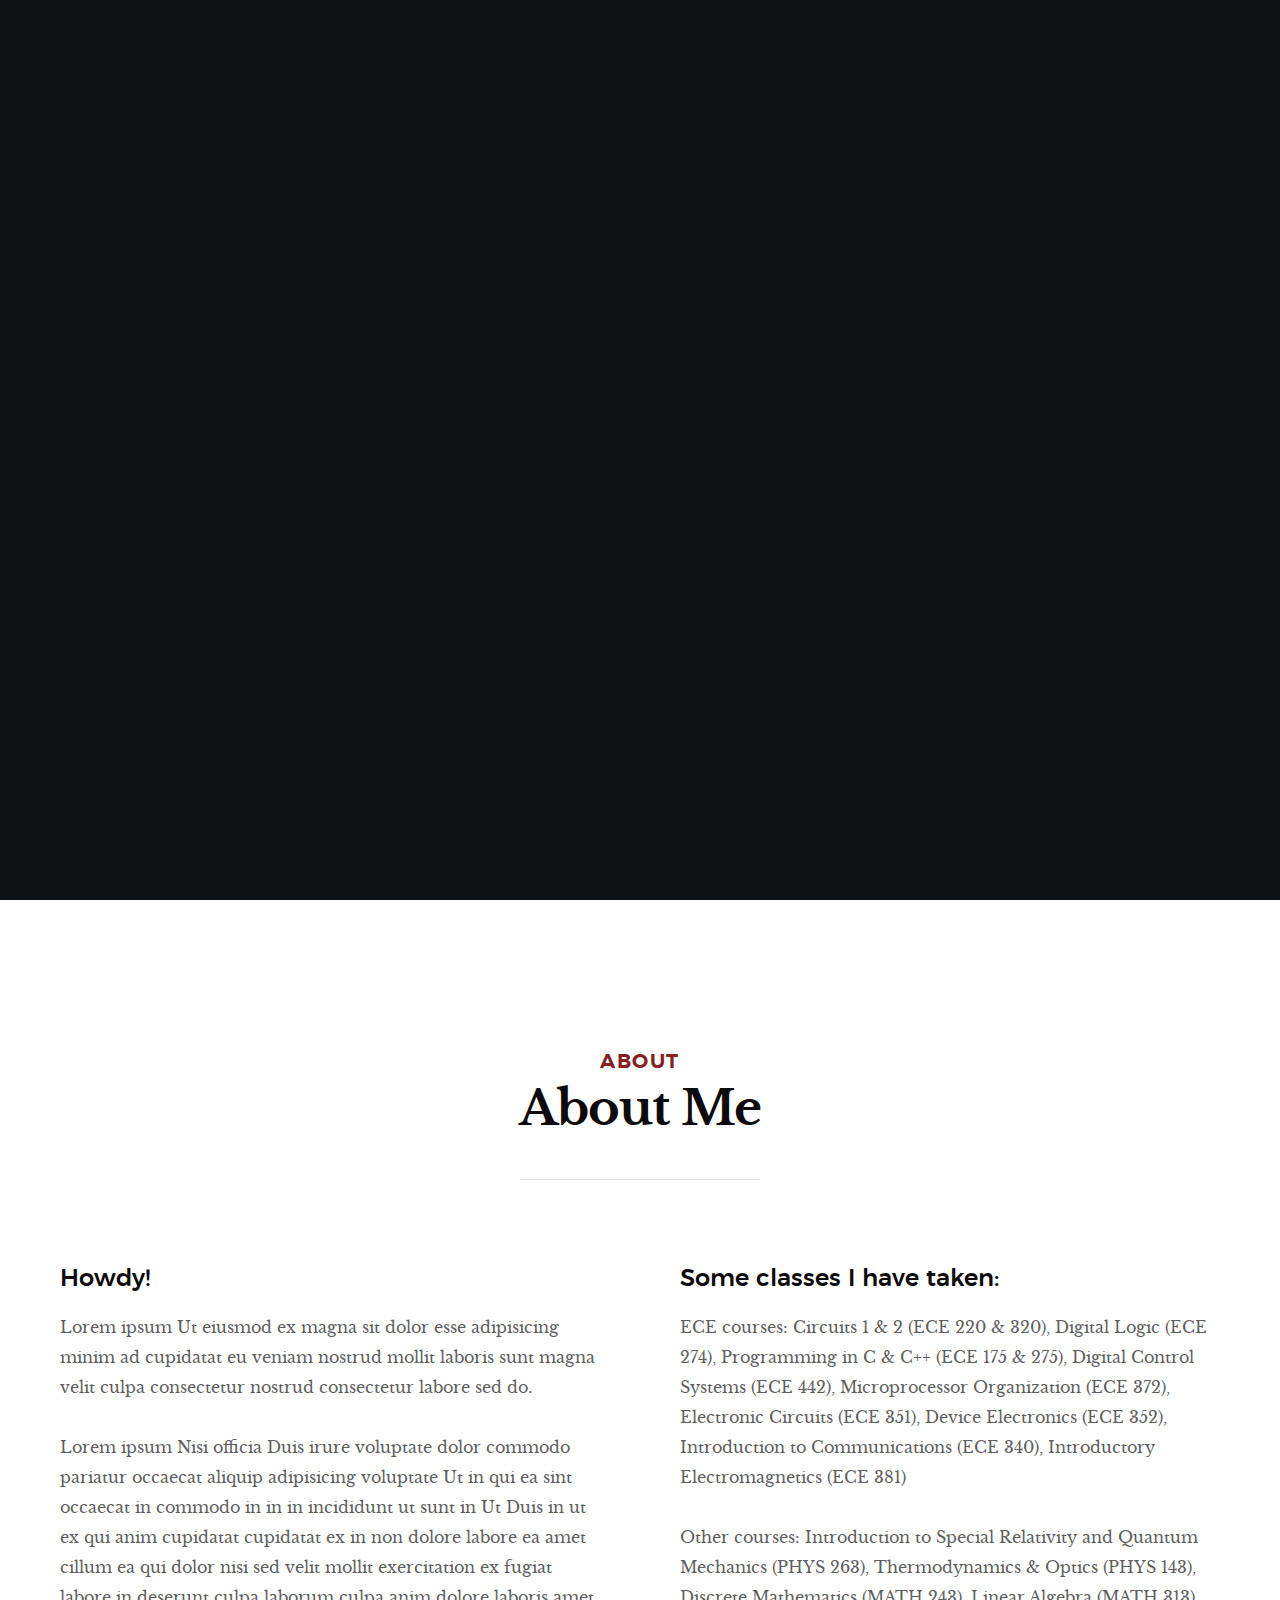
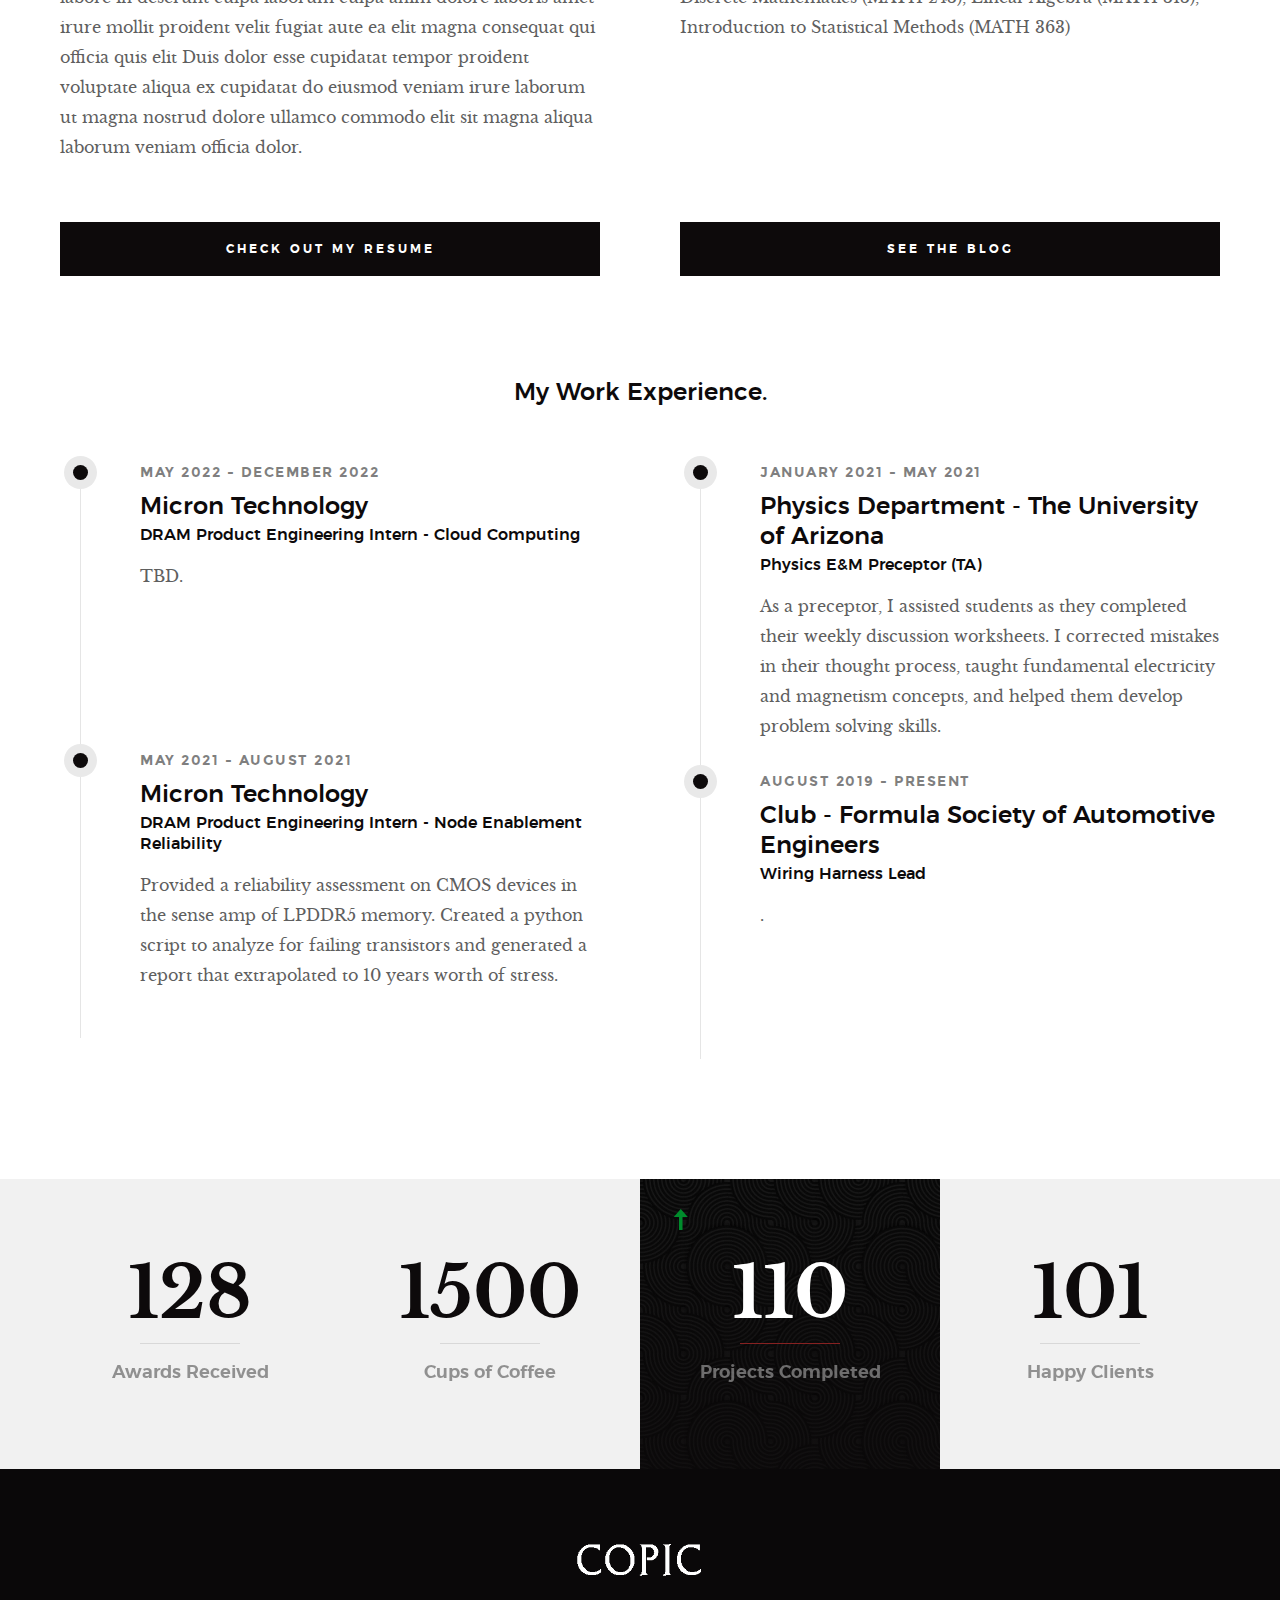
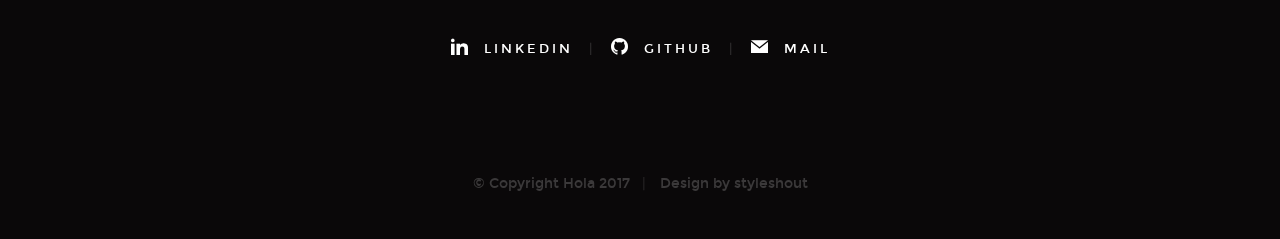
<file: index.html>
<!DOCTYPE html>
<!--[if lt IE 9 ]><html class="no-js oldie" lang="en"> <![endif]-->
<!--[if IE 9 ]><html class="no-js oldie ie9" lang="en"> <![endif]-->
<!--[if (gte IE 9)|!(IE)]><!-->
<html class="no-js" lang="en">
<!--<![endif]-->

<head>

    <!--- basic page needs
    ================================================== -->
    <meta charset="utf-8">
    <title>Copic</title>
    <meta name="description" content="">
    <meta name="author" content="">

    <!-- mobile specific metas
    ================================================== -->
    <meta name="viewport" content="width=device-width, initial-scale=1">

    <!-- CSS
    ================================================== -->
    <link rel="stylesheet" href="css/base.css">
    <link rel="stylesheet" href="css/vendor.css">
    <link rel="stylesheet" href="css/main.css">

    <!-- script
    ================================================== -->
    <script src="js/modernizr.js"></script>
    <script src="js/pace.min.js"></script>

    <!-- favicons
    ================================================== -->
    <!--	<link rel="shortcut icon" href="favicon.ico" type="image/x-icon">	-->
    <!--	<link rel="icon" href="favicon.ico" type="image/x-icon">	-->

</head>

<body id="top">

    <!-- header
    ================================================== -->
    <header class="s-header">

        <div class="header-logo">
            <a class="site-logo" href="index.html"><img src="images/logo.png" alt="Homepage"></a>
        </div>

        <nav class="header-nav-wrap">
            <ul class="header-nav">
                <li class="current"><a class="smoothscroll"  href="#home" title="home">Home</a></li>
                <li><a class="smoothscroll"  href="#about" title="about">About</a></li>
                <li><a href="blog.html" title="blog">Projects</a></li>
            </ul>
        </nav>

        <a class="header-menu-toggle" href="#0"><span>Menu</span></a>

    </header> <!-- end s-header -->


   <!-- home
   ================================================== -->
   <section id="home" class="s-home page-hero target-section" data-parallax="scroll" data-image-src="images/tucson.jpg" data-natural-width=3000 data-natural-height=2000 data-position-y=center>

        <div class="overlay"></div>
        <div class="shadow-overlay"></div>

        <div class="home-content">

            <div class="row home-content__main">

                <h3>What's up?</h3>

                <h1>
                    I am Christian Copic. <br>
                    I am an ECE student
                    at the University of Arizona.
                </h1>

                <div class="home-content__buttons">
                    <a href="#about" class="smoothscroll btn btn--stroke">
                        About Me
                    </a>
                    <a href="blog.html" class="btn btn--stroke">
                        Blog
                    </a>
                </div>

                <div class="home-content__scroll">
                    <a href="#about" class="scroll-link smoothscroll">
                        <span>Scroll Down</span>
                    </a>
                </div>

            </div>

        </div> <!-- end home-content -->

        <ul class="home-social">
            <li>
                <a href="https://www.linkedin.com/in/christian-copic"><i class="im im-linkedin" aria-hidden="true"></i><span>Linkedin</span></a>
            </li>
            <li>
                <a href="https://github.com/christiancopic/"><i class="im im-github" aria-hidden="true"></i><span>Github</span></a>
            </li>
            <li>
                <a href="mailto:silvercopic@gmail.com"><i class="im im-mail" aria-hidden="true"></i><span>Mail</span></a>
            </li>
        </ul> 
        <!-- end home-social -->

    </section> <!-- end s-home -->


    <!-- about
    ================================================== -->
    <section id="about" class="s-about target-section">
        
        <div class="row narrow section-intro has-bottom-sep">
            <div class="col-full text-center">
                <h3>About</h3>
                <h1>About Me</h1>
                <!--	<p class="lead">Lorem ipsum Dolor adipisicing nostrud et aute Excepteur amet commodo ea dolore irure esse Duis nulla sint fugiat cillum ullamco proident aliquip quis qui voluptate dolore veniam Ut laborum non est in officia.</p> -->
            </div>
        </div>

        <div class="row about-content">

            <div class="col-six tab-full left">
                <h3>Howdy!</h3>

                <p>Lorem ipsum Ut eiusmod ex magna sit dolor esse adipisicing minim ad cupidatat eu veniam nostrud mollit laboris sunt magna velit culpa consectetur nostrud consectetur labore sed do.</p>

                <p>
                Lorem ipsum Nisi officia Duis irure voluptate dolor commodo pariatur occaecat aliquip adipisicing voluptate Ut in qui ea sint occaecat in commodo in in in incididunt ut sunt in Ut Duis in ut ex qui anim cupidatat cupidatat ex in non dolore labore ea amet cillum ea qui dolor nisi sed velit mollit exercitation ex fugiat labore in deserunt culpa laborum culpa anim dolore laboris amet irure mollit proident velit fugiat aute ea elit magna consequat qui officia quis elit Duis dolor esse cupidatat tempor proident voluptate aliqua ex cupidatat do eiusmod veniam irure laborum ut magna nostrud dolore ullamco commodo elit sit magna aliqua laborum veniam officia dolor.	
                </p>
            </div>

            <div class="col-six tab-full right">
                <h3>Some classes I have taken:</h3>

                <p>
				 ECE courses: Circuits 1 & 2 (ECE 220 & 320), Digital Logic (ECE 274), Programming in C & C++ (ECE 175 & 275), Digital Control Systems (ECE 442), Microprocessor Organization (ECE 372), Electronic Circuits (ECE 351), Device Electronics (ECE 352), Introduction to Communications (ECE 340), Introductory Electromagnetics (ECE 381)
				</p>
				
				<p>
				Other courses: Introduction to Special Relativity and Quantum Mechanics (PHYS 263), Thermodynamics & Optics (PHYS 143), Discrete Mathematics (MATH 243), Linear Algebra (MATH 313), Introduction to Statistical Methods (MATH 363)
				</p>
				
            </div>

        </div> <!-- end about-content -->

        <div class="row about-content about-content--buttons">

            <div class="col-six tab-full left">
                <a href="https://github.com/christiancopic/Resume" class="btn btn--primary full-width">Check out my Resume</a>
            </div>
            <div class="col-six tab-full right">
                <a href="blog.html" class="btn btn--primary full-width">See the blog</a>
            </div>

        </div> <!-- end about-content buttons -->

        <div class="row about-content about-content--timeline">

            <div class="col-full text-center">
                <h3>My Work Experience.</h3>
            </div>

            <div class="col-six tab-full left">
                <div class="timeline">

                    <div class="timeline__block">
                        <div class="timeline__bullet"></div>
                        <div class="timeline__header">
                            <p class="timeline__timeframe">May 2022 - December 2022</p>
                            <h3>Micron Technology</h3>
                            <h5>DRAM Product Engineering Intern - Cloud Computing</h5>
                        </div>
                        <div class="timeline__desc">
                            <p>TBD.</p>
                        </div>
                    </div> <!-- end timeline__block -->

                    <div class="timeline__block">
                        <div class="timeline__bullet"></div>
                        <div class="timeline__header">
                            <p class="timeline__timeframe">May 2021 - August 2021</p>
                            <h3>Micron Technology</h3>
                            <h5>DRAM Product Engineering Intern - Node Enablement Reliability</h5>
                        </div>
                        <div class="timeline__desc">	
                            <p>Provided a reliability assessment on CMOS devices in the sense amp of LPDDR5 memory. Created a python script to analyze for failing transistors and generated a report that extrapolated to 10 years worth of stress.</p>
                        </div>
                    </div> <!-- end timeline__block -->

                </div> <!-- end timeline -->
            </div> <!-- end left -->

            <div class="col-six tab-full right">
                <div class="timeline">

                    <div class="timeline__block">
                        <div class="timeline__bullet"></div>
                        <div class="timeline__header">
                            <p class="timeline__timeframe">January 2021 - May 2021</p>
                            <h3>Physics Department - The University of Arizona</h3>
                            <h5>Physics E&M Preceptor (TA)</h5>
                        </div>
                        <div class="timeline__desc">
                            <p>As a preceptor, I assisted students as they completed their weekly discussion worksheets. I corrected mistakes in their thought process,  taught fundamental electricity and magnetism concepts, and helped them develop problem solving skills.</p>
                        </div>
                    </div> <!-- end timeline__block -->

                    <div class="timeline__block">
                        <div class="timeline__bullet"></div>
                        <div class="timeline__header">
                            <p class="timeline__timeframe">August 2019 - Present</p>
                            <h3>Club - Formula Society of Automotive Engineers</h3>
                            <h5>Wiring Harness Lead</h5>
                        </div>
                        <div class="timeline__desc">
                            <p>.</p>
                        </div>
                    </div> <!-- end timeline__block -->

                </div> <!-- end timeline -->
            </div> <!-- end right -->

        </div> <!-- end about-content timeline -->

    </section> <!-- end about -->
    

    <!-- works
    ================================================== 
    <section id="works" class="s-works target-section">

        <div class="row narrow section-intro has-bottom-sep">
            <div class="col-full">
                <h3>Portfolio</h3>
                <h1>See My Latest Projects.</h1>
                
                <p class="lead">Lorem ipsum Dolor adipisicing nostrud et aute Excepteur amet commodo ea dolore irure esse Duis nulla sint fugiat cillum ullamco proident aliquip quis qui voluptate dolore veniam Ut laborum non est in officia.</p>
            </div>
        </div>

        <div class="row masonry-wrap">
            <div class="masonry">

                <div class="masonry__brick">
                    <div class="item-folio">

                        <div class="item-folio__thumb">
                            <a href="images/portfolio/gallery/g-beetle.jpg" class="thumb-link" title="The Beetle Car" data-size="1050x700">
                                <img src="images/portfolio/beetle.jpg" 
                                     srcset="images/portfolio/beetle.jpg 1x, images/portfolio/beetle@2x.jpg 2x" alt="">
                                <span class="shadow-overlay"></span>
                            </a>
                        </div>

                        <div class="item-folio__text">
                            <h3 class="item-folio__title">
                                The Beetle
                            </h3>
                            <p class="item-folio__cat">
                                Web Development
                            </p>
                        </div>

                        <a href="https://www.behance.net/" class="item-folio__project-link" title="Project link">
                            <i class="im im-link"></i>
                        </a>

                        <div class="item-folio__caption">
                            <p>Vero molestiae sed aut natus excepturi. Et tempora numquam. Temporibus iusto quo.Unde dolorem corrupti neque nisi.</p>
                        </div>

                    </div> <!-- end item-folio 			-- gotta add the greater than symbol after the (--)
                </div> <!-- end masonry__brick 			--

                <div class="masonry__brick">
                    <div class="item-folio">

                        <div class="item-folio__thumb">
                            <a href="images/portfolio/gallery/g-lighthouse.jpg" class="thumb-link" title="Lighthouse" data-size="1050x700">
                                <img src="images/portfolio/lighthouse.jpg" 
                                     srcset="images/portfolio/lighthouse.jpg 1x, images/portfolio/lighthouse@2x.jpg 2x" alt="">
                                <span class="shadow-overlay"></span>
                            </a>
                        </div>

                        <div class="item-folio__text">
                            <h3 class="item-folio__title">
                                Lighthouse
                            </h3>
                            <p class="item-folio__cat">
                                Web Design
                            </p>
                        </div>

                        <a href="https://www.behance.net/" class="item-folio__project-link" title="Project link">
                            <i class="im im-link"></i>
                        </a>

                        <div class="item-folio__caption">
                            <p>Vero molestiae sed aut natus excepturi. Et tempora numquam. Temporibus iusto quo.Unde dolorem corrupti neque nisi.</p>
                        </div>

                    </div> <!-- end item-folio 			--
                </div> <!-- end masonry__brick			 --

                <div class="masonry__brick">
                    <div class="item-folio">

                        <div class="item-folio__thumb">
                            <a href="images/portfolio/gallery/g-salad.jpg" class="thumb-link" data-size="1050x700">
                                <img src="images/portfolio/salad.jpg" 
                                     srcset="images/portfolio/salad.jpg 1x, images/portfolio/salad@2x.jpg 2x" alt="">
                                <span class="shadow-overlay"></span>
                            </a>
                        </div>

                        <div class="item-folio__text">
                            <h3 class="item-folio__title">
                                Salad
                            </h3>
                            <p class="item-folio__cat">
                                Branding
                            </p>
                        </div>

                        <a href="https://www.behance.net/" class="item-folio__project-link" title="Project link">
                            <i class="im im-link"></i>
                        </a>

                        <span class="item-folio__caption">
                            <p>Vero molestiae sed aut natus excepturi. Et tempora numquam. Temporibus iusto quo.Unde dolorem corrupti neque nisi.</p>
                        </span>

                    </div> <!-- end item-folio 					--
                </div> <!-- end masonry__brick 							--

                <div class="masonry__brick">
                    <div class="item-folio">

                        <div class="item-folio__thumb">
                            <a href="images/portfolio/gallery/g-woodcraft.jpg" class="thumb-link" data-size="1050x700">
                                <img src="images/portfolio/woodcraft.jpg"
                                     srcset="images/portfolio/woodcraft.jpg 1x, images/portfolio/woodcraft@2x.jpg 2x" alt="">
                                <span class="shadow-overlay"></span>
                            </a>
                        </div>

                        <div class="item-folio__text">
                            <h3 class="item-folio__title">
                                Woodcraft
                            </h3>
                            <p class="item-folio__cat">
                                Branding
                            </p>
                        </div>

                        <a href="https://www.behance.net/" class="item-folio__project-link" title="Project link">
                            <i class="im im-link"></i>
                        </a>

                        <span class="item-folio__caption">
                            <p>Vero molestiae sed aut natus excepturi. Et tempora numquam. Temporibus iusto quo.Unde dolorem corrupti neque nisi.</p>
                        </span>

                    </div> <!-- end item-folio 									--
                </div> <!-- end masonry__brick 									--

                <div class="masonry__brick">
                    <div class="item-folio">

                        <div class="item-folio__thumb">
                            <a href="images/portfolio/gallery/g-skaterboy.jpg" class="thumb-link" data-size="1050x700">
                                <img src="images/portfolio/skaterboy.jpg"
                                     srcset="images/portfolio/skaterboy.jpg 1x, images/portfolio/skaterboy@2x.jpg 2x" alt="">
                                <span class="shadow-overlay"></span>
                            </a>
                        </div>

                        <div class="item-folio__text">
                            <h3 class="item-folio__title">
                                Skaterboy
                            </h3>
                            <p class="item-folio__cat">
                                Web Development
                            </p>
                        </div>

                        <a href="https://www.behance.net/" class="item-folio__project-link" title="Project link">
                            <i class="im im-link"></i>
                        </a>

                        <span class="item-folio__caption">
                            <p>Vero molestiae sed aut natus excepturi. Et tempora numquam. Temporibus iusto quo.Unde dolorem corrupti neque nisi.</p>
                        </span>

                    </div> <!-- end item-folio 							--
                </div> <!-- end masonry__brick 						--

                <div class="masonry__brick">
                    <div class="item-folio">

                        <div class="item-folio__thumb">
                            <a href="images/portfolio/gallery/g-liberty.jpg" class="thumb-link" data-size="1050x700">
                                <img src="images/portfolio/liberty.jpg"
                                     srcset="images/portfolio/liberty.jpg 1x, images/portfolio/liberty@2x.jpg 2x" alt="">
                                <span class="shadow-overlay"></span>
                            </a>
                        </div>

                        <div class="item-folio__text">
                            <h3 class="item-folio__title">
                                Liberty
                            </h3>
                            <p class="item-folio__cat">
                                Branding
                            </p>
                        </div>

                        <a href="https://www.behance.net/" class="item-folio__project-link" title="Project link">
                            <i class="im im-link"></i>
                        </a>

                        <span class="item-folio__caption">
                            <p>Vero molestiae sed aut natus excepturi. Et tempora numquam. Temporibus iusto quo.Unde dolorem corrupti neque nisi.</p>
                        </span>

                    </div> <!-- end item-folio 									--
                </div> <!-- end masonry__brick 									--

                <div class="masonry__brick">
                    <div class="item-folio">

                        <div class="item-folio__thumb">
                            <a href="images/portfolio/gallery/g-minimalismo.jpg" class="thumb-link" data-size="1050x700">
                                <img src="images/portfolio/minimalismo.jpg"
                                     srcset="images/portfolio/minimalismo.jpg 1x, images/portfolio/minimalismo@2x.jpg 2x" alt="">
                                <span class="shadow-overlay"></span>
                            </a>
                        </div>

                        <div class="item-folio__text">
                            <h3 class="item-folio__title">
                                Minimalismo
                            </h3>
                            <p class="item-folio__cat">
                                Web Design
                            </p>
                        </div>

                        <a href="https://www.behance.net/" class="item-folio__project-link" title="Project link">
                            <i class="im im-link"></i>
                        </a>

                        <span class="item-folio__caption">
                            <p>Vero molestiae sed aut natus excepturi. Et tempora numquam. Temporibus iusto quo.Unde dolorem corrupti neque nisi.</p>
                        </span>

                    </div> <!-- end item-folio 									--
                </div> <!-- end masonry__brick 									--

                <div class="masonry__brick">
                    <div class="item-folio">

                        <div class="item-folio__thumb">
                            <a href="images/portfolio/gallery/g-shutterbug.jpg" class="thumb-link" data-size="1050x700">
                                <img src="images/portfolio/shutterbug.jpg"
                                     srcset="images/portfolio/shutterbug.jpg 1x, images/portfolio/shutterbug@2x.jpg 2x" alt="">
                                <span class="shadow-overlay"></span>
                            </a>
                        </div>

                        <div class="item-folio__text">
                            <h3 class="item-folio__title">
                                Lady Shutterbug
                            </h3>
                            <p class="item-folio__cat">
                                Branding
                            </p>
                        </div>

                        <a href="https://www.behance.net/" class="item-folio__project-link" title="Project link">
                            <i class="im im-link"></i>
                        </a>

                        <span class="item-folio__caption">
                            <p>Vero molestiae sed aut natus excepturi. Et tempora numquam. Temporibus iusto quo.Unde dolorem corrupti neque nisi.</p>
                        </span>

                    </div> <!-- end item-folio 								--
                </div> <!-- end masonry__brick 								--

            </div>
        </div> <!-- end masonry 						--

    </section> <!-- end works						 --


	-->





    <!-- s-stats
    ================================================== -->
    <section id="stats" class="s-stats">
        <div class="row block-1-4 block-tab-1-2 block-mob-full stats">

            <div class="col-block stats__col ">
                <div class="stats__count">
                    128
                </div>
                <h4>Awards Received</h4>
            </div>
            <div class="col-block stats__col">
                <div class="stats__count">
                    1500
                </div>
                <h4>Cups of Coffee</h4>
            </div>
            <div class="col-block stats__col stats__col--highlight">
                <div class="stats__upsign">
                    <a href="#"><i class="im im-arrow-up" aria-hidden="true"></i></a>
                </div>
                <div class="stats__count">
                    110
                </div>
                <h4>Projects Completed</h4>
            </div>
            <div class="col-block stats__col">
                <div class="stats__count">
                    101
                </div>
                <h4>Happy Clients</h4> 
            </div>

        </div>
    </section> <!-- end s-stats -->


   


    <!-- footer
    ================================================== -->
    <footer>
        <div class="row">
            <div class="col-full">

                <div class="footer-logo">
                    <a class="footer-site-logo" href="#0"><img src="images/logo.png" alt="Homepage"></a>
                </div>

                <ul class="footer-social">
                    <li><a href="https://www.linkedin.com/in/christian-copic">
                        <i class="im im-linkedin" aria-hidden="true"></i>
                        <span>Linkedin</span>
                    </a></li>
                    <li><a href="https://github.com/christiancopic/">
                        <i class="im im-github" aria-hidden="true"></i>
                        <span>Github</span>
                    </a></li>
                    <li><a href="mailto:silvercopic@gmail.com">
                        <i class="im im-mail" aria-hidden="true"></i>
                        <span>Mail</span>
                    </a></li>
                </ul>
            </div>
        </div>

        <div class="row footer-bottom">

            <div class="col-twelve">
                <div class="copyright">
                    <span>© Copyright Hola 2017</span> 
                    <span>Design by <a href="https://www.styleshout.com/">styleshout</a></span>	
                </div>

                <div class="go-top">
                <a class="smoothscroll" title="Back to Top" href="#top"><i class="im im-arrow-up" aria-hidden="true"></i></a>
                </div>
            </div>

        </div> <!-- end footer-bottom -->

    </footer> <!-- end footer -->


    <!-- photoswipe background
    ================================================== -->
    <div aria-hidden="true" class="pswp" role="dialog" tabindex="-1">

        <div class="pswp__bg"></div>
        <div class="pswp__scroll-wrap">

            <div class="pswp__container">
                <div class="pswp__item"></div>
                <div class="pswp__item"></div>
                <div class="pswp__item"></div>
            </div>

            <div class="pswp__ui pswp__ui--hidden">
                <div class="pswp__top-bar">
                    <div class="pswp__counter"></div><button class="pswp__button pswp__button--close" title="Close (Esc)"></button> <button class="pswp__button pswp__button--share" title=
                    "Share"></button> <button class="pswp__button pswp__button--fs" title="Toggle fullscreen"></button> <button class="pswp__button pswp__button--zoom" title=
                    "Zoom in/out"></button>
                    <div class="pswp__preloader">
                        <div class="pswp__preloader__icn">
                            <div class="pswp__preloader__cut">
                                <div class="pswp__preloader__donut"></div>
                            </div>
                        </div>
                    </div>
                </div>
                <div class="pswp__share-modal pswp__share-modal--hidden pswp__single-tap">
                    <div class="pswp__share-tooltip"></div>
                </div><button class="pswp__button pswp__button--arrow--left" title="Previous (arrow left)"></button> <button class="pswp__button pswp__button--arrow--right" title=
                "Next (arrow right)"></button>
                <div class="pswp__caption">
                    <div class="pswp__caption__center"></div>
                </div>
            </div>

        </div>

    </div><!-- end photoSwipe background -->

    <div id="preloader">
        <div id="loader"></div>
    </div>


    <!-- Java Script
    ================================================== -->
    <script src="js/jquery-3.2.1.min.js"></script>
    <script src="js/plugins.js"></script>
    <script src="js/main.js"></script>

</body>

</html>
</file>
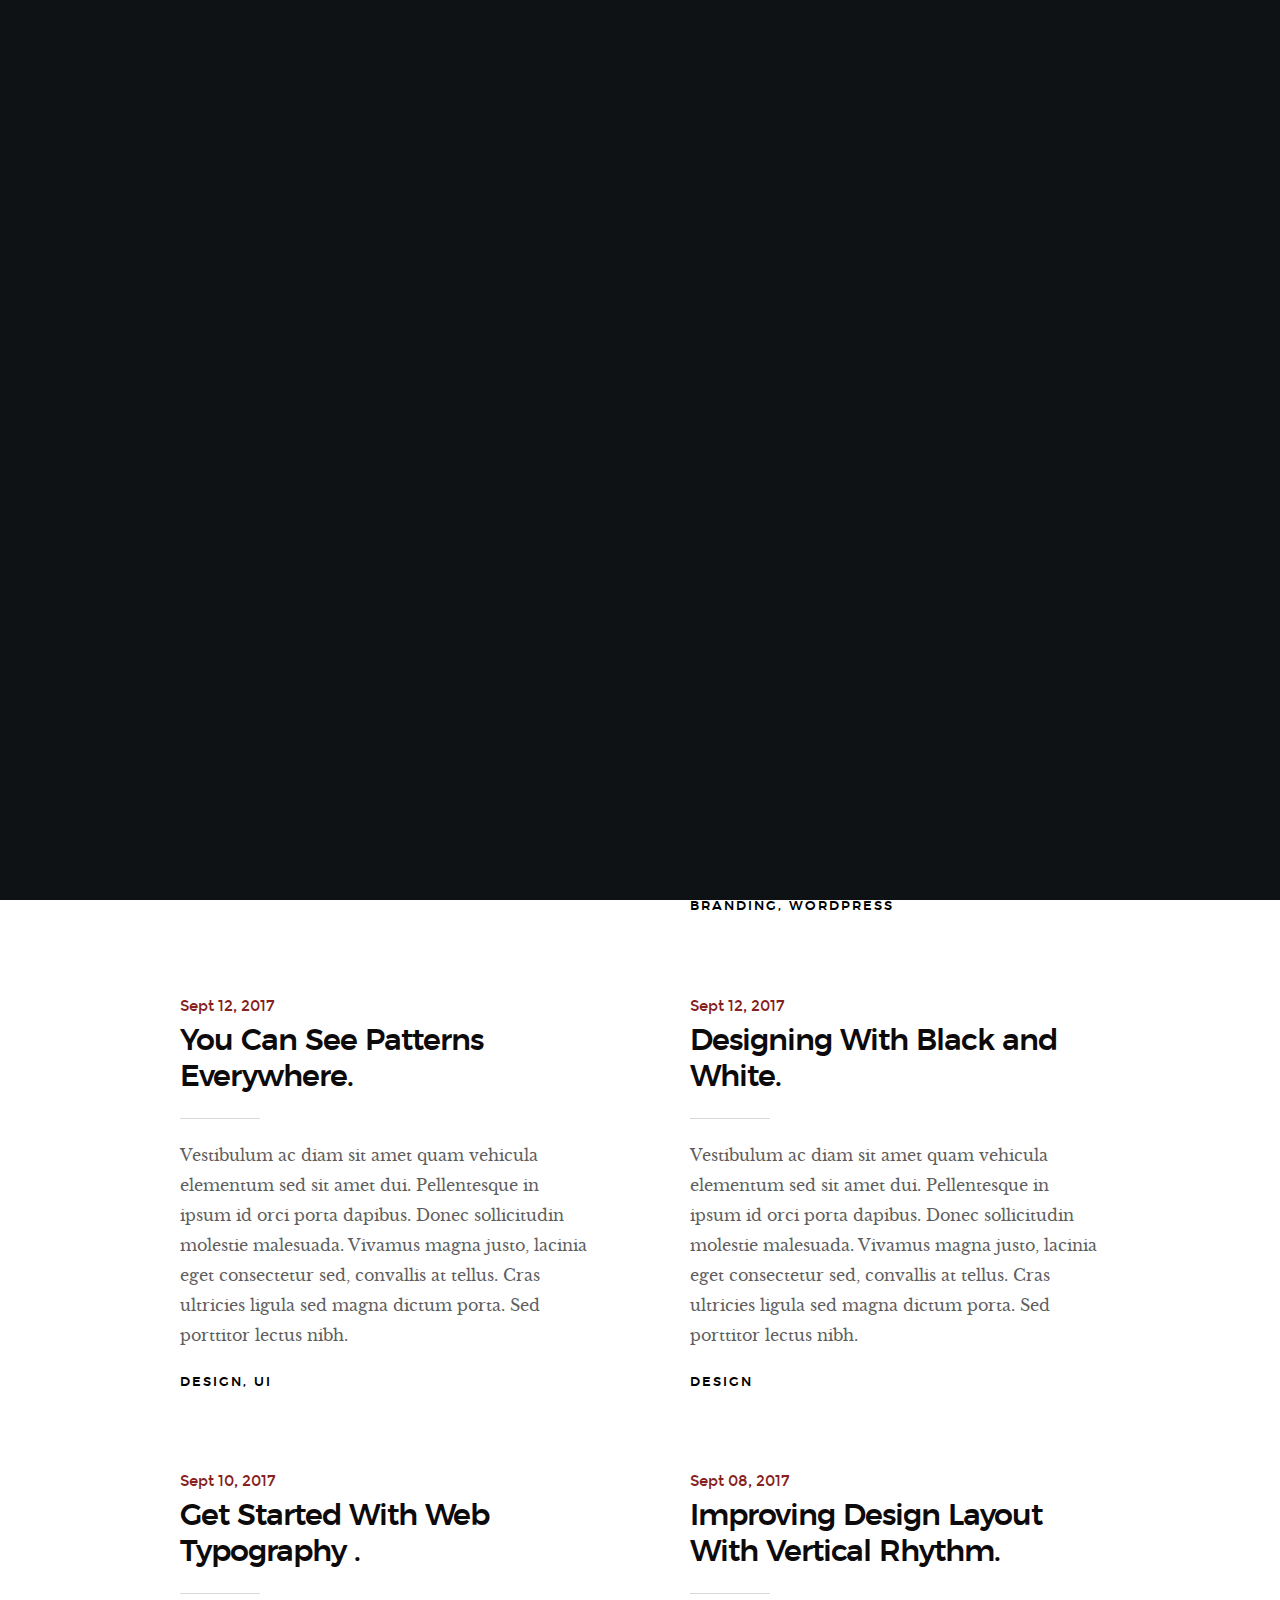
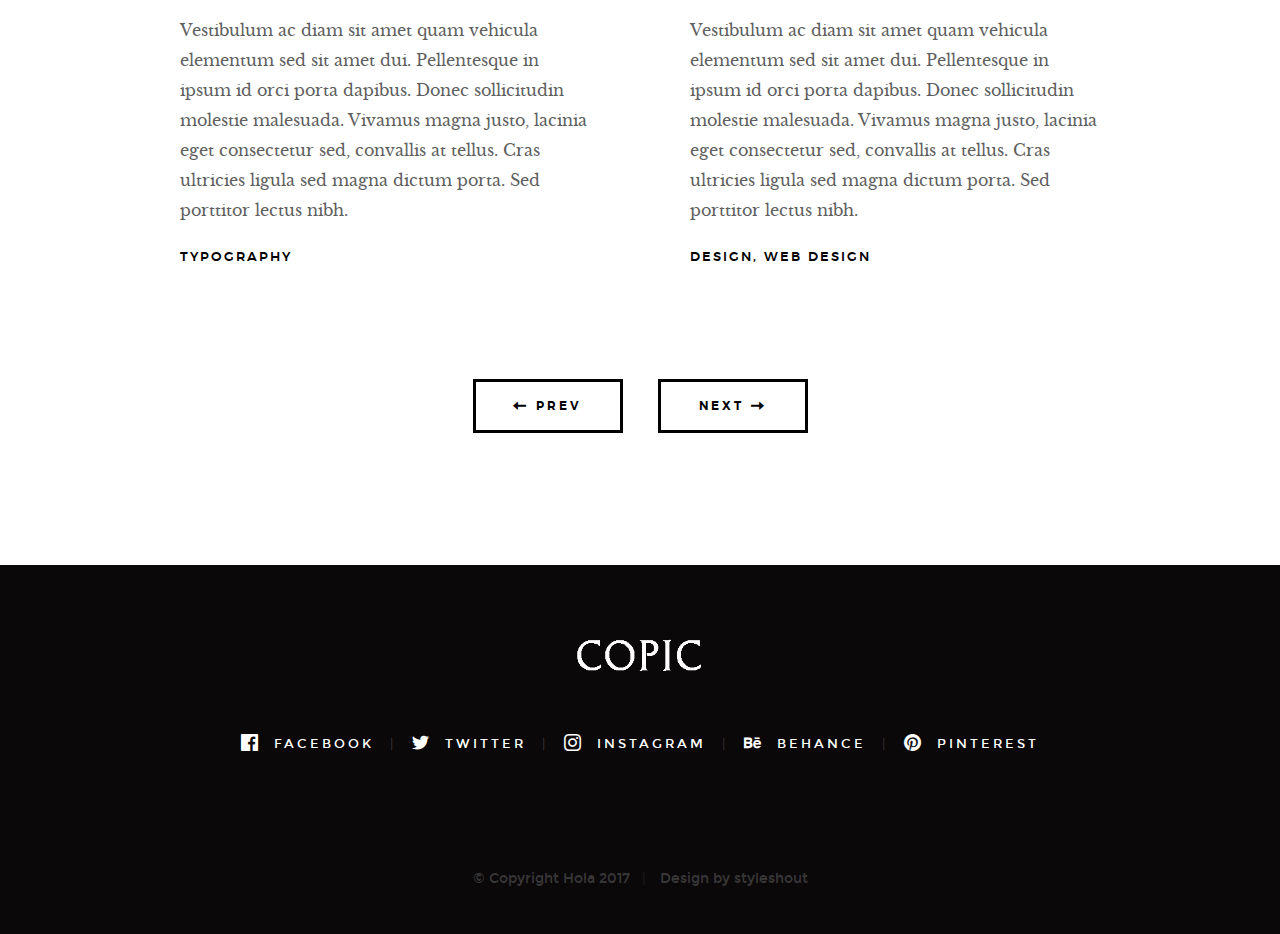
<file: blog.html>
<!DOCTYPE html>
<!--[if lt IE 9 ]><html class="no-js oldie" lang="en"> <![endif]-->
<!--[if IE 9 ]><html class="no-js oldie ie9" lang="en"> <![endif]-->
<!--[if (gte IE 9)|!(IE)]><!-->
<html class="no-js" lang="en">
<!--<![endif]-->

<head>

    <!--- basic page needs
    ================================================== -->
    <meta charset="utf-8">
    <title>Blog - Hola</title>
    <meta name="description" content="">
    <meta name="author" content="">

    <!-- mobile specific metas
    ================================================== -->
    <meta name="viewport" content="width=device-width, initial-scale=1">

    <!-- CSS
    ================================================== -->
    <link rel="stylesheet" href="css/base.css">
    <link rel="stylesheet" href="css/vendor.css">
    <link rel="stylesheet" href="css/main.css">

    <!-- script
    ================================================== -->
    <script src="js/modernizr.js"></script>
    <script src="js/pace.min.js"></script>

    <!-- favicons
    ================================================== -->
    <link rel="shortcut icon" href="favicon.ico" type="image/x-icon">
    <link rel="icon" href="favicon.ico" type="image/x-icon">

</head>


<body id="top">

    <!-- header
    ================================================== -->
    <header class="s-header">

        <div class="header-logo">
            <a class="site-logo" href="index.html"><img src="images/logo.png" alt="Homepage"></a>
        </div>

        <nav class="header-nav-wrap">
            <ul class="header-nav">
                <li class="current"><a class="smoothscroll"  href="#home" title="home">Home</a></li>
                <li><a class="smoothscroll"  href="#about" title="about">About</a></li>
                <li><a href="blog.html" title="blog">Projects</a></li>
            </ul>
        </nav>

        <a class="header-menu-toggle" href="#0"><span>Menu</span></a>

    </header> <!-- end s-header -->


    <!-- page header
    ================================================== -->
    <section class="page-header page-hero" style="background-image:url(images/blog/blog-bg-01.jpg)">

        <div class="row page-header__content">
            <article class="col-full">

<!--                <div class="page-header__info">
                    <div class="page-header__cat">
                        <a href="#0">Branding</a><a href="#0">Design</a>
                    </div>
                    <div class="page-header__date">
                        Sept 16, 2017
                    </div>
                </div>
    -->           
                <h1 class="page-header__title">
                    <a href="#0" title="">
                        Check out what I've made.
                    </a>
 <!--               </h1>
                <p>Pellentesque in ipsum id orci porta dapibus amet dui. Ad id deserunt ratione autem eius et minima ut et. Nihil sed quis velit aut enim aliquam. Quas non ad sint eveniet voluptatem est iure...</p>
                <p>
                    <a href="#0" class="btn btn--stroke page-header__btn">Read More</a>
                </p>
-->
            </article>
        </div>

    </section> <!-- end page-header -->


    <!-- blog
    ================================================== -->
    <section class="blog-content-wrap">

        <div class="row blog-content">
            <div class="col-full">

                <div class="blog-list block-1-2 block-tab-full">

                    <article class="col-block">
                        
                        <div class="blog-date">
                            <a href="blog-single.html">Sept 15, 2017</a>
                        </div>  
                        
                        <h2 class="h01"><a href="blog-audio_amp.html">Audio Power Amplifier Circuit.</a></h2>
                        <p>
                        This is a fuctional amplifier that I designed and manufactured a PCB for.
                        </p>

                        <div class="blog-cat">
                            <a href="blog.html">Photography</a>
                        </div>

                    </article>

                    <article class="col-block">
                        
                        <div class="blog-date">
                            <a href="blog-single.html">Sept 14, 2017</a>
                        </div>

                        <h2 class="h01"><a href="blog-single.html">Workspace Design Trends and Ideas.</a></h2>
                        <p>
                        Vestibulum ac diam sit amet quam , convallis at tellus. Cras ultricies ligula sed magna dictum porta. Sed porttitor lectus nibh dolore irure esse Duis nulla sint.
                        </p>

                        <div class="blog-cat">
                            <a href="blog.html">Branding</a><a href="blog.html">Wordpress</a>
                        </div>
                    </article>

                    <article class="col-block">
                        
                        <div class="blog-date">
                            <a href="blog-single.html">Sept 12, 2017</a>
                        </div>    
                        <h2 class="h01"><a href="blog-single.html">You Can See Patterns Everywhere.</a></h2>
                        <p>
                        Vestibulum ac diam sit amet quam vehicula elementum sed sit amet dui. Pellentesque in ipsum id orci porta dapibus. Donec sollicitudin molestie malesuada. Vivamus magna justo, lacinia eget consectetur sed, convallis at tellus. Cras ultricies ligula sed magna dictum porta. Sed porttitor lectus nibh.
                        </p>

                        <div class="blog-cat">
                            <a href="blog.html">Design</a><a href="blog.html">UI</a>
                        </div>
                    </article>

                    <article class="col-block">
                        
                        <div class="blog-date">
                            <a href="blog-single.html">Sept 12, 2017</a>
                        </div>
                        <h2 class="h01"><a href="blog-single.html">Designing With Black and White.</a></h2>
                        <p>
                        Vestibulum ac diam sit amet quam vehicula elementum sed sit amet dui. Pellentesque in ipsum id orci porta dapibus. Donec sollicitudin molestie malesuada. Vivamus magna justo, lacinia eget consectetur sed, convallis at tellus. Cras ultricies ligula sed magna dictum porta. Sed porttitor lectus nibh.
                        </p>

                        <div class="blog-cat">
                            <a href="blog.html">Design</a>
                        </div>
                    </article>

                    <article class="col-block">
                        <div class="blog-date">
                            <a href="blog-single.html">Sept 10, 2017</a>
                        </div>
                        <h2 class="h01"><a href="blog-single.html">Get Started With Web Typography .</a></h2>
                        <p>
                        Vestibulum ac diam sit amet quam vehicula elementum sed sit amet dui. Pellentesque in ipsum id orci porta dapibus. Donec sollicitudin molestie malesuada. Vivamus magna justo, lacinia eget consectetur sed, convallis at tellus. Cras ultricies ligula sed magna dictum porta. Sed porttitor lectus nibh.
                        </p>

                        <div class="blog-cat">
                            <a href="blog.html">Typography</a>
                        </div>
                    </article>

                    <article class="col-block">
                        
                        <div class="blog-date">
                            <a href="blog-single.html">Sept 08, 2017</a>
                        </div>
                        <h2 class="h01"><a href="blog-single.html">Improving Design Layout With Vertical Rhythm.</a></h2>
                        <p>
                        Vestibulum ac diam sit amet quam vehicula elementum sed sit amet dui. Pellentesque in ipsum id orci porta dapibus. Donec sollicitudin molestie malesuada. Vivamus magna justo, lacinia eget consectetur sed, convallis at tellus. Cras ultricies ligula sed magna dictum porta. Sed porttitor lectus nibh.
                        </p>

                        <div class="blog-cat">
                            <a href="blog.html">Design</a><a href="#0">Web Design</a>
                        </div>
                    </article>

                </div> <!-- end blog-list -->

            </div> <!-- end col-full -->
        </div> <!-- end blog-content -->

        <div class="row blog-entries-nav">
            <div class="col-full">
                <a href="#0" class="btn btn--stroke">
                    <i class="im im-arrow-left"></i>
                    Prev
                </a>
                <a href="#0" class="btn btn--stroke">
                    Next
                    <i class="im im-arrow-right"></i>
                </a>
            </div>
        </div>

    </section> <!-- end blog-content-wrap -->


    <!-- footer
    ================================================== -->
    <footer>
        <div class="row">
            <div class="col-full">

                <div class="footer-logo">
                    <a class="footer-site-logo" href="#0"><img src="images/logo.png" alt="Homepage"></a>
                </div>

                <ul class="footer-social">
                    <li><a href="#0">
                        <i class="im im-facebook" aria-hidden="true"></i>
                        <span>Facebook</span>
                    </a></li>
                    <li><a href="#0">
                        <i class="im im-twitter" aria-hidden="true"></i>
                        <span>Twitter</span>
                    </a></li>
                    <li><a href="#0">
                        <i class="im im-instagram" aria-hidden="true"></i>
                        <span>Instagram</span>
                    </a></li>
                    <li><a href="#0">
                        <i class="im im-behance" aria-hidden="true"></i>
                        <span>Behance</span>
                    </a></li>
                    <li><a href="#0">
                        <i class="im im-pinterest" aria-hidden="true"></i>
                        <span>Pinterest</span>
                    </a></li>
                </ul>
                    
            </div>
        </div>

        <div class="row footer-bottom">

            <div class="col-twelve">
                <div class="copyright">
                    <span>© Copyright Hola 2017</span> 
                    <span>Design by <a href="https://www.styleshout.com/">styleshout</a></span>	
                </div>

                <div class="go-top">
                <a class="smoothscroll" title="Back to Top" href="#top"><i class="im im-arrow-up" aria-hidden="true"></i></a>
                </div>
            </div>

        </div> <!-- end footer-bottom -->

    </footer> <!-- end footer -->


    <div id="preloader"> 
        <div id="loader"></div>
    </div>


    <!-- Java Script
    ================================================== -->
    <script src="js/jquery-3.2.1.min.js"></script>
    <script src="js/plugins.js"></script>
    <script src="js/main.js"></script>

</body>

</html>
</file>
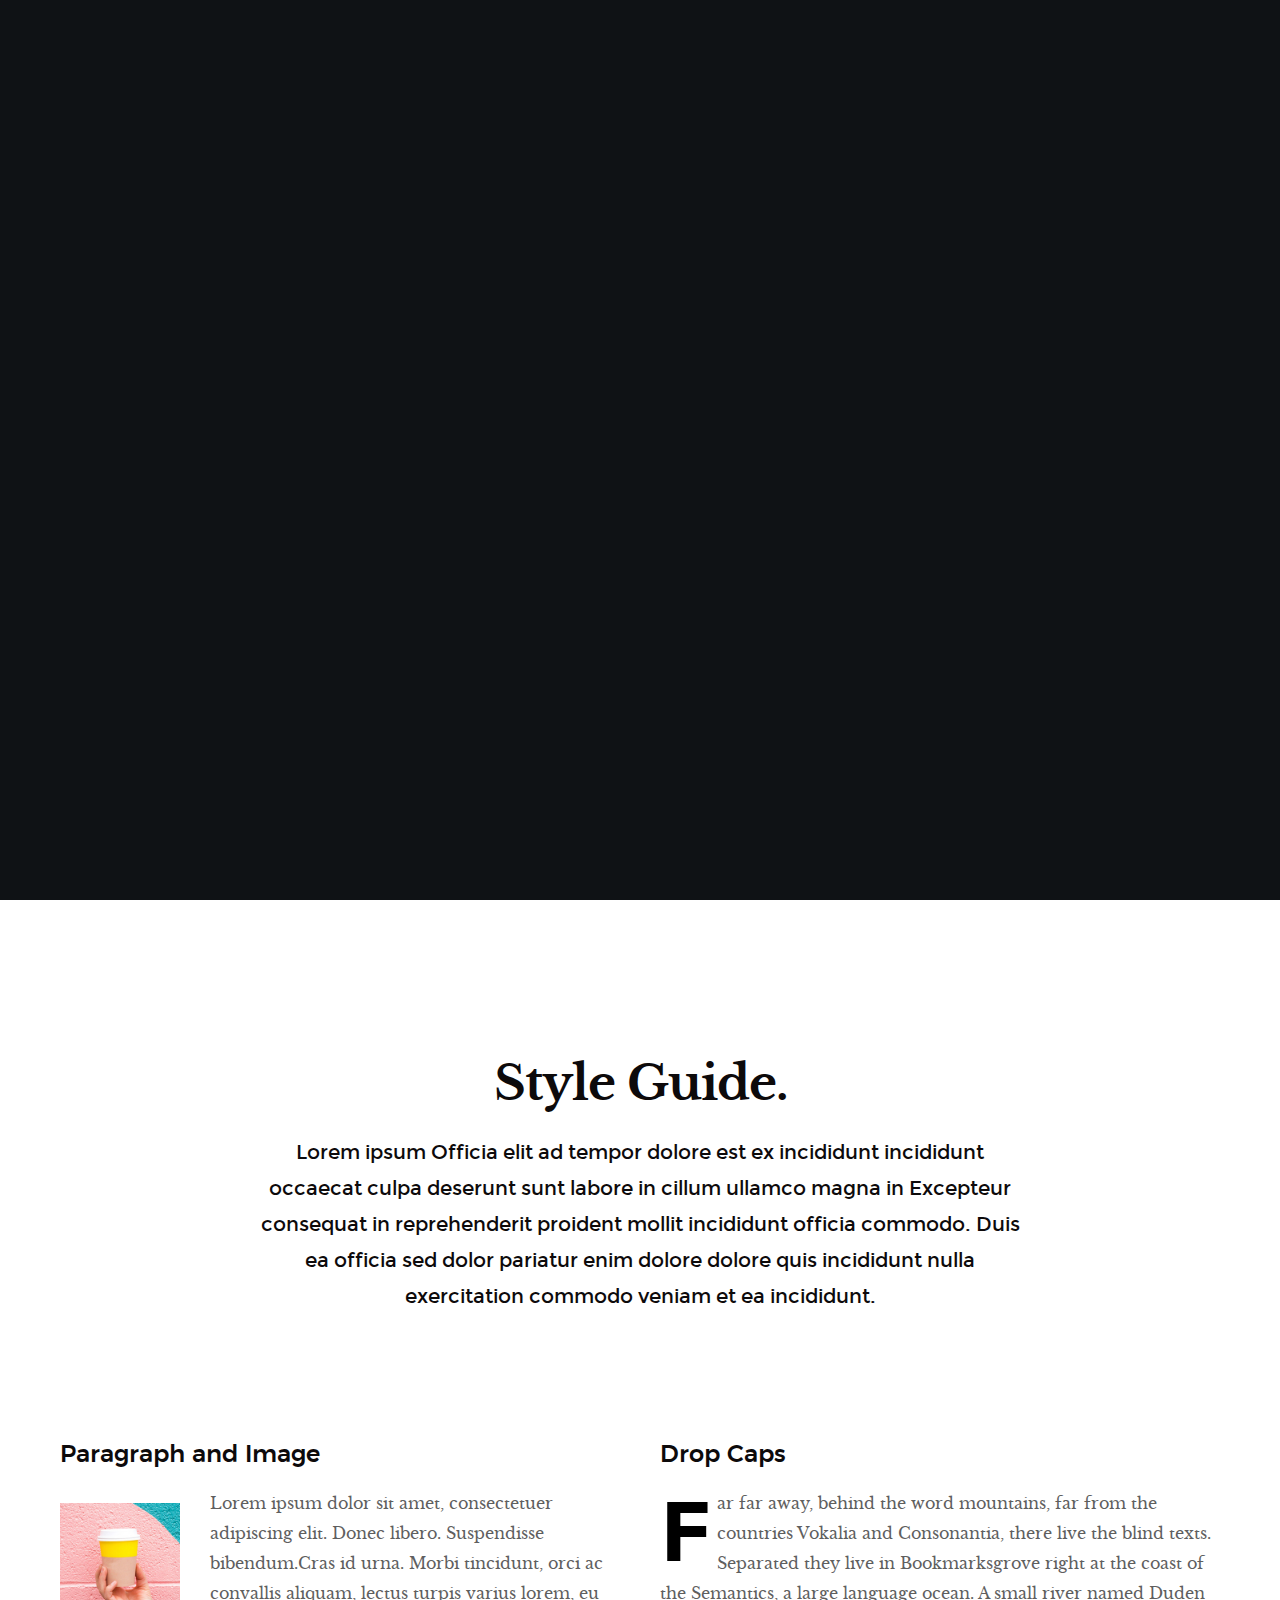
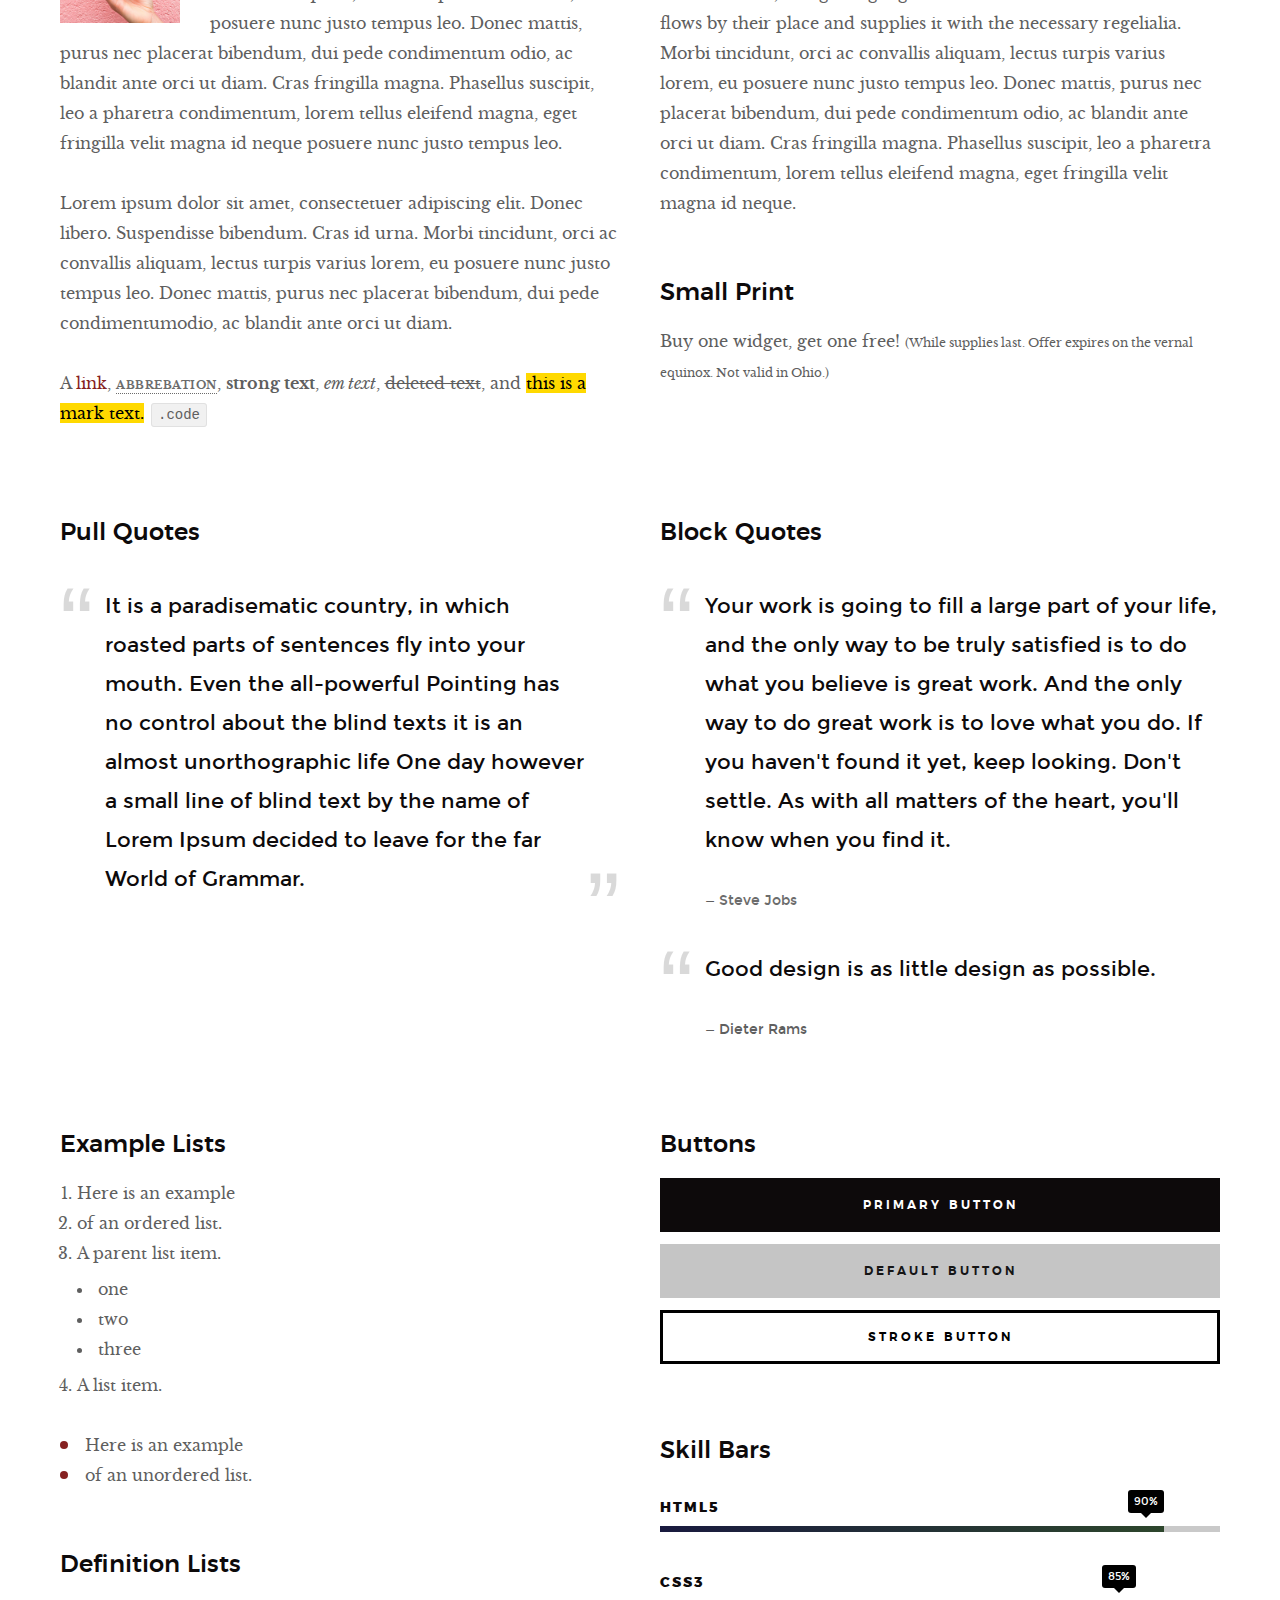
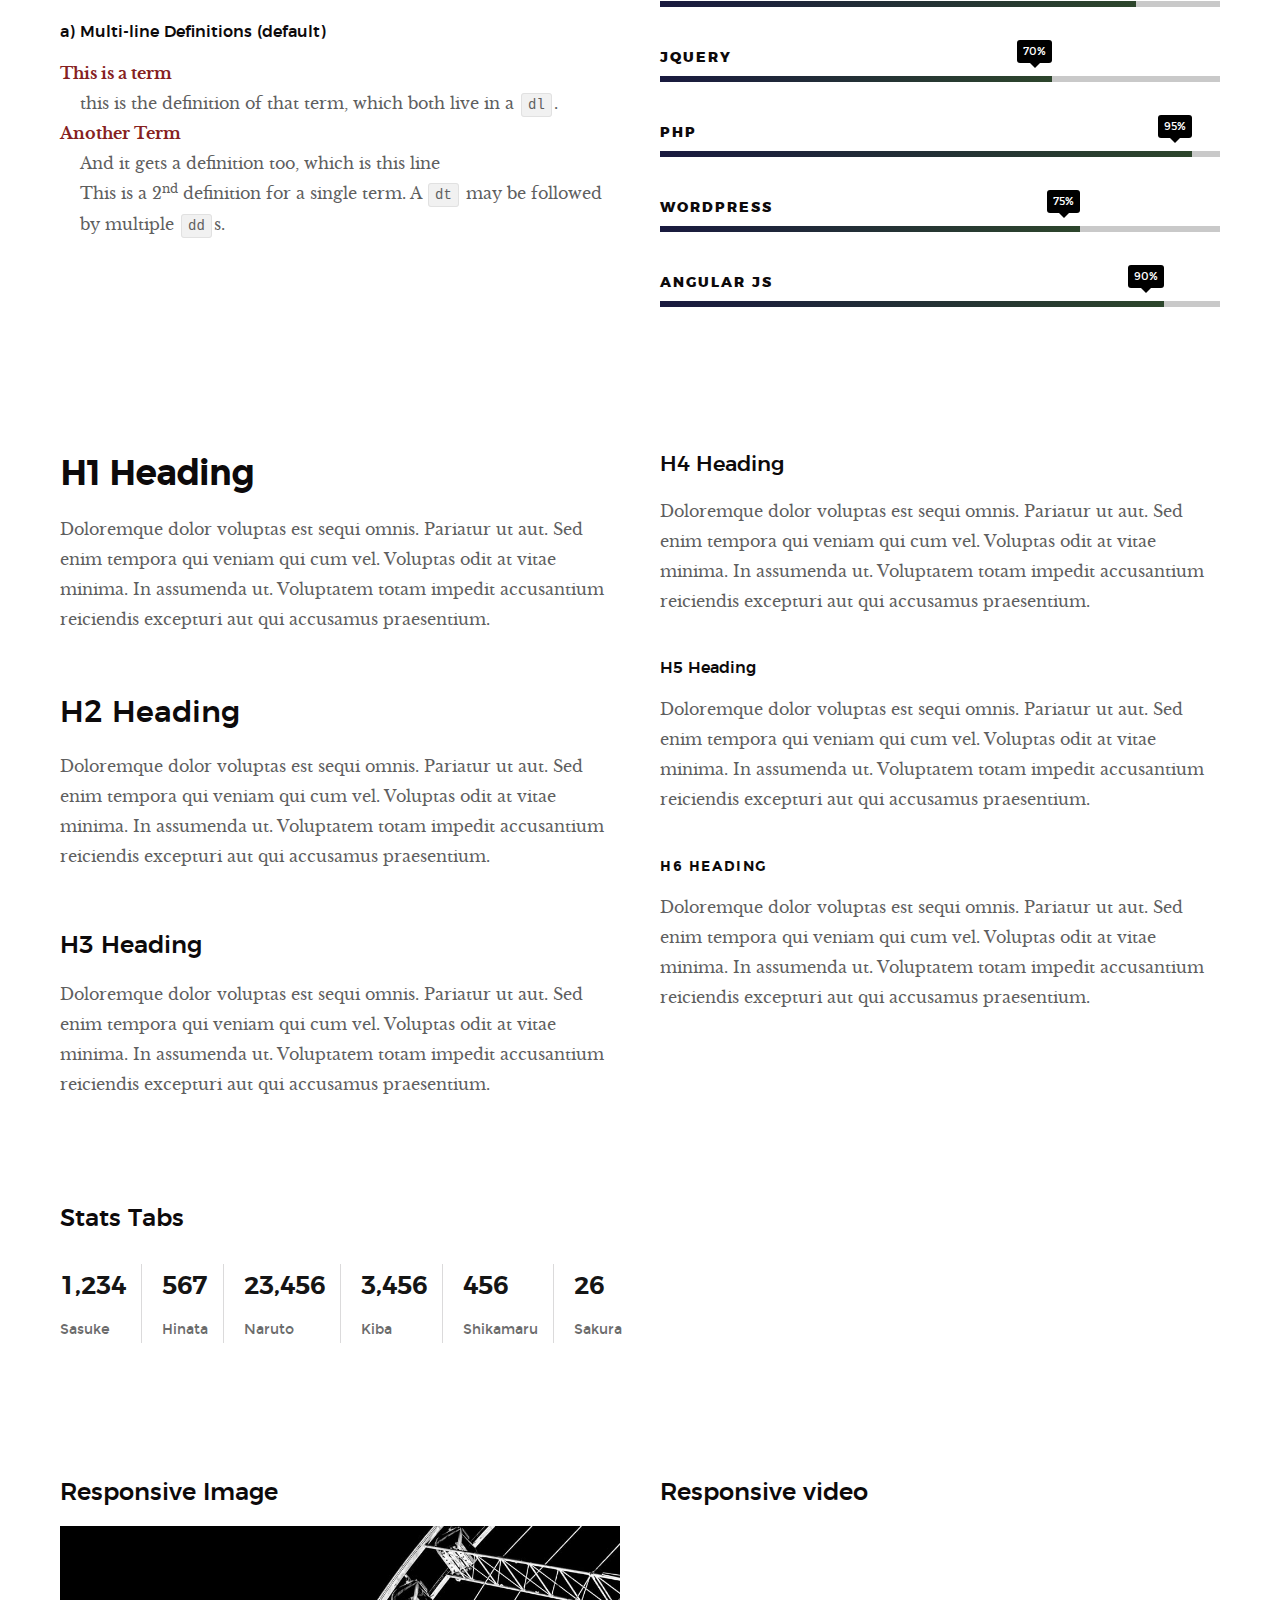
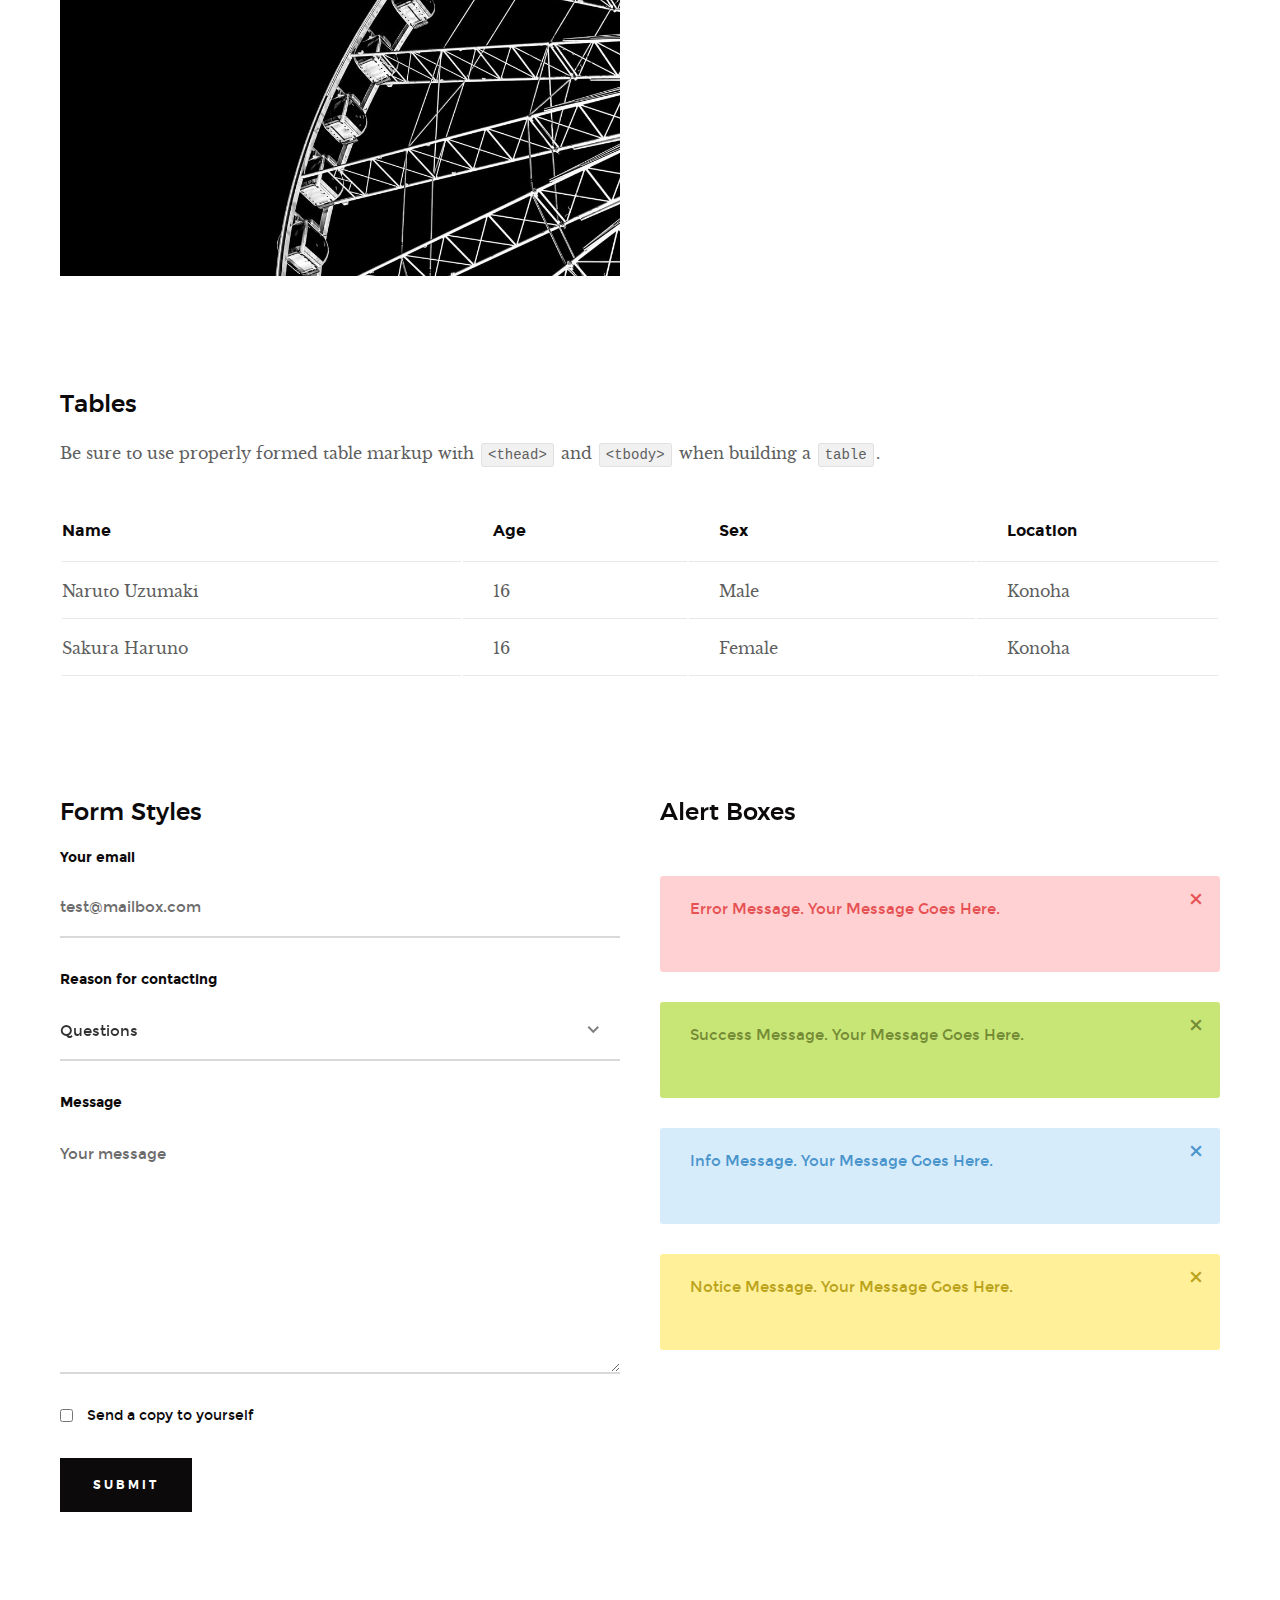
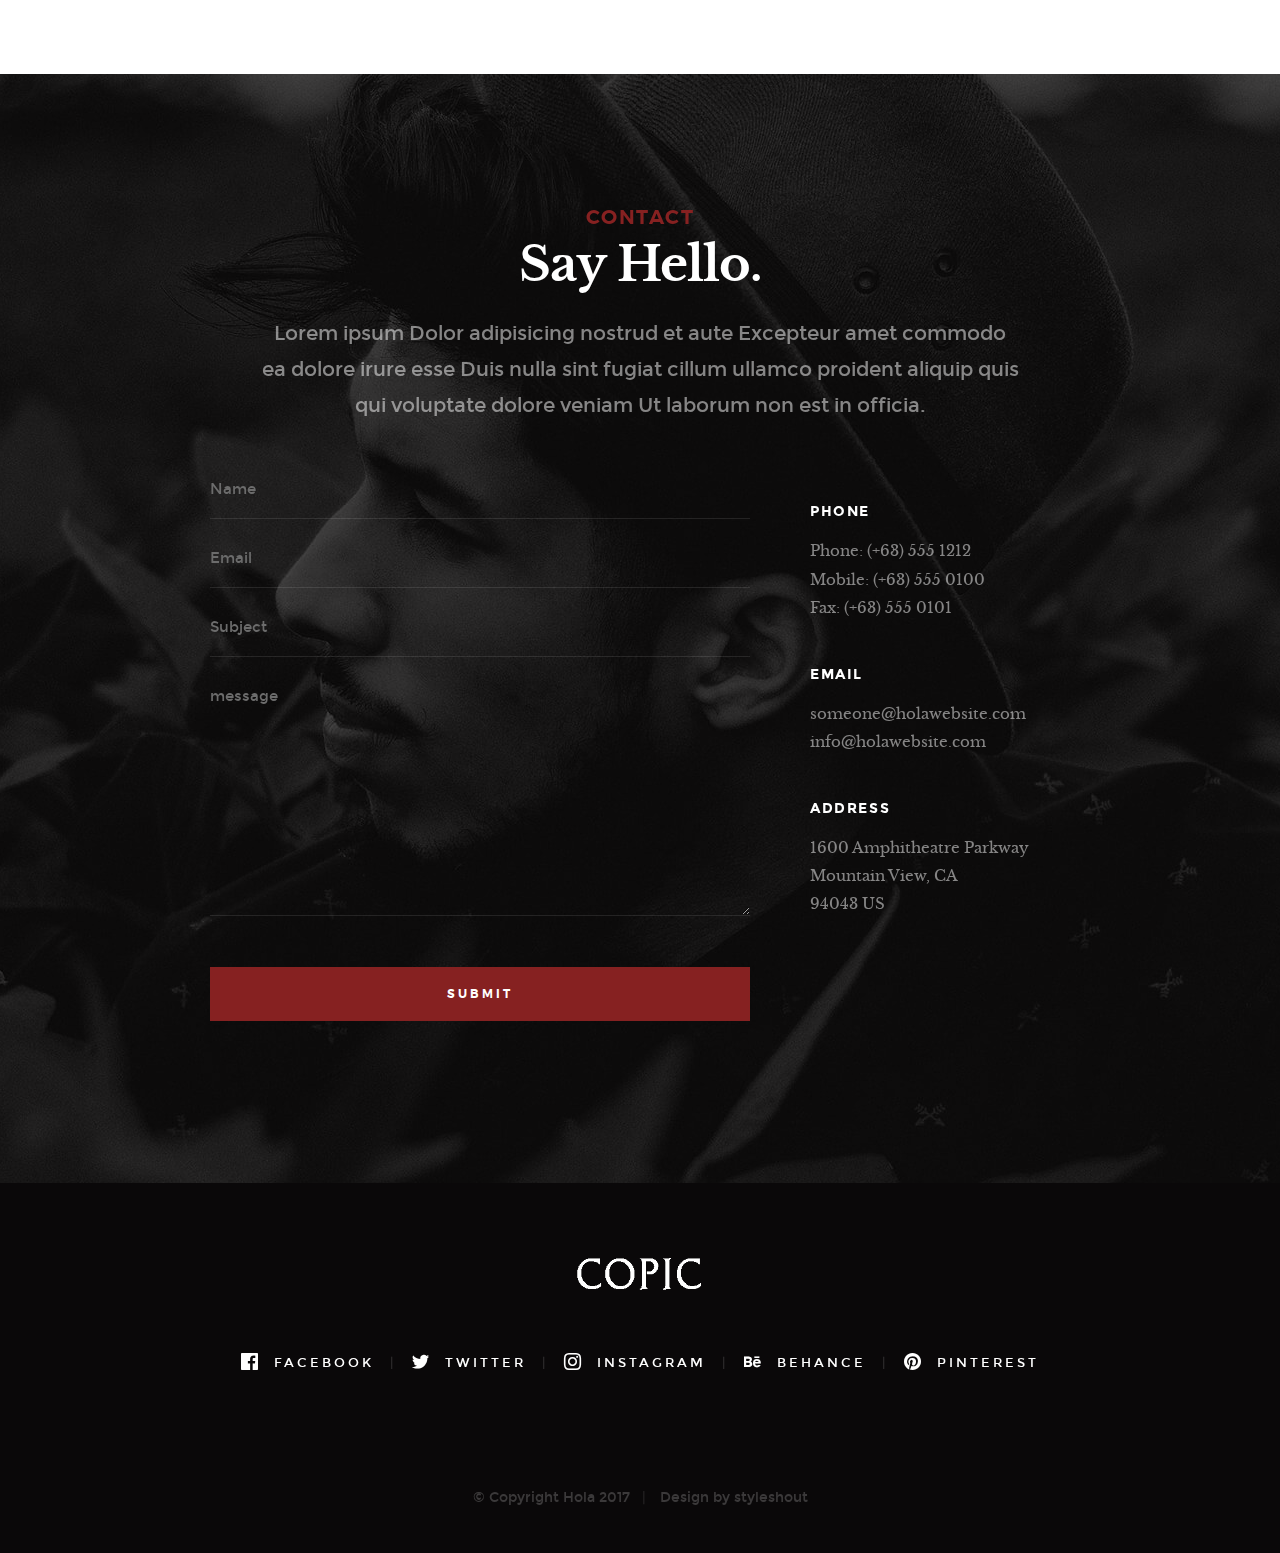
<file: styles.html>
<!DOCTYPE html>
<!--[if lt IE 9 ]><html class="no-js oldie" lang="en"> <![endif]-->
<!--[if IE 9 ]><html class="no-js oldie ie9" lang="en"> <![endif]-->
<!--[if (gte IE 9)|!(IE)]><!-->
<html class="no-js" lang="en">
<!--<![endif]-->

<head>

    <!--- basic page needs
   ================================================== -->
    <meta charset="utf-8">
    <title>Style Guide - Hola</title>
    <meta name="description" content="">
    <meta name="author" content="">

    <!-- mobile specific metas
   ================================================== -->
    <meta name="viewport" content="width=device-width, initial-scale=1">

    <!-- CSS
   ================================================== -->
    <link rel="stylesheet" href="css/base.css">
    <link rel="stylesheet" href="css/vendor.css">
    <link rel="stylesheet" href="css/main.css">

    <style type="text/css" media="screen">
        .s-styles { 
             background: white;
              padding-top: 15rem;
              padding-bottom: 12rem;
        }
     </style> 

    <!-- script
   ================================================== -->
    <script src="js/modernizr.js"></script>
    <script src="js/pace.min.js"></script>

    <!-- favicons
	================================================== -->
    <link rel="shortcut icon" href="favicon.ico" type="image/x-icon">
    <link rel="icon" href="favicon.ico" type="image/x-icon">

</head>

<body id="top">

    <!-- header
    ================================================== -->
    <header class="s-header">

        <div class="header-logo">
            <a class="site-logo" href="index.html"><img src="images/logo.png" alt="Homepage"></a>
        </div>

        <nav class="header-nav-wrap">
            <ul class="header-nav">
                <li><a href="index.html#home" title="home">Home</a></li>
                <li><a href="index.html#about" title="about">About</a></li>
                <li><a href="index.html#works" title="works">Works</a></li>
                <li class="current"><a href="blog.html" title="blog">Blog</a></li>
                <li><a href="index.html#contact" title="contact">Contact</a></li>	
            </ul>
        </nav>

        <a class="header-menu-toggle" href="#0"><span>Menu</span></a>

   </header> <!-- end s-header -->


   <!-- home
   ================================================== -->
   <section id="home" class="s-home page-hero target-section" data-parallax="scroll" data-image-src="images/hero-bg.jpg" data-natural-width=3000 data-natural-height=2000 data-position-y=center>
    
        <div class="overlay"></div>
        <div class="shadow-overlay"></div>

        <div class="home-content">

            <div class="row home-content__main">

                <h3>Hello There</h3>

                <h1>
                    I am Jonathan Doe. <br>
                    I am a graphic & UI/UX <br>
                    designer based in Somewhere.
                </h1>

                <div class="home-content__buttons">
                    <a href="index.html#works" class="btn btn--stroke">
                        Latest Projects
                    </a>
                    <a href="index.html#about" class="btn btn--stroke">
                        More About Me
                    </a>
                </div>

                <div class="home-content__scroll">
                    <a href="#styles" class="smoothscroll scroll-link">
                        <span>Scroll Down</span>
                    </a>
                </div>

            </div>

        </div> <!-- end home-content -->

        <ul class="home-social">
            <li>
                <a href="#"><i class="im im-facebook" aria-hidden="true"></i><span>Facebook</span></a>
            </li>
            <li>
                <a href="#"><i class="im im-twitter" aria-hidden="true"></i><span>Twiiter</span></a>
            </li>
            <li>
                <a href="#"><i class="im im-instagram" aria-hidden="true"></i><span>Instagram</span></a>
            </li>
            <li>
                <a href="#"><i class="im im-behance" aria-hidden="true"></i><span>Behance</span></a>
            </li>
            <li>
                <a href="#"><i class="im im-pinterest" aria-hidden="true"></i><span>Pinterest</span></a>
            </li>
        </ul> 
        <!-- end home-social -->

    </section> <!-- end s-home -->


    <!-- styles
    ================================================== -->
    <section id="styles" class="s-styles">
    
        <div class="row narrow section-intro add-bottom text-center">

            <div class="col-twelve tab-full">

                <h1>Style Guide.</h1>

                <p class="lead">Lorem ipsum Officia elit ad tempor dolore est ex incididunt incididunt occaecat culpa deserunt sunt labore in cillum ullamco magna in Excepteur consequat in reprehenderit proident mollit incididunt officia commodo.
                Duis ea officia sed dolor pariatur enim dolore dolore quis incididunt nulla exercitation commodo veniam et ea incididunt.</p>

            </div>

        </div>

        <div class="row">

            <div class="col-six tab-full">

                <h3>Paragraph and Image</h3>

                <p><a href="#"><img width="120" height="120" class="pull-left" alt="sample-image" src="images/sample-image.jpg"></a>
                Lorem ipsum dolor sit amet, consectetuer adipiscing elit. Donec libero. Suspendisse bibendum.Cras id urna. Morbi tincidunt, orci ac convallis aliquam, lectus turpis varius lorem, eu posuere nunc justo tempus leo. Donec mattis, purus nec placerat bibendum, dui pede condimentum odio, ac blandit ante orci ut diam. Cras fringilla magna. Phasellus suscipit, leo a pharetra condimentum, lorem tellus eleifend magna, eget fringilla velit magna id neque posuere nunc justo tempus leo. </p>

                <p>
                Lorem ipsum dolor sit amet, consectetuer adipiscing elit. Donec libero. Suspendisse bibendum. Cras id urna. Morbi tincidunt, orci ac convallis aliquam, lectus turpis varius lorem, eu posuere nunc justo tempus leo. Donec mattis, purus nec placerat bibendum, dui pede condimentumodio, ac blandit ante orci ut diam.	
                </p>

                <p>A <a href="#">link</a>,
                <abbr title="this really isn't a very good description">abbrebation</abbr>,
                <strong>strong text</strong>,
                <em>em text</em>,
                <del>deleted text</del>, and
                <mark>this is a mark text.</mark>
                <code>.code</code>
                </p>

            </div>

            <div class="col-six tab-full">

                <h3>Drop Caps</h3>

                <p class="drop-cap">Far far away, behind the word mountains, far from the countries Vokalia and Consonantia,
                there live the blind texts. Separated they live in Bookmarksgrove right at the coast of the
                Semantics, a large language ocean. A small river named Duden flows by their place and supplies it with the necessary regelialia. Morbi tincidunt, orci ac convallis aliquam, lectus turpis varius lorem, eu	posuere nunc justo tempus leo. Donec mattis, purus nec placerat bibendum, dui pede condimentum odio, ac blandit ante orci ut diam. Cras fringilla magna. Phasellus suscipit, leo a pharetra condimentum, lorem tellus eleifend magna, eget fringilla velit magna id neque.
                </p>

                <h3>Small Print</h3>

                <p>Buy one widget, get one free!
                <small>(While supplies last. Offer expires on the vernal equinox. Not valid in Ohio.)</small>
                </p>

            </div>

        </div> <!-- end row -->

        <div class="row">

            <div class="col-six tab-full">

                <h3>Pull Quotes</h3>

                <aside class="pull-quote">
                    <blockquote>
                    <p>It is a paradisematic country, in which roasted parts of
                    sentences fly into your mouth. Even the all-powerful Pointing has no control about the blind
                    texts it is an almost unorthographic life One day however a small line of blind text by the name
                    of Lorem Ipsum decided to leave for the far World of Grammar.</p>
                    </blockquote>
                </aside>

            </div>

            <div class="col-six tab-full">

                <h3>Block Quotes</h3>

                <blockquote cite="http://where-i-got-my-info-from.com">
                <p>Your work is going to fill a large part of your life, and the only way to be truly satisfied is
                to do what you believe is great work. And the only way to do great work is to love what you do.
                If you haven't found it yet, keep looking. Don't settle. As with all matters of the heart, you'll know when you find it.
                </p>
                <cite>
                   <a href="#">Steve Jobs</a>
                </cite>
                </blockquote>

                <blockquote>
                <p>Good design is as little design as possible.</p>
                <cite>Dieter Rams</cite>
                </blockquote>

            </div>

        </div> <!-- end row -->


        <div class="row half-bottom">

            <div class="col-six tab-full">

                <h3>Example Lists</h3>

                <ol>
                    <li>Here is an example</li>
                    <li>of an ordered list.</li>
                    <li>A parent list item.
                            <ul>
                                <li>one</li>
                                <li>two</li>
                                <li>three</li>
                        </ul>
                        </li>
                        <li>A list item.</li>
                    </ol>

                <ul class="disc">
                    <li>Here is an example</li>
                    <li>of an unordered list.</li>
                </ul>

                <h3>Definition Lists</h3>

                <h5>a) Multi-line Definitions (default) </h5>

                <dl>
                    <dt><strong>This is a term</strong></dt>
                        <dd>this is the definition of that term, which both live in a <code>dl</code>.</dd>
                    <dt><strong>Another Term</strong></dt>
                        <dd>And it gets a definition too, which is this line</dd>
                        <dd>This is a 2<sup>nd</sup> definition for a single term. A <code>dt</code> may be followed by multiple <code>dd</code>s.</dd>
                </dl>

            </div>

            <div class="col-six tab-full">

                <h3>Buttons</h3>

                <p>
                    <a class="btn btn--primary full-width" href="#0">Primary Button</a>
                    <a class="btn full-width" href="#0">Default Button</a>
                    <a class="btn btn--stroke full-width" href="#0">Stroke Button</a>
                </p>

                <h3>Skill Bars</h3>
                
                <ul class="skill-bars">
                    <li>
                    <div class="progress percent90"><span>90%</span></div>
                    <strong>HTML5</strong>
                    </li>
                    <li>
                    <div class="progress percent85"><span>85%</span></div>
                    <strong>CSS3</strong>
                    </li>
                    <li>
                    <div class="progress percent70"><span>70%</span></div>
                    <strong>JQuery</strong>
                    </li>
                    <li>
                    <div class="progress percent95"><span>95%</span></div>
                    <strong>PHP</strong>
                    </li>
                    <li>
                    <div class="progress percent75"><span>75%</span></div>
                    <strong>Wordpress</strong>
                    </li>
                    <li>
                    <div class="progress percent90"><span>90%</span></div>
                    <strong>Angular JS</strong>
                    </li>
                </ul>

            </div>

        </div> <!-- end row -->

        <div class="row half-bottom">

            <div class="col-six tab-full">
                    
                <h1>H1 Heading</h1>
                <p>Doloremque dolor voluptas est sequi omnis. Pariatur ut aut. Sed enim tempora qui veniam qui cum vel. 
                Voluptas odit at vitae minima. In assumenda ut. Voluptatem totam impedit accusantium reiciendis excepturi aut qui accusamus praesentium.</p>

                <h2>H2 Heading</h2>
                <p>Doloremque dolor voluptas est sequi omnis. Pariatur ut aut. Sed enim tempora qui veniam qui cum vel. 
                Voluptas odit at vitae minima. In assumenda ut. Voluptatem totam impedit accusantium reiciendis excepturi aut qui accusamus praesentium.</p>

                <h3>H3 Heading</h3>
                <p>Doloremque dolor voluptas est sequi omnis. Pariatur ut aut. Sed enim tempora qui veniam qui cum vel. 
                Voluptas odit at vitae minima. In assumenda ut. Voluptatem totam impedit accusantium reiciendis excepturi aut qui accusamus praesentium.</p>

            </div>

            <div class="col-six tab-full">
                    
                <h4>H4 Heading</h4>
                <p>Doloremque dolor voluptas est sequi omnis. Pariatur ut aut. Sed enim tempora qui veniam qui cum vel. 
                Voluptas odit at vitae minima. In assumenda ut. Voluptatem totam impedit accusantium reiciendis excepturi aut qui accusamus praesentium.</p>

                <h5>H5 Heading</h5>
                <p>Doloremque dolor voluptas est sequi omnis. Pariatur ut aut. Sed enim tempora qui veniam qui cum vel. 
                Voluptas odit at vitae minima. In assumenda ut. Voluptatem totam impedit accusantium reiciendis excepturi aut qui accusamus praesentium.</p>

                <h6>H6 Heading</h6>
                <p>Doloremque dolor voluptas est sequi omnis. Pariatur ut aut. Sed enim tempora qui veniam qui cum vel. 
                Voluptas odit at vitae minima. In assumenda ut. Voluptatem totam impedit accusantium reiciendis excepturi aut qui accusamus praesentium.</p>

            </div>

        </div>


        <div class="row half-bottom">

            <div class="col-twelve">

                    <h3>Stats Tabs</h3>

                <ul class="stats-tabs">
                    <li><a href="#">1,234 <em>Sasuke</em></a></li>
                    <li><a href="#">567 <em>Hinata</em></a></li>
                    <li><a href="#">23,456 <em>Naruto</em></a></li>
                    <li><a href="#">3,456 <em>Kiba</em></a></li>
                    <li><a href="#">456 <em>Shikamaru</em></a></li>
                    <li><a href="#">26 <em>Sakura</em></a></li>
                    </ul>

            </div>

        </div> <!-- end row -->


        <div class="row half-bottom">

            <div class="col-six tab-full">

                <h3>Responsive Image</h3>
                <p><img src="images/wheel-500.jpg" 
                    srcset="images/wheel-1000.jpg 1000w, 
                    images/wheel-500.jpg 500w" 
                    sizes="(max-width: 1000px) 100vw, 1000px" alt=""></p>

            </div>

            <div class="col-six tab-full">

                <h3>Responsive video</h3>

                <div class="video-container">
                <iframe src="http://player.vimeo.com/video/14592941?title=0&amp;byline=0&amp;portrait=0&amp;color=F64B39" width="500" height="281" frameborder="0" webkitallowfullscreen mozallowfullscreen allowfullscreen></iframe> 
                </div>

            </div>
          
        </div> <!-- end row -->


        <div class="row add-bottom">

            <div class="col-twelve">

                <h3>Tables</h3>
                <p>Be sure to use properly formed table markup with <code>&lt;thead&gt;</code> and <code>&lt;tbody&gt;</code> when building a <code>table</code>.</p>

                <div class="table-responsive">

                    <table>
                            <thead>
                            <tr>
                                <th>Name</th>
                                <th>Age</th>
                                <th>Sex</th>
                                <th>Location</th>
                            </tr>
                            </thead>
                            <tbody>
                            <tr>
                                <td>Naruto Uzumaki</td>
                                <td>16</td>
                                <td>Male</td>
                                <td>Konoha</td>
                            </tr>
                            <tr>
                                <td>Sakura Haruno</td>
                                <td>16</td>
                                <td>Female</td>
                                <td>Konoha</td>
                            </tr>
                            </tbody>
                    </table>

                </div>

            </div>
          
        </div> <!-- end row -->
    

        <div class="row">

            <div class="col-six tab-full">

                <h3>Form Styles</h3>

                <form>
                        <div>
                            <label for="sampleInput">Your email</label>
                            <input class="full-width" type="email" placeholder="test@mailbox.com" id="sampleInput">
                    </div>
                    <div>
                            <label for="sampleRecipientInput">Reason for contacting</label>
                            <div class="ss-custom-select">
                                <select class="full-width" id="sampleRecipientInput">
                                    <option value="Option 1">Questions</option>
                                    <option value="Option 2">Report</option>
                                    <option value="Option 3">Others</option>
                                </select>
                            </div>
                    </div>
                    
                        <label for="exampleMessage">Message</label>
                        <textarea class="full-width" placeholder="Your message" id="exampleMessage"></textarea>

                        <label class="add-bottom">
                            <input type="checkbox">
                            <span class="label-text">Send a copy to yourself</span>
                        </label>
                    
                        <input class="btn--primary" type="submit" value="Submit">

                </form>

            </div>

            <div class="col-six tab-full">

                <h3>Alert Boxes</h3>

                <br>
                
                <div class="alert-box alert-box--error hideit">
                    <p>Error Message. Your Message Goes Here.</p>
                    <i class="im im-x-mark alert-box__close"></i>
                </div><!-- /error -->
                        
                <div class="alert-box alert-box--success hideit">
                    <p>Success Message. Your Message Goes Here.</p>
                    <i class="im im-x-mark alert-box__close"></i>
                </div><!-- /success -->
                        
                <div class="alert-box alert-box--info hideit">
                    <p>Info Message. Your Message Goes Here.</p>
                    <i class="im im-x-mark alert-box__close"></i>
                </div><!-- /info -->
                        
                <div class="alert-box alert-box--notice hideit">
                    <p>Notice Message. Your Message Goes Here.</p>
                    <i class="im im-x-mark alert-box__close"></i>
                </div><!-- /notice -->
            
            </div>

        </div> <!-- end row -->

    </section> <!-- end styles -->


    <!-- s-contact
    ================================================== -->
    <section id="contact" class="s-contact target-section">

        <div class="overlay"></div>

        <div class="row narrow section-intro">
            <div class="col-full">
                <h3>Contact</h3>
                <h1>Say Hello.</h1>
                
                <p class="lead">Lorem ipsum Dolor adipisicing nostrud et aute Excepteur amet commodo ea dolore irure esse Duis nulla sint fugiat cillum ullamco proident aliquip quis qui voluptate dolore veniam Ut laborum non est in officia.</p>
            </div>
        </div>

        <div class="row contact__main">
            <div class="col-eight tab-full contact__form">
                <form name="contactForm" id="contactForm" method="post" action="">
                    <fieldset>
    
                    <div class="form-field">
                        <input name="contactName" type="text" id="contactName" placeholder="Name" value="" minlength="2" required="" aria-required="true" class="full-width">
                    </div>
                    <div class="form-field">
                        <input name="contactEmail" type="email" id="contactEmail" placeholder="Email" value="" required="" aria-required="true" class="full-width">
                    </div>
                    <div class="form-field">
                        <input name="contactSubject" type="text" id="contactSubject" placeholder="Subject" value="" class="full-width">
                    </div>                       
                    <div class="form-field">
                            <textarea name="contactMessage" id="contactMessage" placeholder="message" rows="10" cols="50" required="" aria-required="true" class="full-width"></textarea>
                        </div>                      
                    <div class="form-field">
                        <button class="full-width btn--primary">Submit</button>
                        <div class="submit-loader">
                            <div class="text-loader">Sending...</div>
                            <div class="s-loader">
                                <div class="bounce1"></div>
                                <div class="bounce2"></div>
                                <div class="bounce3"></div>
                            </div>
                        </div>
                    </div>
    
                    </fieldset>
                </form>

                <!-- contact-warning -->
                <div class="message-warning">
                        Something went wrong. Please try again.
                </div> 
            
                <!-- contact-success -->
                <div class="message-success">
                        Your message was sent, thank you!<br>
                </div>
                        
            </div>
            <div class="col-four tab-full contact__infos">
                <h4 class="h06">Phone</h4>
                <p>Phone: (+63) 555 1212<br>
                Mobile: (+63) 555 0100<br>
                Fax: (+63) 555 0101
                </p>

                <h4 class="h06">Email</h4>
                <p>someone@holawebsite.com<br>
                info@holawebsite.com
                </p>

                <h4 class="h06">Address</h4>
                <p>
                1600 Amphitheatre Parkway<br>
                Mountain View, CA<br>
                94043 US
                </p>
            </div>

        </div>

    </section> <!-- end s-contact -->


    <!-- footer
    ================================================== -->
    <footer>
            <div class="row">
                <div class="col-full">
    
                    <div class="footer-logo">
                        <a class="footer-site-logo" href="#0"><img src="images/logo.png" alt="Homepage"></a>
                    </div>
    
                    <ul class="footer-social">
                        <li><a href="#0">
                            <i class="im im-facebook" aria-hidden="true"></i>
                            <span>Facebook</span>
                        </a></li>
                        <li><a href="#0">
                            <i class="im im-twitter" aria-hidden="true"></i>
                            <span>Twitter</span>
                        </a></li>
                        <li><a href="#0">
                            <i class="im im-instagram" aria-hidden="true"></i>
                            <span>Instagram</span>
                        </a></li>
                        <li><a href="#0">
                            <i class="im im-behance" aria-hidden="true"></i>
                            <span>Behance</span>
                        </a></li>
                        <li><a href="#0">
                            <i class="im im-pinterest" aria-hidden="true"></i>
                            <span>Pinterest</span>
                        </a></li>
                    </ul>
                        
                </div>
            </div>
    
            <div class="row footer-bottom">
    
                <div class="col-twelve">
                    <div class="copyright">
                        <span>© Copyright Hola 2017</span> 
                        <span>Design by <a href="https://www.styleshout.com/">styleshout</a></span>	
                    </div>
    
                    <div class="go-top">
                    <a class="smoothscroll" title="Back to Top" href="#top"><i class="im im-arrow-up" aria-hidden="true"></i></a>
                    </div>
                </div>
    
            </div> <!-- end footer-bottom -->
    
        </footer> <!-- end footer -->
    
    
        <div id="preloader"> 
            <div id="loader"></div>
        </div>
    
    
        <!-- Java Script
        ================================================== -->
        <script src="js/jquery-3.2.1.min.js"></script>
        <script src="js/plugins.js"></script>
        <script src="js/main.js"></script>

</body>

</html>
</file>
<file: css/base.css>
/* =================================================================== 
 *
 *  Hola v1.0 Base Stylesheet
 *  10-02-2017
 *  ------------------------------------------------------------------
 *
 *  TOC:
 *  # Normalize
 *  # Basic/base setup styles
 *      ## Media
 *      ## Typography resets
 *      ## links
 *      ## inputs
 *  # grid
 *      ## medium size devices
 *      ## tablets
 *      ## mobile devices
 *      ## small mobile devices
 *  # block grids
 *      ## medium size devices
 *      ## tablets
 *      ## mobile devices
 *      ## small mobile devices
 *  # MISC
 *
 * =================================================================== */


/* ===================================================================
 * # normalize
 * normalize.css v5.0.0 | MIT License | 
 * github.com/necolas/normalize.css
 *
 * ------------------------------------------------------------------- */

html {
    font-family: sans-serif;
    line-height: 1.15;
    -ms-text-size-adjust: 100%;
    -webkit-text-size-adjust: 100%;
}

body {
    margin: 0;
}

article, aside, footer, header, nav, section {
    display: block;
}

h1 {
    font-size: 2em;
    margin: 0.67em 0;
}

figcaption, figure, main {
    display: block;
}

figure {
    margin: 1em 40px;
}

hr {
    box-sizing: content-box;
    height: 0;
    overflow: visible;
}

pre {
    font-family: monospace, monospace;
    font-size: 1em;
}

a {
    background-color: transparent;
    -webkit-text-decoration-skip: objects;
}

a:active, a:hover {
    outline-width: 0;
}

abbr[title] {
    border-bottom: none;
    text-decoration: underline;
    text-decoration: underline dotted;
}

b, strong {
    font-weight: inherit;
}

b, strong {
    font-weight: bolder;
}

code, kbd, samp {
    font-family: monospace, monospace;
    font-size: 1em;
}

dfn {
    font-style: italic;
}

mark {
    background-color: #ff0;
    color: #000;
}

small {
    font-size: 80%;
}

sub, sup {
    font-size: 75%;
    line-height: 0;
    position: relative;
    vertical-align: baseline;
}

sub {
    bottom: -0.25em;
}

sup {
    top: -0.5em;
}

audio, video {
    display: inline-block;
}

audio:not([controls]) {
    display: none;
    height: 0;
}

img {
    border-style: none;
}

svg:not(:root) {
    overflow: hidden;
}

button, input, optgroup, select, textarea {
    font-family: sans-serif;
    font-size: 100%;
    line-height: 1.15;
    margin: 0;
}

button, input {
    overflow: visible;
}

button, select {
    text-transform: none;
}

button, html [type="button"], [type="reset"], [type="submit"] {
    -webkit-appearance: button;
}

button::-moz-focus-inner, [type="button"]::-moz-focus-inner, [type="reset"]::-moz-focus-inner, [type="submit"]::-moz-focus-inner {
    border-style: none;
    padding: 0;
}

button:-moz-focusring, [type="button"]:-moz-focusring, [type="reset"]:-moz-focusring, [type="submit"]:-moz-focusring {
    outline: 1px dotted ButtonText;
}

fieldset {
    border: 1px solid #c0c0c0;
    margin: 0 2px;
    padding: 0.35em 0.625em 0.75em;
}

legend {
    box-sizing: border-box;
    color: inherit;
    display: table;
    max-width: 100%;
    padding: 0;
    white-space: normal;
}

progress {
    display: inline-block;
    vertical-align: baseline;
}

textarea {
    overflow: auto;
}

[type="checkbox"], [type="radio"] {
    box-sizing: border-box;
    padding: 0;
}

[type="number"]::-webkit-inner-spin-button, [type="number"]::-webkit-outer-spin-button {
    height: auto;
}

[type="search"] {
    -webkit-appearance: textfield;
    outline-offset: -2px;
}

[type="search"]::-webkit-search-cancel-button, [type="search"]::-webkit-search-decoration {
    -webkit-appearance: none;
}

::-webkit-file-upload-button {
    -webkit-appearance: button;
    font: inherit;
}

details, menu {
    display: block;
}

summary {
    display: list-item;
}

canvas {
    display: inline-block;
}

template {
    display: none;
}

[hidden] {
    display: none;
}


/* ===================================================================
 * # basic/base setup styles - (_basic.scss)
 *
 * ------------------------------------------------------------------- */

html {
    font-size: 62.5%;
    box-sizing: border-box;
}

*, *::before, *::after {
    box-sizing: inherit;
}

body {
    font-weight: normal;
    line-height: 1;
    word-wrap: break-word;
    text-rendering: optimizeLegibility;
    -webkit-overflow-scrolling: touch;
    -webkit-text-size-adjust: none;
}

body, input, button {
    -moz-osx-font-smoothing: grayscale;
    -webkit-font-smoothing: antialiased;
}


/* ------------------------------------------------------------------- 
 * ## Media - (_basic.scss)
 * ------------------------------------------------------------------- */

img, video {
    max-width: 100%;
    height: auto;
}


/* ------------------------------------------------------------------- 
 * ## Typography resets - (_basic.scss)
 * ------------------------------------------------------------------- */

div, dl, dt, dd, ul, ol, li, h1, h2, h3, h4, h5, h6, pre, form, p, blockquote, th, td {
    margin: 0;
    padding: 0;
}

h1, h2, h3, h4, h5, h6 {
    -webkit-font-smoothing: auto;
    -webkit-font-smoothing: antialiased;
    -webkit-font-variant-ligatures: common-ligatures;
    -moz-font-variant-ligatures: common-ligatures;
    font-variant-ligatures: common-ligatures;
    text-rendering: optimizeLegibility;
}

em, i {
    font-style: italic;
    line-height: inherit;
}

strong, b {
    font-weight: bold;
    line-height: inherit;
}

small {
    font-size: 60%;
    line-height: inherit;
}

ol, ul {
    list-style: none;
}

li {
    display: block;
}


/* ------------------------------------------------------------------- 
 * ## links - (_basic.scss)
 * ------------------------------------------------------------------- */

a {
    text-decoration: none;
    line-height: inherit;
}

a img {
    border: none;
}


/* ------------------------------------------------------------------- 
 * ## inputs - (_basic.scss)
 * ------------------------------------------------------------------- */

fieldset {
    margin: 0;
    padding: 0;
}

input[type="email"], 
input[type="number"], 
input[type="search"], 
input[type="text"], 
input[type="tel"], 
input[type="url"], 
input[type="password"], textarea {
    -webkit-appearance: none;
    -moz-appearance: none;
    -ms-appearance: none;
    -o-appearance: none;
    appearance: none;
}


/* ===================================================================
 * # grid - (_grid.scss)
 *
 * ------------------------------------------------------------------- */

.row {
    width: 94%;
    max-width: 1200px;
    margin: 0 auto;
}

.row:after {
    content: "";
    display: table;
    clear: both;
}

.row .row {
    width: auto;
    max-width: none;
    margin-left: -20px;
    margin-right: -20px;
}


/* column blocks
 * -------------------------------------- */

[class*="col-"] {
    float: left;
}

[class*="col-"] + [class*="col-"].end {
    float: right;
}

[class*="col-"] {
    padding: 0 20px;
}


/* column width classes 
 * -------------------------------------- */

.col-one {
    width: 8.33333%;
}

.col-two, .col-1-6 {
    width: 16.66667%;
}

.col-three, .col-1-4 {
    width: 25%;
}

.col-four, .col-1-3 {
    width: 33.33333%;
}

.col-five {
    width: 41.66667%;
}

.col-six, .col-1-2 {
    width: 50%;
}

.col-seven {
    width: 58.33333%;
}

.col-eight, .col-2-3 {
    width: 66.66667%;
}

.col-nine, .col-3-4 {
    width: 75%;
}

.col-ten, .col-5-6 {
    width: 83.33333%;
}

.col-eleven {
    width: 91.66667%;
}

.col-twelve, .col-full {
    width: 100%;
}


/* ------------------------------------------------------------------- 
 * ## medium size devices - (_grid.scss)
 * ------------------------------------------------------------------- */

@media only screen and (max-width: 1200px) {
    .row .row {
        margin-left: -15px;
        margin-right: -15px;
    }
    [class*="col-"] {
        padding: 0 15px;
    }
    .md-two, .md-1-6 {
        width: 16.66667%;
    }
    .md-one {
        width: 8.33333%;
    }
    .md-three, .md-1-4 {
        width: 25%;
    }
    .md-four, .md-1-3 {
        width: 33.33333%;
    }
    .md-five {
        width: 41.66667%;
    }
    .md-six, .md-1-2 {
        width: 50%;
    }
    .md-seven {
        width: 58.33333%;
    }
    .md-eight, .md-2-3 {
        width: 66.66667%;
    }
    .md-nine, .md-3-4 {
        width: 75%;
    }
    .md-ten, .md-5-6 {
        width: 83.33333%;
    }
    .md-eleven {
        width: 91.66667%;
    }
    .md-twelve, .md-full {
        width: 100%;
    }
}


/* ------------------------------------------------------------------- 
 * ## tablets - (_grid.scss)
 * ------------------------------------------------------------------- */

@media only screen and (max-width: 800px) {
    .row {
        width: 90%;
    }
    .tab-1-4 {
        width: 25%;
    }
    .tab-1-3 {
        width: 33.33333%;
    }
    .tab-1-2 {
        width: 50%;
    }
    .tab-2-3 {
        width: 66.66667%;
    }
    .tab-3-4 {
        width: 75%;
    }
    .tab-full {
        width: 100%;
    }
}


/* ------------------------------------------------------------------- 
 * ## mobile devices - (_grid.scss)
 * ------------------------------------------------------------------- */

@media only screen and (max-width: 600px) {
    .row {
        width: auto;
        padding-left: 25px;
        padding-right: 25px;
    }
    .row .row {
        margin-left: -10px;
        margin-right: -10px;
    }
    [class*="col-"] {
        padding: 0 10px;
    }
    .mob-1-4 {
        width: 25%;
    }
    .mob-1-3 {
        width: 33.33333%;
    }
    .mob-1-2 {
        width: 50%;
    }
    .mob-2-3 {
        width: 66.66667%;
    }
    .mob-3-4 {
        width: 75%;
    }
    .mob-full {
        width: 100%;
    }
}


/* ------------------------------------------------------------------- 
 * ## small mobile devices - (_grid.scss) 
 * ------------------------------------------------------------------- */


/* stack columns on small mobile devices
 * ------------------------------------------------------------------- */

@media only screen and (max-width: 400px) {
    .row .row {
        padding-left: 0;
        padding-right: 0;
        margin-left: 0;
        margin-right: 0;
    }
    [class*="col-"] {
        width: 100% !important;
        float: none !important;
        clear: both !important;
        margin-left: 0;
        margin-right: 0;
        padding: 0;
    }
    [class*="col-"] + [class*="col-"].end {
        float: none;
    }
}


/* ===================================================================
 * # block grids - (_grid.scss)
 * ------------------------------------------------------------------- */


/*   Equally-sized columns define at row level
 * ------------------------------------------------------------------- */

[class*="block-"]:after {
    content: "";
    display: table;
    clear: both;
}

.block-1-6 .col-block {
    width: 16.66667%;
}

.block-1-5 .col-block {
    width: 20%;
}

.block-1-4 .col-block {
    width: 25%;
}

.block-1-3 .col-block {
    width: 33.33333%;
}

.block-1-2 .col-block {
    width: 50%;
}


/**
 * Clearing for block grid columns. Allow columns with 
 * different heights to align properly.
 */

.block-1-6 .col-block:nth-child(6n+1), 
.block-1-5 .col-block:nth-child(5n+1), 
.block-1-4 .col-block:nth-child(4n+1), 
.block-1-3 .col-block:nth-child(3n+1), 
.block-1-2 .col-block:nth-child(2n+1) {
    clear: both;
}


/* ------------------------------------------------------------------- 
 * ## medium size devices - (_grid.scss)
 * ------------------------------------------------------------------- */

@media only screen and (max-width: 1200px) {
    .block-m-1-6 .col-block {
        width: 16.66667%;
    }
    .block-m-1-5 .col-block {
        width: 20%;
    }
    .block-m-1-4 .col-block {
        width: 25%;
    }
    .block-m-1-3 .col-block {
        width: 33.33333%;
    }
    .block-m-1-2 .col-block {
        width: 50%;
    }
    .block-m-full .col-block {
        width: 100%;
        clear: both;
    }
    [class*="block-m-"] .bgrid:nth-child(n) {
        clear: none;
    }
    .block-m-1-6 .col-block:nth-child(6n+1), 
    .block-m-1-5 .col-block:nth-child(5n+1), 
    .block-m-1-4 .col-block:nth-child(4n+1), 
    .block-m-1-3 .col-block:nth-child(3n+1), 
    .block-m-1-2 .col-block:nth-child(2n+1) {
        clear: both;
    }
}


/* ------------------------------------------------------------------- 
 * ## tablets - (_grid.scss)
 * ------------------------------------------------------------------- */

@media only screen and (max-width: 800px) {
    .block-tab-1-6 .col-block {
        width: 16.66667%;
    }
    .block-tab-1-5 .col-block {
        width: 20%;
    }
    .block-tab-1-4 .col-block {
        width: 25%;
    }
    .block-tab-1-3 .col-block {
        width: 33.33333%;
    }
    .block-tab-1-2 .col-block {
        width: 50%;
    }
    .block-tab-full .col-block {
        width: 100%;
        clear: both;
    }
    [class*="block-tab-"] .bgrid:nth-child(n) {
        clear: none;
    }
    .block-tab-1-6 .col-block:nth-child(6n+1), 
    .block-tab-1-6 .col-block:nth-child(5n+1), 
    .block-tab-1-4 .col-block:nth-child(4n+1), 
    .block-tab-1-3 .col-block:nth-child(3n+1), 
    .block-tab-1-2 .col-block:nth-child(2n+1) {
        clear: both;
    }
}


/* ------------------------------------------------------------------- 
 * ## mobile devices - (_grid.scss)
 * ------------------------------------------------------------------- */

@media only screen and (max-width: 600px) {
    .block-mob-1-6 .col-block {
        width: 16.66667%;
    }
    .block-mob-1-5 .col-block {
        width: 20%;
    }
    .block-mob-1-4 .col-block {
        width: 25%;
    }
    .block-mob-1-3 .col-block {
        width: 33.33333%;
    }
    .block-mob-1-2 .col-block {
        width: 50%;
    }
    .block-mob-full .col-block {
        width: 100%;
        clear: both;
    }
    [class*="block-mob-"] .bgrid:nth-child(n) {
        clear: none;
    }
    .block-mob-1-6 .col-block:nth-child(6n+1), 
    .block-mob-1-5 .col-block:nth-child(5n+1), 
    .block-mob-1-4 .col-block:nth-child(4n+1), 
    .block-mob-1-3 .col-block:nth-child(3n+1), 
    .block-mob-1-2 .col-block:nth-child(2n+1) {
        clear: both;
    }
}


/* ------------------------------------------------------------------- 
 * ## small mobile devices - (_grid.scss) 
 * ------------------------------------------------------------------- */


/* stack columns on small mobile devices
 * ------------------------------------------------------------------- */

@media only screen and (max-width: 400px) {
    .stack .col-block {
        width: 100% !important;
        float: none !important;
        clear: both !important;
        margin-left: 0;
        margin-right: 0;
    }
}


/* ===================================================================
 * # MISC  - (_grid.scss)
 *
 * ------------------------------------------------------------------- */

.group:after {
    content: "";
    display: table;
    clear: both;
}


/* Misc Helper Styles
 * -------------------------------------- */

.is-hidden {
    display: none;
}

.is-invisible {
    visibility: hidden;
}

.antialiased {
    -webkit-font-smoothing: antialiased;
    -moz-osx-font-smoothing: grayscale;
}

.overflow-hidden {
    overflow: hidden;
}

.remove-bottom {
    margin-bottom: 0;
}

.half-bottom {
    margin-bottom: 1.5rem !important;
}

.add-bottom {
    margin-bottom: 3rem !important;
}

.no-border {
    border: none;
}

.full-width {
    width: 100%;
}

.text-center {
    text-align: center;
}

.text-left {
    text-align: left;
}

.text-right {
    text-align: right;
}

.pull-left {
    float: left;
}

.pull-right {
    float: right;
}

.align-center {
    margin-left: auto;
    margin-right: auto;
    text-align: center;
}
</file>
<file: css/vendor.css>
/* =================================================================== 
 *
 *  Hola v1.0 Vendor/Third Party CSS 
 *  10-02-2017
 *  ------------------------------------------------------------------
 *
 *  TOC:
 *  # Slick slider
 *  # PhotoSwipe Skin
 *  # Prettyprint GitHub Theme
 *
 * =================================================================== */


/* ===================================================================
 * # slick slider
 *
 * ------------------------------------------------------------------- */

.slick-slider {
    position: relative;
    display: block;
    box-sizing: border-box;
    -webkit-touch-callout: none;
    -webkit-user-select: none;
    -khtml-user-select: none;
    -moz-user-select: none;
    -ms-user-select: none;
    user-select: none;
    -ms-touch-action: pan-y;
    touch-action: pan-y;
    -webkit-tap-highlight-color: transparent;
}

.slick-list {
    position: relative;
    overflow: hidden;
    display: block;
    margin: 0;
    padding: 0;
}

.slick-list:focus {
    outline: none;
}

.slick-list.dragging {
    cursor: pointer;
    cursor: hand;
}

.slick-slider .slick-track, .slick-slider .slick-list {
    -webkit-transform: translate3d(0, 0, 0);
    -moz-transform: translate3d(0, 0, 0);
    -ms-transform: translate3d(0, 0, 0);
    -o-transform: translate3d(0, 0, 0);
    transform: translate3d(0, 0, 0);
}

.slick-track {
    position: relative;
    left: 0;
    top: 0;
    display: block;
}

.slick-track:before, .slick-track:after {
    content: "";
    display: table;
}

.slick-track:after {
    clear: both;
}

.slick-loading .slick-track {
    visibility: hidden;
}

.slick-slide {
    float: left;
    height: 100%;
    min-height: 1px;
    display: none;
}

[dir="rtl"] .slick-slide {
    float: right;
}

.slick-slide img {
    display: block;
}

.slick-slide.slick-loading img {
    display: none;
}

.slick-slide.dragging img {
    pointer-events: none;
}

.slick-initialized .slick-slide {
    display: block;
}

.slick-loading .slick-slide {
    visibility: hidden;
}

.slick-vertical .slick-slide {
    display: block;
    height: auto;
    border: 1px solid transparent;
}

.slick-arrow.slick-hidden {
    display: none;
}


/*! PhotoSwipe main CSS by Dmitry Semenov | photoswipe.com | MIT license */


/*
	Styles for basic PhotoSwipe functionality (sliding area, open/close transitions)
*/


/* pswp = photoswipe */

.pswp {
    display: none;
    position: absolute;
    width: 100%;
    height: 100%;
    left: 0;
    top: 0;
    overflow: hidden;
    -ms-touch-action: none;
    touch-action: none;
    z-index: 1500;
    -webkit-text-size-adjust: 100%;
    /* create separate layer, to avoid paint on window.onscroll in webkit/blink */
    -webkit-backface-visibility: hidden;
    outline: none;
}

.pswp * {
    -webkit-box-sizing: border-box;
    box-sizing: border-box;
}

.pswp img {
    max-width: none;
}


/* style is added when JS option showHideOpacity is set to true */

.pswp--animate_opacity {
    /* 0.001, because opacity:0 doesn't trigger Paint action, which causes lag at start of transition */
    opacity: 0.001;
    will-change: opacity;
    /* for open/close transition */
    -webkit-transition: opacity 333ms cubic-bezier(0.4, 0, 0.22, 1);
    transition: opacity 333ms cubic-bezier(0.4, 0, 0.22, 1);
}

.pswp--open {
    display: block;
}

.pswp--zoom-allowed .pswp__img {
    /* autoprefixer: off */
    cursor: -webkit-zoom-in;
    cursor: -moz-zoom-in;
    cursor: zoom-in;
}

.pswp--zoomed-in .pswp__img {
    /* autoprefixer: off */
    cursor: -webkit-grab;
    cursor: -moz-grab;
    cursor: grab;
}

.pswp--dragging .pswp__img {
    /* autoprefixer: off */
    cursor: -webkit-grabbing;
    cursor: -moz-grabbing;
    cursor: grabbing;
}


/*
	Background is added as a separate element.
	As animating opacity is much faster than animating rgba() background-color.
*/

.pswp__bg {
    position: absolute;
    left: 0;
    top: 0;
    width: 100%;
    height: 100%;
    background: #000;
    opacity: 0;
    -webkit-transform: translateZ(0);
    transform: translateZ(0);
    -webkit-backface-visibility: hidden;
    will-change: opacity;
}

.pswp__scroll-wrap {
    position: absolute;
    left: 0;
    top: 0;
    width: 100%;
    height: 100%;
    overflow: hidden;
}

.pswp__container, .pswp__zoom-wrap {
    -ms-touch-action: none;
    touch-action: none;
    position: absolute;
    left: 0;
    right: 0;
    top: 0;
    bottom: 0;
}


/* Prevent selection and tap highlights */

.pswp__container, .pswp__img {
    -webkit-user-select: none;
    -moz-user-select: none;
    -ms-user-select: none;
    user-select: none;
    -webkit-tap-highlight-color: transparent;
    -webkit-touch-callout: none;
}

.pswp__zoom-wrap {
    position: absolute;
    width: 100%;
    -webkit-transform-origin: left top;
    -ms-transform-origin: left top;
    transform-origin: left top;
    /* for open/close transition */
    -webkit-transition: -webkit-transform 333ms cubic-bezier(0.4, 0, 0.22, 1);
    transition: transform 333ms cubic-bezier(0.4, 0, 0.22, 1);
}

.pswp__bg {
    will-change: opacity;
    /* for open/close transition */
    -webkit-transition: opacity 333ms cubic-bezier(0.4, 0, 0.22, 1);
    transition: opacity 333ms cubic-bezier(0.4, 0, 0.22, 1);
}

.pswp--animated-in .pswp__bg, .pswp--animated-in .pswp__zoom-wrap {
    -webkit-transition: none;
    transition: none;
}

.pswp__container, .pswp__zoom-wrap {
    -webkit-backface-visibility: hidden;
}

.pswp__item {
    position: absolute;
    left: 0;
    right: 0;
    top: 0;
    bottom: 0;
    overflow: hidden;
}

.pswp__img {
    position: absolute;
    width: auto;
    height: auto;
    top: 0;
    left: 0;
}


/*
	stretched thumbnail or div placeholder element (see below)
	style is added to avoid flickering in webkit/blink when layers overlap
*/

.pswp__img--placeholder {
    -webkit-backface-visibility: hidden;
}


/*
	div element that matches size of large image
	large image loads on top of it
*/

.pswp__img--placeholder--blank {
    background: #222;
}

.pswp--ie .pswp__img {
    width: 100% !important;
    height: auto !important;
    left: 0;
    top: 0;
}


/*
	Error message appears when image is not loaded
	(JS option errorMsg controls markup)
*/

.pswp__error-msg {
    position: absolute;
    left: 0;
    top: 50%;
    width: 100%;
    text-align: center;
    font-size: 14px;
    line-height: 16px;
    margin-top: -8px;
    color: #CCC;
}

.pswp__error-msg a {
    color: #CCC;
    text-decoration: underline;
}


/* ===================================================================
 * # PhotoSwipe Skin
 *
 * ------------------------------------------------------------------- */


/*
    Contents:

    1. Buttons
    2. Share modal and links
    3. Index indicator ("1 of X" counter)
    4. Caption
    5. Loading indicator
    6. Additional styles (root element, top bar, idle state, hidden state, etc.)
*/


/* -------------------------------------------------------------------
 * ## 1. buttons
 * ------------------------------------------------------------------- */


/* <button> css reset */

.pswp__button {
    width: 44px;
    height: 44px;
    line-height: 1;
    position: relative;
    background: none;
    cursor: pointer;
    overflow: visible;
    -webkit-appearance: none;
    display: block;
    border: 0;
    padding: 0;
    margin: 0;
    float: right;
    opacity: 0.6;
    -webkit-transition: opacity 0.2s;
    transition: opacity 0.2s;
    -webkit-box-shadow: none;
    box-shadow: none;
}

.pswp__button:focus, .pswp__button:hover {
    opacity: 1;
    background-color: transparent;
}

.pswp__button:active {
    outline: none;
    opacity: 0.9;
}

.pswp__button::-moz-focus-inner {
    padding: 0;
    border: 0;
}


/* 
pswp__ui--over-close class it added when mouse is 
over element that should close gallery 
*/

.pswp__ui--over-close .pswp__button--close {
    opacity: 1;
}

.pswp__button, .pswp__button--arrow--left:before, .pswp__button--arrow--right:before {
    background: url(../images/photoswipe/default-skin.png) 0 0 no-repeat;
    background-size: 264px 88px;
    width: 44px;
    height: 44px;
}

@media (-webkit-min-device-pixel-ratio: 1.1), (-webkit-min-device-pixel-ratio: 1.09375), (min-resolution: 105dpi), (min-resolution: 1.1dppx) {
    /* Serve SVG sprite if browser supports SVG and resolution is more than 105dpi */
    .pswp--svg .pswp__button, .pswp--svg .pswp__button--arrow--left:before, .pswp--svg .pswp__button--arrow--right:before {
        background-image: url(images/photoswipe/default-skin.svg);
    }
    .pswp--svg .pswp__button--arrow--left, .pswp--svg .pswp__button--arrow--right {
        background: none;
    }
}

.pswp__button--close {
    background-position: 0 -44px;
}

.pswp__button--share {
    background-position: -44px -44px;
}

.pswp__button--fs {
    display: none;
}

.pswp--supports-fs .pswp__button--fs {
    display: block;
}

.pswp--fs .pswp__button--fs {
    background-position: -44px 0;
}

.pswp__button--zoom {
    display: none;
    background-position: -88px 0;
}

.pswp--zoom-allowed .pswp__button--zoom {
    display: block;
}

.pswp--zoomed-in .pswp__button--zoom {
    background-position: -132px 0;
}


/* no arrows on touch screens */

.pswp--touch .pswp__button--arrow--left, .pswp--touch .pswp__button--arrow--right {
    visibility: hidden;
}


/*
Arrow buttons hit area
(icon is added to :before pseudo-element)
*/

.pswp__button--arrow--left, .pswp__button--arrow--right {
    background: none;
    top: 50%;
    margin-top: -22px;
    width: 30px;
    height: 32px;
    position: absolute;
}

.pswp__button--arrow--left {
    left: 12px;
}

.pswp__button--arrow--right {
    right: 12px;
}

.pswp__button--arrow--left:before, .pswp__button--arrow--right:before {
    content: '';
    top: 0;
    background-color: rgba(0, 0, 0, 0.3);
    height: 30px;
    width: 32px;
    position: absolute;
    border-radius: 3px;
}

.pswp__button--arrow--left:before {
    left: 6px;
    background-position: -138px -44px;
}

.pswp__button--arrow--right:before {
    right: 6px;
    background-position: -94px -44px;
}


/* -------------------------------------------------------------------
 * ## 2. Share modal/popup and links
 * ------------------------------------------------------------------- */

.pswp__counter, .pswp__share-modal {
    -webkit-user-select: none;
    -moz-user-select: none;
    -ms-user-select: none;
    user-select: none;
}

.pswp__share-modal {
    display: block;
    background: rgba(0, 0, 0, 0.5);
    width: 100%;
    height: 100%;
    top: 0;
    left: 0;
    padding: 10px;
    position: absolute;
    z-index: 1600;
    opacity: 0;
    -webkit-transition: opacity 0.25s ease-out;
    transition: opacity 0.25s ease-out;
    -webkit-backface-visibility: hidden;
    will-change: opacity;
}

.pswp__share-modal--hidden {
    display: none;
}

.pswp__share-tooltip {
    z-index: 1620;
    position: absolute;
    background: #FFF;
    top: 56px;
    border-radius: 3px;
    display: block;
    width: auto;
    right: 44px;
    -webkit-box-shadow: 0 2px 5px rgba(0, 0, 0, 0.25);
    box-shadow: 0 2px 5px rgba(0, 0, 0, 0.25);
    -webkit-transform: translateY(6px);
    -ms-transform: translateY(6px);
    transform: translateY(6px);
    -webkit-transition: -webkit-transform 0.25s;
    transition: transform 0.25s;
    -webkit-backface-visibility: hidden;
    will-change: transform;
}

.pswp__share-tooltip a {
    display: block;
    padding: 9px 15px;
    color: #000;
    text-decoration: none;
    font-size: 13px;
    line-height: 18px;
}

.pswp__share-tooltip a:hover {
    text-decoration: none;
    color: #000;
}

.pswp__share-tooltip a:first-child {
    /* round corners on the first/last list item */
    border-radius: 3px 3px 0 0;
}

.pswp__share-tooltip a:last-child {
    border-radius: 0 0 3px 3px;
}

.pswp__share-modal--fade-in {
    opacity: 1;
}

.pswp__share-modal--fade-in .pswp__share-tooltip {
    -webkit-transform: translateY(0);
    -ms-transform: translateY(0);
    transform: translateY(0);
}


/* increase size of share links on touch devices */

.pswp--touch .pswp__share-tooltip a {
    padding: 16px 12px;
}

a.pswp__share--facebook:before {
    content: '';
    display: block;
    width: 0;
    height: 0;
    position: absolute;
    top: -12px;
    right: 15px;
    border: 6px solid transparent;
    border-bottom-color: #FFF;
    -webkit-pointer-events: none;
    -moz-pointer-events: none;
    pointer-events: none;
}

a.pswp__share--facebook:hover {
    background: #3E5C9A;
    color: #FFF;
}

a.pswp__share--facebook:hover:before {
    border-bottom-color: #3E5C9A;
}

a.pswp__share--twitter:hover {
    background: #55ACEE;
    color: #FFF;
}

a.pswp__share--pinterest:hover {
    background: #CCC;
    color: #CE272D;
}

a.pswp__share--download:hover {
    background: #DDD;
}


/* -------------------------------------------------------------------
 * ## 3. Index indicator ("1 of X" counter)
 * ------------------------------------------------------------------- */

.pswp__counter {
    position: absolute;
    left: 6px;
    top: 0;
    height: 44px;
    font-size: 13px;
    line-height: 44px;
    color: #FFF;
    opacity: 0.75;
    padding: 0 10px;
}


/* -------------------------------------------------------------------
 * ## 4. Caption
 * ------------------------------------------------------------------- */

.pswp__caption {
    position: absolute;
    left: 0;
    bottom: 0;
    width: 100%;
    min-height: 45px;
}

.pswp__caption h4 {
    font-size: 1.8rem;
    line-height: 1.333;
    margin: 0 0 .6rem;
    color: #FFFFFF;
}

.pswp__caption small {
    font-size: 11px;
    color: rgba(255, 255, 255, 0.5);
}

.pswp__caption__center {
    text-align: center;
    max-width: 900px;
    margin: 0 auto;
    font-size: 13px;
    padding: 10px;
    line-height: 20px;
    color: rgba(255, 255, 255, 0.5);
}

.pswp__caption--empty {
    display: none;
}


/* Fake caption element, used to calculate height of next/prev image */

.pswp__caption--fake {
    visibility: hidden;
}


/* -------------------------------------------------------------------
 * ## 5. Loading indicator (preloader)
 * You can play with it here - http://codepen.io/dimsemenov/pen/yyBWoR
 * ------------------------------------------------------------------- */

.pswp__preloader {
    width: 44px;
    height: 44px;
    position: absolute;
    top: 0;
    left: 50%;
    margin-left: -22px;
    opacity: 0;
    -webkit-transition: opacity 0.25s ease-out;
    transition: opacity 0.25s ease-out;
    will-change: opacity;
    direction: ltr;
}

.pswp__preloader__icn {
    width: 20px;
    height: 20px;
    margin: 12px;
}

.pswp__preloader--active {
    opacity: 1;
}

.pswp__preloader--active .pswp__preloader__icn {
    /* We use .gif in browsers that don't support CSS animation */
    background: url(..images/photoswipe/preloader.gif) 0 0 no-repeat;
}

.pswp--css_animation .pswp__preloader--active {
    opacity: 1;
}

.pswp--css_animation .pswp__preloader--active .pswp__preloader__icn {
    -webkit-animation: clockwise 500ms linear infinite;
    animation: clockwise 500ms linear infinite;
}

.pswp--css_animation .pswp__preloader--active .pswp__preloader__donut {
    -webkit-animation: donut-rotate 1000ms cubic-bezier(0.4, 0, 0.22, 1) infinite;
    animation: donut-rotate 1000ms cubic-bezier(0.4, 0, 0.22, 1) infinite;
}

.pswp--css_animation .pswp__preloader__icn {
    background: none;
    opacity: 0.75;
    width: 14px;
    height: 14px;
    position: absolute;
    left: 15px;
    top: 15px;
    margin: 0;
}

.pswp--css_animation .pswp__preloader__cut {
    /* 
			The idea of animating inner circle is based on Polymer ("material") loading indicator 
			 by Keanu Lee https://blog.keanulee.com/2014/10/20/the-tale-of-three-spinners.html
		*/
    position: relative;
    width: 7px;
    height: 14px;
    overflow: hidden;
}

.pswp--css_animation .pswp__preloader__donut {
    -webkit-box-sizing: border-box;
    box-sizing: border-box;
    width: 14px;
    height: 14px;
    border: 2px solid #FFF;
    border-radius: 50%;
    border-left-color: transparent;
    border-bottom-color: transparent;
    position: absolute;
    top: 0;
    left: 0;
    background: none;
    margin: 0;
}

@media screen and (max-width: 1024px) {
    .pswp__preloader {
        position: relative;
        left: auto;
        top: auto;
        margin: 0;
        float: right;
    }
}

@-webkit-keyframes clockwise {
    0% {
        -webkit-transform: rotate(0deg);
        transform: rotate(0deg);
    }
    100% {
        -webkit-transform: rotate(360deg);
        transform: rotate(360deg);
    }
}

@keyframes clockwise {
    0% {
        -webkit-transform: rotate(0deg);
        transform: rotate(0deg);
    }
    100% {
        -webkit-transform: rotate(360deg);
        transform: rotate(360deg);
    }
}

@-webkit-keyframes donut-rotate {
    0% {
        -webkit-transform: rotate(0);
        transform: rotate(0);
    }
    50% {
        -webkit-transform: rotate(-140deg);
        transform: rotate(-140deg);
    }
    100% {
        -webkit-transform: rotate(0);
        transform: rotate(0);
    }
}

@keyframes donut-rotate {
    0% {
        -webkit-transform: rotate(0);
        transform: rotate(0);
    }
    50% {
        -webkit-transform: rotate(-140deg);
        transform: rotate(-140deg);
    }
    100% {
        -webkit-transform: rotate(0);
        transform: rotate(0);
    }
}


/* -------------------------------------------------------------------
 * ## 6. additional styles
 * ------------------------------------------------------------------- */


/* root element of UI */

.pswp {
    font-family: "montserrat-regular", sans-serif;
}

.pswp__ui {
    -webkit-font-smoothing: auto;
    visibility: visible;
    opacity: 1;
    z-index: 1550;
}


/* top black bar with buttons and "1 of X" indicator */

.pswp__top-bar {
    position: absolute;
    left: 0;
    top: 0;
    height: 44px;
    width: 100%;
    padding: 0 6px;
}

.pswp__caption, .pswp__top-bar, .pswp--has_mouse .pswp__button--arrow--left, .pswp--has_mouse .pswp__button--arrow--right {
    -webkit-backface-visibility: hidden;
    will-change: opacity;
    -webkit-transition: opacity 333ms cubic-bezier(0.4, 0, 0.22, 1);
    transition: opacity 333ms cubic-bezier(0.4, 0, 0.22, 1);
}


/* pswp--has_mouse class is added only when two subsequent mousemove events occur */

.pswp--has_mouse .pswp__button--arrow--left, .pswp--has_mouse .pswp__button--arrow--right {
    visibility: visible;
}

.pswp__top-bar, .pswp__caption {
    background-color: rgba(0, 0, 0, 0.5);
}


/* pswp__ui--fit class is added when main image "fits" between top bar and bottom bar (caption) */

.pswp__ui--fit .pswp__top-bar, .pswp__ui--fit .pswp__caption {
    background-color: rgba(0, 0, 0, 0.3);
}


/* pswp__ui--idle class is added when mouse isn't moving for several seconds (JS option timeToIdle) */

.pswp__ui--idle .pswp__top-bar {
    opacity: 0;
}

.pswp__ui--idle .pswp__button--arrow--left, .pswp__ui--idle .pswp__button--arrow--right {
    opacity: 0;
}


/*
	pswp__ui--hidden class is added when controls are hidden
	e.g. when user taps to toggle visibility of controls
*/

.pswp__ui--hidden .pswp__top-bar, .pswp__ui--hidden .pswp__caption, .pswp__ui--hidden .pswp__button--arrow--left, .pswp__ui--hidden .pswp__button--arrow--right {
    /* Force paint & create composition layer for controls. */
    opacity: 0.001;
}


/* pswp__ui--one-slide class is added when there is just one item in gallery */

.pswp__ui--one-slide .pswp__button--arrow--left, .pswp__ui--one-slide .pswp__button--arrow--right, .pswp__ui--one-slide .pswp__counter {
    display: none;
}

.pswp__element--disabled {
    display: none !important;
}

.pswp--minimal--dark .pswp__top-bar {
    background: none;
}


/* ===================================================================
 * # Prettyprint GitHub Theme
 *
 * ------------------------------------------------------------------- */

.prettyprint {
    background: #F1F1F1;
    font-family: Menlo, 'Bitstream Vera Sans Mono', 'DejaVu Sans Mono', Monaco, Consolas, monospace;
    font-size: 12px;
    line-height: 1.5;
    border-radius: 3px;
    border: none;
}

.pln {
    color: #333333;
}

@media screen {
    .str {
        color: #dd1144;
    }
    .kwd {
        color: #333333;
    }
    .com {
        color: #999988;
    }
    .typ {
        color: #445588;
    }
    .lit {
        color: #445588;
    }
    .pun {
        color: #333333;
    }
    .opn {
        color: #333333;
    }
    .clo {
        color: #333333;
    }
    .tag {
        color: navy;
    }
    .atn {
        color: teal;
    }
    .atv {
        color: #dd1144;
    }
    .dec {
        color: #333333;
    }
    .var {
        color: teal;
    }
    .fun {
        color: #990000;
    }
}

@media print, projection {
    .str {
        color: #006600;
    }
    .kwd {
        color: #006;
        font-weight: bold;
    }
    .com {
        color: #600;
        font-style: italic;
    }
    .typ {
        color: #404;
        font-weight: bold;
    }
    .lit {
        color: #004444;
    }
    .pun, .opn, .clo {
        color: #444400;
    }
    .tag {
        color: #006;
        font-weight: bold;
    }
    .atn {
        color: #440044;
    }
    .atv {
        color: #006600;
    }
}


/* Specify class=linenums on a pre to get line numbering */

ol.linenums {
    margin-top: 0;
    margin-bottom: 0;
}


/* IE indents via margin-left */

li.L0, li.L1, li.L2, li.L3, li.L4, li.L5, li.L6, li.L7, li.L8, li.L9 {
    /* */
}


/* Alternate shading for lines */

li.L1, li.L3, li.L5, li.L7, li.L9 {
    /* */
}
</file>
<file: css/main.css>
/* =================================================================== 
 *
 *  Hola v1.0 Main Stylesheet
 *  10-02-2017
 *  ------------------------------------------------------------------
 *
 *  TOC:
 *  # webfonts and iconfonts
 *  # base style overrides
 *      ## links
 *  # typography & general theme styles
 *      ## lists
 *      ## responsive video container
 *      ## floated image
 *      ## tables
 *      ## spacing
 *      ## pace.js styles - minimal
 *  # forms
 *      ## style placeholder text
 *      ## Change Autocomplete styles in Chrome
 *  # buttons
 *  # additional components
 *      ## alert box
 *      ## additional typo styles
 *      ## skillbars
 *  # common and reusable theme styles 
 *      ## section intro
 *      ## blog-list
 *  # header styles
 *      ## header logo
 *      ## mobile menu toggle
 *      ## navigation
 *  # home
 *      ## home content
 *      ## home social
 *      ## home animations
 *  # about
 *      ## timeline
 *  # works
 *      ## bricks/masonry
 *  # testimonials
 *  # blog
 *  # cta
 *  # stats
 *  # contact
 *  # footer
 *      ## go to top
 *  # blog styles
 *      ## blog page header
 *      ## blog content
 *      ## comments
 *
 * =================================================================== */


/* ===================================================================
 * # webfonts and iconfonts - (_document-setup.scss)
 *
 * ------------------------------------------------------------------- */

@import url("iconic/css/iconmonstr-iconic-font.min.css");
@import url("fonts.css");



/* ===================================================================
 * # base style overrides - (_document-setup.scss)
 *
 * ------------------------------------------------------------------- */

html {
    font-size: 10px;
}

@media only screen and (max-width: 400px) {
    html {
        font-size: 9.375px;
    }
}

html, body {
    height: 100%;
}

body {
    background: #0a0809;
    font-family: "librebaskerville-regular", serif;
    font-size: 1.6rem;
    line-height: 1.875;
    color: #5f5f5f;
    margin: 0;
    padding: 0;
}


/* ------------------------------------------------------------------- 
 * ## links - (_document-setup.scss) 
 * ------------------------------------------------------------------- */

a {
    color: #862121;
    -webkit-transition: all 0.3s ease-in-out;
    transition: all 0.3s ease-in-out;
}

a:hover, a:focus, a:active {
    color: #191A3F;
}

a:focus {
    outline: none;
}



/* ===================================================================
 * # typography & general theme styles - (_document-setup.scss) 
 * 
 * ------------------------------------------------------------------- */

h1, h2, h3, h4, h5, h6, .h01, .h02, .h03, .h04, .h05, .h06 {
    font-family: "montserrat-medium", sans-serif;
    color: #0D0A0B;
    font-style: normal;
    font-weight: normal;
    text-rendering: optimizeLegibility;
}

h1, .h01, h2, .h02, h3, .h03, h4, .h04 {
    margin-top: 6rem;
    margin-bottom: 1.8rem;
}

@media only screen and (max-width: 600px) {
    h1, .h01, h2, .h02, h3, .h03, h4, .h04 {
        margin-top: 5.1rem;
    }
}

h5, .h05, h6, .h06 {
    margin-top: 4.2rem;
    margin-bottom: 1.5rem;
}

@media only screen and (max-width: 600px) {
    h5, .h05, h6, .h06 {
        margin-top: 3.6rem;
        margin-bottom: 0.9rem;
    }
}

h1, .h01 {
    font-family: "montserrat-bold", sans-serif;
    font-size: 3.6rem;
    line-height: 1.25;
    letter-spacing: -.1rem;
}

@media only screen and (max-width: 600px) {
    h1, .h01 {
        font-size: 3.3rem;
        letter-spacing: -.07rem;
    }
}

h2, .h02 {
    font-size: 3rem;
    line-height: 1.3;
}

h3, .h03 {
    font-size: 2.4rem;
    line-height: 1.25;
}

h4, .h04 {
    font-size: 2.1rem;
    line-height: 1.286;
}

h5, .h05 {
    font-size: 1.6rem;
    line-height: 1.3125;
}

h6, .h06 {
    font-family: "montserrat-bold", sans-serif;
    font-size: 1.4rem;
    line-height: 1.5;
    text-transform: uppercase;
    letter-spacing: .16rem;
}

p img {
    margin: 0;
}

p.lead {
    font-family: "montserrat-regular", sans-serif;
    font-size: 2rem;
    line-height: 1.8;
    margin-bottom: 3.6rem;
    color: #0D0A0B;
}

@media only screen and (max-width: 800px) {
    p.lead {
        font-size: 1.8rem;
    }
}

em, i, strong, b {
    font-size: inherit;
    line-height: inherit;
    font-style: normal;
    font-weight: normal;
}

em, i {
    font-family: "librebaskerville-italic", serif;
}

strong, b {
    font-family: "librebaskerville-bold", serif;
}

small {
    font-size: 1.2rem;
    line-height: inherit;
}

blockquote {
    margin: 3.9rem 0;
    padding-left: 4.5rem;
    position: relative;
}

blockquote:before {
    content: "\201C";
    font-size: 10rem;
    line-height: 0px;
    margin: 0;
    color: rgba(0, 0, 0, 0.15);
    font-family: arial, sans-serif;
    position: absolute;
    top: 3.6rem;
    left: 0;
}

blockquote p {
    font-family: "montserrat-regular", sans-serif;
    padding: 0;
    font-size: 2.1rem;
    line-height: 1.857;
    color: #0D0A0B;
}

blockquote cite {
    display: block;
    font-family: "montserrat-regular", sans-serif;
    font-size: 1.4rem;
    font-style: normal;
    line-height: 1.5;
}

blockquote cite:before {
    content: "\2014 \0020";
}

blockquote cite a, blockquote cite a:visited {
    color: #6c6c6c;
    border: none;
}

abbr {
    font-family: "librebaskerville-bold", serif;
    font-variant: small-caps;
    text-transform: lowercase;
    letter-spacing: .05rem;
    color: #6c6c6c;
}

var, kbd, samp, code, pre {
    font-family: Consolas, "Andale Mono", Courier, "Courier New", monospace;
}

pre {
    padding: 2.4rem 3rem 3rem;
    background: #F1F1F1;
    overflow-x: auto;
}

code {
    font-size: 1.4rem;
    margin: 0 .2rem;
    padding: .3rem .6rem;
    white-space: nowrap;
    background: #F1F1F1;
    border: 1px solid #E1E1E1;
    border-radius: 3px;
}

pre > code {
    display: block;
    white-space: pre;
    line-height: 2;
    padding: 0;
    margin: 0;
}

pre.prettyprint > code {
    border: none;
}

del {
    text-decoration: line-through;
}

abbr[title], dfn[title] {
    border-bottom: 1px dotted;
    cursor: help;
    text-decoration: none;
}

mark {
    background: #ffd900;
    color: #000000;
}

hr {
    border: solid rgba(0, 0, 0, 0.1);
    border-width: 1px 0 0;
    clear: both;
    margin: 2.4rem 0 1.5rem;
    height: 0;
}


/* ------------------------------------------------------------------- 
 * ## Lists - (_document-setup.scss)  
 * ------------------------------------------------------------------- */

ol {
    list-style: decimal;
}

ul {
    list-style: disc;
}

li {
    display: list-item;
}

ol, ul {
    margin-left: 1.7rem;
}

ul li {
    padding-left: .4rem;
}

ul ul, ul ol, ol ol, ol ul {
    margin: .6rem 0 .6rem 1.7rem;
}

ul.disc li {
    display: list-item;
    list-style: none;
    padding: 0 0 0 .8rem;
    position: relative;
}

ul.disc li::before {
    content: "";
    display: inline-block;
    width: 8px;
    height: 8px;
    border-radius: 50%;
    background: #862121;
    position: absolute;
    left: -17px;
    top: 11px;
    vertical-align: middle;
}

dt {
    margin: 0;
    color: #862121;
}

dd {
    margin: 0 0 0 2rem;
}


/* ------------------------------------------------------------------- 
 * ## responsive video container - (_document-setup)
 * ------------------------------------------------------------------- */

.video-container {
    position: relative;
    padding-bottom: 56.25%;
    height: 0;
    overflow: hidden;
}

.video-container iframe, 
.video-container object, 
.video-container embed, 
.video-container video {
    position: absolute;
    top: 0;
    left: 0;
    width: 100%;
    height: 100%;
}


/* ------------------------------------------------------------------- 
 * ## floated image - (_document-setup)  
 * ------------------------------------------------------------------- */

img.pull-right {
    margin: 1.5rem 0 0 3rem;
}

img.pull-left {
    margin: 1.5rem 3rem 0 0;
}


/* ------------------------------------------------------------------- 
 * ## tables - (_document-setup.scss)  
 * ------------------------------------------------------------------- */

table {
    border-width: 0;
    width: 100%;
    max-width: 100%;
    font-family: "librebaskerville-regular", serif;
}

th, td {
    padding: 1.5rem 3rem;
    text-align: left;
    border-bottom: 1px solid #E8E8E8;
}

th {
    color: #0D0A0B;
    font-family: "montserrat-bold", sans-serif;
}

td {
    line-height: 1.5;
}

th:first-child, td:first-child {
    padding-left: 0;
}

th:last-child, td:last-child {
    padding-right: 0;
}

.table-responsive {
    overflow-x: auto;
    -webkit-overflow-scrolling: touch;
}


/* ------------------------------------------------------------------- 
 * ## Spacing - (_document-setup.scss)  
 * ------------------------------------------------------------------- */

button, .btn {
    margin-bottom: 1.2rem;
}

fieldset {
    margin-bottom: 1.5rem;
}

input, 
textarea, 
select, 
pre, 
blockquote, 
figure, 
table, 
p, 
ul, 
ol, 
dl, 
form, 
.video-container, 
.ss-custom-select {
    margin-bottom: 3rem;
}


/* ------------------------------------------------------------------- 
 * ## pace.js styles - minimal  - (_document-setup.scss)
 * ------------------------------------------------------------------- */

.pace {
    -webkit-pointer-events: none;
    pointer-events: none;
    -webkit-user-select: none;
    -moz-user-select: none;
    user-select: none;
}

.pace-inactive {
    display: none;
}

.pace .pace-progress {
    background: #862121;
    position: fixed;
    z-index: 900;
    top: 0;
    right: 100%;
    width: 100%;
    height: 4px;
}

.oldie .pace {
    display: none;
}



/* ===================================================================
 * preloader - (_preloader-2.scss)
 *
 * ------------------------------------------------------------------- */

#preloader {
    position: fixed;
    top: 0;
    left: 0;
    right: 0;
    bottom: 0;
    background: #0F1215;
    z-index: 800;
    height: 100%;
    width: 100%;
}

.no-js #preloader, .oldie #preloader {
    display: none;
}

#loader {
    position: absolute;
    left: 50%;
    top: 50%;
    width: 60px;
    height: 60px;
    margin-left: -30px;
    margin-top: -30px;
    padding: 0;
    background-color: #862121;
    border-radius: 100%;
    -webkit-animation: sk-scaleout 1.0s infinite ease-in-out;
    animation: sk-scaleout 1.0s infinite ease-in-out;
}

@-webkit-keyframes sk-scaleout {
    0% {
        -webkit-transform: scale(0);
    }
    100% {
        -webkit-transform: scale(1);
        opacity: 0;
    }
}

@keyframes sk-scaleout {
    0% {
        -webkit-transform: scale(0);
        transform: scale(0);
    }
    100% {
        -webkit-transform: scale(1);
        transform: scale(1);
        opacity: 0;
    }
}



/* ===================================================================
 * # forms - (_forms.scss)
 *
 * ------------------------------------------------------------------- */

fieldset {
    border: none;
}

input[type="email"], 
input[type="number"], 
input[type="search"], 
input[type="text"], 
input[type="tel"], 
input[type="url"], 
input[type="password"], 
textarea, select {
    display: block;
    height: 6rem;
    padding: 1.5rem 0;
    border: 0;
    outline: none;
    color: #333333;
    font-family: "montserrat-regular", sans-serif;
    font-size: 1.5rem;
    line-height: 3rem;
    max-width: 100%;
    background: transparent;
    border-bottom: 2px solid rgba(0, 0, 0, 0.15);
    -webkit-transition: all 0.3s ease-in-out;
    transition: all 0.3s ease-in-out;
}

.ss-custom-select {
    position: relative;
    padding: 0;
}

.ss-custom-select select {
    -webkit-appearance: none;
    -moz-appearance: none;
    -ms-appearance: none;
    -o-appearance: none;
    appearance: none;
    text-indent: 0.01px;
    text-overflow: '';
    margin: 0;
    line-height: 3rem;
    vertical-align: middle;
}

.ss-custom-select select option {
    padding-left: 2rem;
    padding-right: 2rem;
}

.ss-custom-select select::-ms-expand {
    display: none;
}

.ss-custom-select::after {
    border-bottom: 2px solid rgba(0, 0, 0, 0.5);
    border-right: 2px solid rgba(0, 0, 0, 0.5);
    content: '';
    display: block;
    height: 8px;
    width: 8px;
    margin-top: -7px;
    pointer-events: none;
    position: absolute;
    right: 2.4rem;
    top: 50%;
    -webkit-transform-origin: 66% 66%;
    -ms-transform-origin: 66% 66%;
    transform-origin: 66% 66%;
    -webkit-transform: rotate(45deg);
    -ms-transform: rotate(45deg);
    transform: rotate(45deg);
    -webkit-transition: all 0.15s ease-in-out;
    transition: all 0.15s ease-in-out;
}


/* IE9 and below */

.oldie .ss-custom-select::after {
    display: none;
}

textarea {
    min-height: 25rem;
}

input[type="email"]:focus, 
input[type="number"]:focus, 
input[type="search"]:focus, 
input[type="text"]:focus, 
input[type="tel"]:focus, 
input[type="url"]:focus, 
input[type="password"]:focus, 
textarea:focus, select:focus {
    color: #000000;
    border-bottom: 2px solid black;
}

label, legend {
    font-family: "montserrat-bold", sans-serif;
    font-size: 1.4rem;
    margin-bottom: .9rem;
    line-height: 1.714;
    color: #0D0A0B;
    display: block;
}

input[type="checkbox"], input[type="radio"] {
    display: inline;
}

label > .label-text {
    display: inline-block;
    margin-left: 1rem;
    font-family: "montserrat-regular", sans-serif;
    line-height: inherit;
}

label > input[type="checkbox"], label > input[type="radio"] {
    margin: 0;
    position: relative;
    top: .15rem;
}


/* ------------------------------------------------------------------- 
 * ## style placeholder text - (_forms.scss)
 * ------------------------------------------------------------------- */

::-webkit-input-placeholder {
    color: #6c6c6c;
}

:-moz-placeholder {
    color: #6c6c6c;
    /* Firefox 18- */
}

::-moz-placeholder {
    color: #6c6c6c;
    /* Firefox 19+ */
}

:-ms-input-placeholder {
    color: #6c6c6c;
}

.placeholder {
    color: #6c6c6c !important;
}


/* ------------------------------------------------------------------- 
 * ## Change Autocomplete styles in Chrome - (_forms.scss)
 * ------------------------------------------------------------------- */

input:-webkit-autofill, input:-webkit-autofill:hover, input:-webkit-autofill:focus input:-webkit-autofill, textarea:-webkit-autofill, textarea:-webkit-autofill:hover textarea:-webkit-autofill:focus, select:-webkit-autofill, select:-webkit-autofill:hover, select:-webkit-autofill:focus {
    -webkit-text-fill-color: #cf3e3e;
    transition: background-color 5000s ease-in-out 0s;
}



/* ===================================================================
 * # buttons - (_buttons.scss)
 *
 * ------------------------------------------------------------------- */

.btn, button, 
input[type="submit"], 
input[type="reset"], 
input[type="button"] {
    display: inline-block;
    font-family: "montserrat-semibold", sans-serif;
    font-size: 1.2rem;
    text-transform: uppercase;
    letter-spacing: .3rem;
    height: 5.4rem;
    line-height: calc(5.4rem - .6rem);
    padding: 0 3rem;
    margin: 0 .3rem 1.2rem 0;
    color: #151515;
    text-decoration: none;
    cursor: pointer;
    text-align: center;
    white-space: nowrap;
    -webkit-transition: all 0.3s ease-in-out;
    transition: all 0.3s ease-in-out;
    background-color: #c5c5c5;
    border: .3rem solid #c5c5c5;
}

.btn:hover, 
button:hover, 
input[type="submit"]:hover, 
input[type="reset"]:hover, 
input[type="button"]:hover, 
.btn:focus, button:focus, 
input[type="submit"]:focus, 
input[type="reset"]:focus, 
input[type="button"]:focus {
    background-color: #b8b8b8;
    border-color: #b8b8b8;
    color: #000000;
    outline: 0;
}


/* button primary
 * ------------------------------------------------- */

.btn.btn--primary, 
button.btn--primary, 
input[type="submit"].btn--primary, 
input[type="reset"].btn--primary, 
input[type="button"].btn--primary {
    background: #0D0A0B;
    border-color: #0D0A0B;
    color: #FFFFFF;
}

.btn.btn--primary:hover, 
button.btn--primary:hover, 
input[type="submit"].btn--primary:hover, 
input[type="reset"].btn--primary:hover, 
input[type="button"].btn--primary:hover, 
.btn.btn--primary:focus, 
button.btn--primary:focus, 
input[type="submit"].btn--primary:focus, 
input[type="reset"].btn--primary:focus, 
input[type="button"].btn--primary:focus {
    background: #862121;
    border-color: #862121;
}


/* button modifiers
 * ------------------------------------------------- */

.btn.full-width, button.full-width {
    width: 100%;
    margin-right: 0;
}

.btn--medium, button.btn--medium {
    height: 5.7rem !important;
    line-height: calc(5.7rem - .6rem) !important;
}

.btn--large, button.btn--large {
    height: 6rem !important;
    line-height: calc(6rem - .6rem) !important;
}

.btn--stroke, button.btn--stroke {
    background: transparent !important;
    border: 0.3rem solid #000000;
    color: #000000;
}

.btn--stroke:hover, button.btn--stroke:hover {
    border: 0.3rem solid #862121;
    color: #862121;
}

.btn--pill, button.btn--pill {
    padding-left: 3rem !important;
    padding-right: 3rem !important;
    border-radius: 1000px !important;
}

button::-moz-focus-inner, input::-moz-focus-inner {
    border: 0;
    padding: 0;
}



/* =================================================================== 
 * # additional components - (_others.scss)
 *
 * ------------------------------------------------------------------- */


/* ------------------------------------------------------------------- 
 * ## alert box - (_alert-box.scss)
 * ------------------------------------------------------------------- */

.alert-box {
    padding: 2.1rem 4rem 2.1rem 3rem;
    position: relative;
    margin-bottom: 3rem;
    border-radius: 3px;
    font-family: "montserrat-regular", sans-serif;
    font-size: 1.5rem;
    line-height: 1.6;
}

.alert-box__close {
    position: absolute;
    right: 1.8rem;
    top: 1.8rem;
    cursor: pointer;
}

.alert-box__close.im {
    font-size: 12px;
}

.alert-box--error {
    background-color: #ffd1d2;
    color: #e65153;
}

.alert-box--success {
    background-color: #c8e675;
    color: #758c36;
}

.alert-box--info {
    background-color: #d7ecfb;
    color: #4a95cc;
}

.alert-box--notice {
    background-color: #fff099;
    color: #bba31b;
}


/* ------------------------------------------------------------------- 
 * ## additional typo styles - (_additional-typo.scss)
 * ------------------------------------------------------------------- */


/* drop cap 
 * ----------------------------------------------- */

.drop-cap:first-letter {
    float: left;
    margin: 0;
    padding: 1.5rem .6rem 0 0;
    font-size: 8.4rem;
    font-family: "montserrat-bold", sans-serif;
    line-height: 6rem;
    text-indent: 0;
    background: transparent;
    color: #000000;
}


/* line definition style 
 * ----------------------------------------------- */

.lining dt, .lining dd {
    display: inline;
    margin: 0;
}

.lining dt + dt:before, .lining dd + dt:before {
    content: "\A";
    white-space: pre;
}

.lining dd + dd:before {
    content: ", ";
}

.lining dd + dd:before {
    content: ", ";
}

.lining dd:before {
    content: ": ";
    margin-left: -0.2em;
}


/* dictionary definition style 
 * ----------------------------------------------- */

.dictionary-style dt {
    display: inline;
    counter-reset: definitions;
}

.dictionary-style dt + dt:before {
    content: ", ";
    margin-left: -0.2em;
}

.dictionary-style dd {
    display: block;
    counter-increment: definitions;
}

.dictionary-style dd:before {
    content: counter(definitions, decimal) ". ";
}


/** 
 * Pull Quotes
 * -----------
 * markup:
 *
 * <aside class="pull-quote">
 *		<blockquote>
 *			<p></p>
 *		</blockquote>
 *	</aside>
 *
 * --------------------------------------------------------------------- */

.pull-quote {
    position: relative;
    padding: 2.1rem 3rem 2.1rem 0px;
}

.pull-quote:before, .pull-quote:after {
    height: 1em;
    position: absolute;
    font-size: 10rem;
    font-family: Arial, Sans-Serif;
    color: rgba(0, 0, 0, 0.15);
}

.pull-quote:before {
    content: "\201C";
    top: -3.6rem;
    left: 0;
}

.pull-quote:after {
    content: '\201D';
    bottom: 3.6rem;
    right: 0;
}

.pull-quote blockquote {
    margin: 0;
}

.pull-quote blockquote:before {
    content: none;
}


/** 
 * Stats Tab
 * ---------
 * markup:
 *
 * <ul class="stats-tabs">
 *		<li><a href="#">[value]<em>[name]</em></a></li>
 *	</ul>
 *
 * Extend this object into your markup.
 *
 * --------------------------------------------------------------------- */

.stats-tabs {
    padding: 0;
    margin: 3rem 0;
}

.stats-tabs li {
    display: inline-block;
    margin: 0 1.5rem 3rem 0;
    padding: 0 1.5rem 0 0;
    border-right: 1px solid rgba(13, 10, 11, 0.15);
}

.stats-tabs li:last-child {
    margin: 0;
    padding: 0;
    border: none;
}

.stats-tabs li a {
    display: inline-block;
    font-size: 2.5rem;
    font-family: "montserrat-semibold", sans-serif;
    border: none;
    color: #151515;
}

.stats-tabs li a:hover {
    color: #862121;
}

.stats-tabs li a em {
    display: block;
    margin: .6rem 0 0 0;
    font-size: 1.4rem;
    font-family: "montserrat-regular", sans-serif;
    color: #6c6c6c;
}


/* ------------------------------------------------------------------- 
 * ## skillbars - (_skillbars.scss)
 * ------------------------------------------------------------------- */

.skill-bars {
    list-style: none;
    margin: 6rem 0 3rem;
}

.skill-bars li {
    height: .6rem;
    background: #c9c9c9;
    width: 100%;
    margin-bottom: 6.9rem;
    padding: 0;
    position: relative;
}

.skill-bars li strong {
    position: absolute;
    left: 0;
    top: -3rem;
    font-family: "montserrat-extrabold", sans-serif;
    color: #0D0A0B;
    text-transform: uppercase;
    letter-spacing: .2rem;
    font-size: 1.4rem;
    line-height: 2.4rem;
}

.skill-bars li .progress {
    background: #000000;
    background-image: linear-gradient(to right, #191A3F, #2d462c);
    position: relative;
    height: 100%;
}

.skill-bars li .progress span {
    position: absolute;
    right: 0;
    top: -3.6rem;
    display: block;
    font-family: "montserrat-regular", sans-serif;
    color: #FFFFFF;
    font-size: 1.1rem;
    line-height: 1;
    background: #000000;
    padding: .6rem .6rem;
    border-radius: 3px;
}

.skill-bars li .progress span::after {
    position: absolute;
    left: 50%;
    bottom: -5px;
    margin-left: -5px;
    border-right: 5px solid transparent;
    border-left: 5px solid transparent;
    border-top: 5px solid #000000;
    content: "";
}

.skill-bars li .percent5 {
    width: 5%;
}

.skill-bars li .percent10 {
    width: 10%;
}

.skill-bars li .percent15 {
    width: 15%;
}

.skill-bars li .percent20 {
    width: 20%;
}

.skill-bars li .percent25 {
    width: 25%;
}

.skill-bars li .percent30 {
    width: 30%;
}

.skill-bars li .percent35 {
    width: 35%;
}

.skill-bars li .percent40 {
    width: 40%;
}

.skill-bars li .percent45 {
    width: 45%;
}

.skill-bars li .percent50 {
    width: 50%;
}

.skill-bars li .percent55 {
    width: 55%;
}

.skill-bars li .percent60 {
    width: 60%;
}

.skill-bars li .percent65 {
    width: 65%;
}

.skill-bars li .percent70 {
    width: 70%;
}

.skill-bars li .percent75 {
    width: 75%;
}

.skill-bars li .percent80 {
    width: 80%;
}

.skill-bars li .percent85 {
    width: 85%;
}

.skill-bars li .percent90 {
    width: 90%;
}

.skill-bars li .percent95 {
    width: 95%;
}

.skill-bars li .percent100 {
    width: 100%;
}



/* ===================================================================
 * # common and reusable theme styles  - (_common-styles.scss)
 *
 * ------------------------------------------------------------------- */

.wide {
    max-width: 1400px;
}

.narrow {
    max-width: 800px;
}


/* ------------------------------------------------------------------- 
 * ## section intro - (_common-styles.scss)
 * ------------------------------------------------------------------- */

.section-intro {
    text-align: center;
    position: relative;
}

.section-intro h1 {
    font-family: "librebaskerville-bold", serif;
    font-size: 4.8rem;
    line-height: 1.375;
    margin-top: 0;
}

.section-intro h3 {
    font-family: "montserrat-semibold", sans-serif;
    font-size: 2rem;
    color: #862121;
    text-transform: uppercase;
    letter-spacing: .15rem;
    margin-top: 0;
    margin-bottom: 0;
}

.section-intro.has-bottom-sep {
    padding-bottom: 1.5rem;
    position: relative;
}

.section-intro.has-bottom-sep::after {
    display: inline-block;
    height: 1px;
    width: 240px;
    background-color: rgba(0, 0, 0, 0.1);
    text-align: center;
}


/* ------------------------------------------------------------------- 
 * responsive:
 * section-intro
 * ------------------------------------------------------------------- */

@media only screen and (max-width: 800px) {
    .section-intro h1 {
        font-size: 4.2rem;
    }
    .section-intro h3 {
        font-size: 1.8rem;
    }
}

@media only screen and (max-width: 600px) {
    .section-intro h1 {
        font-size: 3.6rem;
    }
    .section-intro h3 {
        font-size: 1.7rem;
    }
}

@media only screen and (max-width: 400px) {
    .section-intro h1 {
        font-size: 3.3rem;
    }
    .section-intro h3 {
        font-size: 1.6rem;
    }
}


/* ------------------------------------------------------------------- 
 * ## blog-list - (_common-styles.scss)
 * ------------------------------------------------------------------- */

.blog-list {
    margin-top: 6rem;
    margin-left: 0;
}

.blog-list article {
    margin-bottom: 7.2rem;
}

.blog-list article:nth-child(2n+1) {
    padding-right: 50px;
}

.blog-list article:nth-child(2n+2) {
    padding-left: 50px;
}

.blog-list h2 {
    font-family: "montserrat-medium", sans-serif;
    font-size: 3rem;
    line-height: 1.2;
    margin-top: .3rem;
    margin-bottom: 2.1rem;
    padding-bottom: 2.4rem;
    color: #0D0A0B;
    position: relative;
}

.blog-list h2 a {
    color: #0D0A0B;
}

.blog-list h2::after {
    display: block;
    content: "";
    position: absolute;
    bottom: 0;
    left: 0;
    height: 1px;
    width: 80px;
    background-color: rgba(0, 0, 0, 0.15);
}

.blog-list .blog-date {
    font-family: "montserrat-regular", sans-serif;
    font-size: 1.5rem;
    color: #862121;
}

.blog-list .blog-date a {
    color: #862121;
}

.blog-list .blog-date a:hover, 
.blog-list .blog-date a:focus, 
.blog-list .blog-date a:active {
    color: #000000;
}

.blog-list .blog-cat {
    font-family: "montserrat-medium", sans-serif;
    font-size: 1.3rem;
    text-transform: uppercase;
    letter-spacing: .2rem;
    color: #000000;
    margin-top: -.9rem;
}

.blog-list .blog-cat a {
    color: #000000;
}

.blog-list .blog-cat a:hover, 
.blog-list .blog-cat a:focus, 
.blog-list .blog-cat a:active {
    color: #862121;
}

.blog-list .blog-cat a::after {
    content: ", ";
}

.blog-list .blog-cat a:last-child::after {
    display: none;
}


/* ------------------------------------------------------------------- 
 * responsive:
 * blog-list
 * ------------------------------------------------------------------- */

@media only screen and (max-width: 1200px) {
    .blog-list article:nth-child(2n+1) {
        padding-right: 40px;
    }
    .blog-list article:nth-child(2n+2) {
        padding-left: 40px;
    }
}

@media only screen and (max-width: 800px) {
    .blog-list article:nth-child(n) {
        padding: 0 15px;
    }
}

@media only screen and (max-width: 600px) {
    .blog-list article:nth-child(n) {
        padding: 0;
    }
    .blog-list h2 {
        font-size: 2.7rem;
    }
}



/* ===================================================================
 * # header styles - (_site-layout.scss)
 *
 * ------------------------------------------------------------------- */

.s-header {
    width: 100%;
    height: 72px;
    background-color: transparent;
    position: absolute;
    top: 0;
    z-index: 500;
}

.s-header.offset {
    -webkit-transform: translate3d(0, -100%, 0);
    -ms-transform: translate3d(0, -100%, 0);
    transform: translate3d(0, -100%, 0);
    -webkit-transition: all 1s ease-in-out;
    transition: all 1s ease-in-out;
}

.s-header.scrolling {
    -webkit-transform: translate3d(0, 0, 0);
    -ms-transform: translate3d(0, 0, 0);
    transform: translate3d(0, 0, 0);
}

.s-header.sticky {
    position: fixed;
    top: 0;
    background-color: #000000 !important;
    opacity: 0;
    visibility: hidden;
    z-index: 600;
}

.s-header.sticky .header-logo a {
    margin: 0;
}

.s-header.sticky .header-nav-wrap {
    top: 0;
}

.s-header.sticky.scrolling {
    opacity: 1;
    visibility: visible;
}


/* -------------------------------------------------------------------
 * ## header logo - (_site-layout.css) 
 * ------------------------------------------------------------------- */

.header-logo {
    display: inline-block;
    position: absolute;
    margin: 0;
    padding: 0;
    left: 50px;
    top: 50%;
    -webkit-transform: translateY(-50%);
    -ms-transform: translateY(-50%);
    transform: translateY(-50%);
    z-index: 501;
}

.header-logo a {
    display: block;
    margin: 9px 0 0 0;
    padding: 0;
    outline: 0;
    border: none;
    width: 80px;
    -webkit-transition: all 0.3s ease-in-out;
    transition: all 0.3s ease-in-out;
}


/* ------------------------------------------------------------------- 
 * ## mobile menu toggle - (_site-layout.css) 
 * ------------------------------------------------------------------- */

.header-menu-toggle {
    display: none;
    position: absolute;
    right: 29px;
    top: 18px;
    height: 42px;
    width: 42px;
    line-height: 42px;
    font-family: "montserrat-regular", sans-serif;
    font-size: 1.4rem;
    text-transform: uppercase;
    letter-spacing: .2rem;
    color: rgba(255, 255, 255, 0.5);
    -webkit-transition: all 0.3s ease-in-out;
    transition: all 0.3s ease-in-out;
}

.header-menu-toggle:hover, .header-menu-toggle:focus {
    color: #FFFFFF;
}

.header-menu-toggle span {
    display: block;
    width: 24px;
    height: 2px;
    margin-top: -1px;
    position: absolute;
    left: 9px;
    top: 50%;
    right: auto;
    bottom: auto;
    background-color: white;
    -webkit-transition: all 0.5s ease-in-out;
    transition: all 0.5s ease-in-out;
    font: 0/0 a;
    text-shadow: none;
    color: transparent;
}

.header-menu-toggle span::before, 
.header-menu-toggle span::after {
    content: '';
    width: 100%;
    height: 100%;
    background-color: inherit;
    position: absolute;
    left: 0;
    -webkit-transition: all 0.5s ease-in-out;
    transition: all 0.5s ease-in-out;
}

.header-menu-toggle span::before {
    top: -9px;
}

.header-menu-toggle span::after {
    bottom: -9px;
}

.s-header.sticky .header-menu-toggle {
    top: 12px;
}

.header-menu-toggle.is-clicked span {
    background-color: rgba(255, 255, 255, 0);
    -webkit-transition: all 0.1s ease-in-out;
    transition: all 0.1s ease-in-out;
}

.header-menu-toggle.is-clicked span::before, 
.header-menu-toggle.is-clicked span::after {
    background-color: white;
}

.header-menu-toggle.is-clicked span::before {
    top: 0;
    -webkit-transform: rotate(135deg);
    -ms-transform: rotate(135deg);
    transform: rotate(135deg);
}

.header-menu-toggle.is-clicked span::after {
    bottom: 0;
    -webkit-transform: rotate(225deg);
    -ms-transform: rotate(225deg);
    transform: rotate(225deg);
}


/* ------------------------------------------------------------------- 
 * ## navigation - (_site-layout.scss) 
 * ------------------------------------------------------------------- */

.header-nav-wrap {
    font-family: "montserrat-bold", sans-serif;
    font-size: 11px;
    text-transform: uppercase;
    letter-spacing: .25rem;
    position: absolute;
    top: 9px;
    right: 50px;
}

.header-nav {
    display: inline-block;
    list-style: none;
    margin: 0;
    height: 72px;
}

.header-nav li {
    display: inline-block;
    padding-left: 0;
    margin-right: 2rem;
}

.header-nav li a {
    display: block;
    line-height: 72px;
    color: #FFFFFF;
}

.header-nav li.current a {
    font-family: "montserrat-extrabold", sans-serif;
    color: #af2b2b;
}


/* ------------------------------------------------------------------- 
 * responsive:
 * header
 * ------------------------------------------------------------------- */

@media only screen and (max-width: 800px) {
    .header-logo {
        left: 40px;
    }
    .header-nav-wrap {
        display: none;
        height: auto;
        width: 100%;
        right: auto;
        top: 0;
        left: 0;
        background-color: #000000;
        padding: 120px 40px 21px;
    }
    .header-nav-wrap .header-nav {
        display: block;
        height: auto;
        margin: 0 0 4.2rem 0;
        border-top: 1px solid rgba(255, 255, 255, 0.07);
    }
    .header-nav-wrap .header-nav li {
        display: block;
        margin: 0;
        padding: 0;
        border-bottom: 1px dotted rgba(255, 255, 255, 0.07);
    }
    .header-nav-wrap .header-nav li a {
        padding: 18px 0;
        line-height: 18px;
    }
    .header-menu-toggle {
        display: block;
    }
}


/* -------------------------------------------------------------------
 * make sure the menu is visible on larger screens
 * ------------------------------------------------------------------- */

@media only screen and (min-width: 801px) {
    .header-nav-wrap {
        display: block !important;
    }
}



/* ===================================================================
 * # home - (_site-layout.scss)
 *
 * ------------------------------------------------------------------- */

.s-home {
    width: 100%;
    height: 100%;
    min-height: 786px;
    background-color: transparent;
    position: relative;
    display: table;
}

.s-home .shadow-overlay {
    position: absolute;
    top: 0;
    left: 0;
    width: 100%;
    height: 100%;
    opacity: .8;
    background: -moz-linear-gradient(top, transparent 0%, rgba(0, 0, 0, 0.8) 100%);
    background: -webkit-linear-gradient(top, transparent 0%, rgba(0, 0, 0, 0.8) 100%);
    background: linear-gradient(to bottom, transparent 0%, rgba(0, 0, 0, 0.8) 100%);
    filter: progid: DXImageTransform.Microsoft.gradient( startColorstr='#00000000', endColorstr='#cc000000', GradientType=0);
}

.s-home .overlay {
    position: absolute;
    top: 0;
    left: 0;
    width: 100%;
    height: 100%;
    opacity: .5;
    background-color: #111111;
}

.no-js .s-home {
    background: #0D0A0B;
}


/* ------------------------------------------------------------------- 
 * ## home content - (_site-layout.scss) 
 * ------------------------------------------------------------------- */

.home-content {
    display: table-cell;
    width: 100%;
    height: 100%;
    vertical-align: bottom;
    padding-bottom: 19.2rem;
    position: relative;
}

.home-content h3 {
    font-family: "montserrat-bold", sans-serif;
    font-size: 1.8rem;
    color: #862121;
    text-transform: uppercase;
    letter-spacing: .5rem;
    position: relative;
    padding-left: 80px;
    margin-left: -30px;
    margin-bottom: .6rem;
}

.home-content h3::before {
    display: block;
    content: "";
    width: 60px;
    height: 2px;
    background-color: #862121;
    margin-top: -1.5px;
    position: absolute;
    left: 0;
    top: 50%;
}

.home-content h1 {
    font-family: "librebaskerville-bold", serif;
    color: #FFFFFF;
    font-size: 6rem;
    line-height: 1.35;
    margin-top: 0;
}

.home-content__main {
    padding-right: 300px;
    position: relative;
}

.home-content__buttons {
    position: absolute;
    right: 5rem;      /*changed from 0*/
    bottom: 2.1rem;
    text-align: center;
}

.home-content__buttons .btn {
    display: block;
    width: 210px;
    border-color: #FFFFFF;
    color: #FFFFFF;
    margin: 1.5rem 0 0 0;
    letter-spacing: .25rem;
    -webkit-transition: all 0.5s ease-in-out;
    transition: all 0.5s ease-in-out;
}

.home-content__buttons .btn:hover, 
.home-content__buttons .btn:focus {
    background: #FFFFFF !important;
    color: #000000;
}

.home-content__scroll {
    position: absolute;
    left: .6rem;
    bottom: -13.2rem;
}

.home-content__scroll a {
    font-family: "montserrat-semibold", sans-serif;
    font-size: 1.1rem;
    text-transform: uppercase;
    letter-spacing: .3rem;
    color: #FFFFFF;
    position: relative;
    display: inline-block;
    line-height: 3rem;
    padding-right: 2rem;
}

.home-content__scroll a::after {
    border-bottom: 2px solid #922424;
    border-right: 2px solid #922424;
    content: '';
    display: block;
    height: 8px;
    width: 8px;
    margin-top: -7px;
    pointer-events: none;
    position: absolute;
    right: 0;
    top: 50%;
    -webkit-transform-origin: 66% 66%;
    -ms-transform-origin: 66% 66%;
    transform-origin: 66% 66%;
    -webkit-transform: rotate(45deg);
    -ms-transform: rotate(45deg);
    transform: rotate(45deg);
    -webkit-transition: all 0.15s ease-in-out;
    transition: all 0.15s ease-in-out;
}


/* ------------------------------------------------------------------- 
 * ## home social - (_site-layout.scss) 
 * ------------------------------------------------------------------- */

.home-social {
    font-family: "montserrat-bold", sans-serif;
    list-style: none;
    margin: 0;
    padding-bottom: 18rem;
    position: absolute;
    bottom: 0;
    right: 40px;
}

.home-social::after {
    display: block;
    content: "";
    height: 17.4rem;
    width: 1px;
    background-color: rgba(255, 255, 255, 0.08);
    position: absolute;
    bottom: 0;
    right: .75rem;
}

.home-social a {
    color: white;
    -webkit-transition: all 0.5s ease-in-out;
    transition: all 0.5s ease-in-out;
}

.home-social li {
    position: relative;
    height: 7rem;
}

.home-social i, .home-social span {
    position: absolute;
    top: 0;
    line-height: 3.6rem;
    -webkit-transition: all 0.5s ease-in-out;
    transition: all 0.5s ease-in-out;
}

.home-social i {
    font-size: 5rem;
    right: 0;
    -webkit-transform: scale(0.7);
    -ms-transform: scale(0.7);
    transform: scale(0.7);
}

.home-social span {
    color: #af2b2b;
    right: 7rem;
    font-size: 2.1rem;
    opacity: 0;
    visibility: hidden;
    -webkit-transform: scale(0);
    -ms-transform: scale(0);
    transform: scale(0);
    -webkit-transform-origin: 100% 50%;
    -ms-transform-origin: 100% 50%;
    transform-origin: 100% 50%;
}

.home-social li:hover span {
    opacity: 1;
    visibility: visible;
    -webkit-transform: scale(1);
    -ms-transform: scale(1);
    transform: scale(1);
}

.home-social li:hover i {
    -webkit-transform: scale(1);
    -ms-transform: scale(1);
    transform: scale(1);
}


/* animate .home-content__main
 * ------------------------------------------------------------------- */

html.ss-preload .home-content__main {
    opacity: 0;
}

html.ss-loaded .home-content__main {
    animation-duration: 2s;
    -webkit-animation-name: fadeIn;
    animation-name: fadeIn;
}

html.no-csstransitions .home-content__main {
    opacity: 1;
}


/* ------------------------------------------------------------------- 
 * ## home animations - (_site-layout.scss) 
 * ------------------------------------------------------------------- */

/* bounce */

@-webkit-keyframes bounce {
    0%, 100% {
        -webkit-transform: translate3d(0, -30px, 0);
        -ms-transform: translate3d(0, -30px, 0);
        transform: translate3d(0, -30px, 0);
    }
    50% {
        -webkit-transform: translate3d(0, -4px, 0);
        -ms-transform: translate3d(0, -4px, 0);
        transform: translate3d(0, -4px, 0);
    }
}

@keyframes bounce {
    0%, 100% {
        -webkit-transform: translate3d(0, -30px, 0);
        -ms-transform: translate3d(0, -30px, 0);
        transform: translate3d(0, -30px, 0);
    }
    50% {
        -webkit-transform: translate3d(0, -4px, 0);
        -ms-transform: translate3d(0, -4px, 0);
        transform: translate3d(0, -4px, 0);
    }
}


/* fade in */

@-webkit-keyframes fadeIn {
    from {
        opacity: 0;
        -webkit-transform: translate3d(0, -150%, 0);
        -ms-transform: translate3d(0, -150%, 0);
        transform: translate3d(0, -150%, 0);
    }
    to {
        opacity: 1;
        -webkit-transform: translate3d(0, 0, 0);
        -ms-transform: translate3d(0, 0, 0);
        transform: translate3d(0, 0, 0);
    }
}

@keyframes fadeIn {
    from {
        opacity: 0;
        -webkit-transform: translate3d(0, -150%, 0);
        -ms-transform: translate3d(0, -150%, 0);
        transform: translate3d(0, -150%, 0);
    }
    to {
        opacity: 1;
        -webkit-transform: translate3d(0, 0, 0);
        -ms-transform: translate3d(0, 0, 0);
        transform: translate3d(0, 0, 0);
    }
}


/* fade out */

@-webkit-keyframes fadeOut {
    from {
        opacity: 1;
    }
    to {
        opacity: 0;
        -webkit-transform: translate3d(0, -150%, 0);
        -ms-transform: translate3d(0, -150%, 0);
        transform: translate3d(0, -150%, 0);
    }
}

@keyframes fadeOut {
    from {
        opacity: 1;
    }
    to {
        opacity: 0;
        -webkit-transform: translate3d(0, -150%, 0);
        -ms-transform: translate3d(0, -150%, 0);
        transform: translate3d(0, -150%, 0);
    }
}


/* ------------------------------------------------------------------- 
 * responsive:
 * home
 * ------------------------------------------------------------------- */

@media only screen and (max-width: 1500px) {
    .home-content h1 {
        font-size: 5.2rem;
    }
    .home-content__main {
        max-width: 1000px;
    }
}

@media only screen and (max-width: 1200px) {
    .home-content h1 {
        font-size: 5rem;
    }
    .home-content br {
        display: none;
    }
    .home-content__main {
        max-width: 800px;
    }
    .home-content__buttons {
        right: 30px;
    }
}

@media only screen and (max-width: 1000px) {
    .home-content h1 {
        font-size: 4.8rem;
    }
    .home-content__main {
        padding-right: 40px;
        max-width: 680px;
    }
    .home-content__buttons {
        position: static;
        text-align: left;
    }
    .home-content__buttons .btn {
        display: inline-block;
        margin-right: .9rem;
    }
}

@media only screen and (max-width: 800px) {
    .home-content h3 {
        font-size: 1.6rem;
        padding-left: 50px;
        margin-left: -10px;
    }
    .home-content h3::before {
        width: 40px;
    }
    .home-content h1 {
        font-size: 4.4rem;
    }
    .home-content__main {
        max-width: 500px;
    }
}

@media only screen and (max-width: 600px) {
    .home-content {
        padding-bottom: 15rem;
    }
    .home-content h1 {
        font-size: 4.2rem;
    }
    .home-content__main {
        max-width: 380px;
        padding: 0;
    }
    .home-content__scroll {
        bottom: -9rem;
    }
    .home-social {
        padding-bottom: 10.8rem;
    }
    .home-social::after {
        height: 10.2rem;
    }
}

@media only screen and (max-width: 500px) {
    .s-home {
        min-height: 654px;
    }
    .home-content h3 {
        font-size: 1.5rem;
    }
    .home-content h1 {
        font-size: 3.8rem;
    }
    .home-content__main {
        max-width: none;
        width: 85%;
        margin-top: 150px;
    }
}

@media only screen and (max-width: 400px) {
    .home-content {
        vertical-align: middle;
    }
    .home-content h1 {
        font-size: 3.5rem;
    }
    .home-content__main {
        width: auto;
        margin-left: 25px;
        margin-right: 25px;
    }
    .home-content__buttons .btn {
        width: 100%;
    }
    .home-social {
        display: none;
    }
}



/* ===================================================================
 * # about - (_site-layout.scss)
 *
 * ------------------------------------------------------------------- */

.s-about {
    padding-top: 15rem;
    padding-bottom: 9rem;
    background-color: #FFFFFF;
    position: relative;
}

.about-content {
    margin-bottom: 3rem;
}

.about-content .left {
    padding-right: 40px;
}

.about-content .right {
    padding-left: 40px;
}


/* ------------------------------------------------------------------- 
 * ## timeline - (_site-layout.scss) 
 * ------------------------------------------------------------------- */

.timeline {
    position: relative;
    text-align: left;
    margin-top: 3.6rem;
}

.timeline::before {
    content: "";
    display: block;
    width: 1px;
    height: 100%;
    background-color: rgba(0, 0, 0, 0.1);
    position: absolute;
    left: 2rem;
    top: 0;
}

.timeline__block {
    position: relative;
    padding-left: 8rem;
    min-height: 28.8rem;
}

.timeline__bullet {
    background: #0D0A0B;
    height: 1.5rem;
    width: 1.5rem;
    border-radius: 50%;
    margin-left: -0.75rem;
    box-shadow: 0 0 0 9px #E9E9E9;
    position: absolute;
    left: 2rem;
    top: .3rem;
}

.timeline__header .timeline__timeframe {
    font-size: 1.4rem;
    line-height: 1.5;
    text-transform: uppercase;
    letter-spacing: .15rem;
    color: rgba(0, 0, 0, 0.5);
    margin-bottom: .9rem;
    font-family: "montserrat-bold", sans-serif;
}

.timeline__header h3 {
    line-height: 1.25;
    margin: 0 0 .3rem 0;
}

.timeline__header h5 {
    margin-top: 0;
}

.timeline__desc p {
    margin: 0;
    padding-bottom: 3rem;
}


/* ------------------------------------------------------------------- 
 * responsive:
 * about
 * ------------------------------------------------------------------- */

@media only screen and (max-width: 1000px) {
    .about-content .left {
        padding-right: 30px;
    }
    .about-content .right {
        padding-left: 30px;
    }
}

@media only screen and (max-width: 900px) {
    .about-content .left {
        padding-right: 20px;
    }
    .about-content .right {
        padding-left: 20px;
    }
}

@media only screen and (max-width: 800px) {
    .about-content {
        max-width: 600px;
    }
    .about-content .left {
        padding-right: 15px;
    }
    .about-content .right {
        padding-left: 15px;
    }
    .about-content .right .timeline {
        margin-top: 0;
    }
    .about-content .left > h3, .about-content .right > h3 {
        text-align: center;
    }
}

@media only screen and (max-width: 600px) {
    .about-content .left {
        padding-right: 10px;
    }
    .about-content .right {
        padding-left: 10px;
    }
    .timeline__block {
        padding-left: 6rem;
    }
}

@media only screen and (max-width: 400px) {
    .about-content .left {
        padding-right: 0;
    }
    .about-content .right {
        padding-left: 0;
    }
    .timeline__block {
        padding-left: 5.5rem;
    }
}



/* ===================================================================
 * # works - (_site-layout.scss)
 *
 * ------------------------------------------------------------------- */

.s-works {
    padding-top: 15rem;
    padding-bottom: 15.6rem;
    background-color: #f1f1f1;
    position: relative;
}


/* ------------------------------------------------------------------- 
 * ## bricks/masonry - (_site-layout.scss)
 * ------------------------------------------------------------------- */

.masonry-wrap {
    margin-top: 4.8rem;
    max-width: none;
    width: 1600px;
}

.masonry:after {
    content: "";
    display: table;
    clear: both;
}

.masonry .grid-sizer, .masonry__brick {
    width: 400px;
}

.masonry__brick {
    float: left;
    padding: 0;
}

.item-folio {
    position: relative;
    overflow: hidden;
}

.item-folio__thumb img {
    vertical-align: top;
    -webkit-transition: all 0.5s ease-in-out;
    transition: all 0.5s ease-in-out;
}

.item-folio__thumb .shadow-overlay {
    position: absolute;
    top: 0;
    left: 0;
    width: 100%;
    height: 100%;
    opacity: .8;
    background: -moz-linear-gradient(top, transparent 0%, rgba(0, 0, 0, 0.8) 100%);
    background: -webkit-linear-gradient(top, transparent 0%, rgba(0, 0, 0, 0.8) 100%);
    background: linear-gradient(to bottom, transparent 0%, rgba(0, 0, 0, 0.8) 100%);
    filter: progid: DXImageTransform.Microsoft.gradient( startColorstr='#00000000', endColorstr='#cc000000', GradientType=0);
}

.item-folio__thumb a {
    display: block;
}

.item-folio__thumb a::before {
    display: block;
    background-color: rgba(0, 0, 0, 0.8);
    content: "";
    opacity: 0;
    visibility: hidden;
    position: absolute;
    top: 0;
    left: 0;
    width: 100%;
    height: 100%;
    -webkit-transition: all 0.5s ease-in-out;
    transition: all 0.5s ease-in-out;
    z-index: 1;
}

.item-folio__thumb a::after {
    content: "...";
    font-family: georgia, serif;
    font-size: 3rem;
    display: block;
    height: 30px;
    width: 30px;
    line-height: 30px;
    margin-left: -15px;
    margin-top: -15px;
    position: absolute;
    left: 50%;
    top: 50%;
    text-align: center;
    color: #FFFFFF;
    opacity: 0;
    visibility: hidden;
    -webkit-transition: all 0.5s ease-in-out;
    transition: all 0.5s ease-in-out;
    -webkit-transform: scale(0.5);
    -ms-transform: scale(0.5);
    transform: scale(0.5);
    z-index: 1;
}

.item-folio__text {
    position: absolute;
    left: 0;
    bottom: 3rem;
    padding: 0 3rem;
    z-index: 2;
}

.item-folio__title {
    color: #FFFFFF;
    font-family: "montserrat-semibold", sans-serif;
    font-size: 1.4rem;
    text-transform: uppercase;
    letter-spacing: .2rem;
    margin: 0;
}

.item-folio__cat {
    color: rgba(255, 255, 255, 0.5);
    font-family: "montserrat-regular", sans-serif;
    font-size: 1.5rem;
    margin-bottom: 0;
}

.item-folio__caption {
    display: none;
}

.item-folio__project-link {
    display: block;
    color: #FFFFFF;
    box-shadow: 0 0 0 1px #FFFFFF;
    border-radius: 50%;
    height: 4.2rem;
    width: 4.2rem;
    text-align: center;
    z-index: 500;
    position: absolute;
    top: 3rem;
    left: 3rem;
    opacity: 0;
    visibility: hidden;
    -webkit-transform: translate3d(-100%, 0, 0);
    -ms-transform: translate3d(-100%, 0, 0);
    transform: translate3d(-100%, 0, 0);
}

.item-folio__project-link i {
    font-size: 1.8rem;
    line-height: 4.2rem;
}

.item-folio__project-link::before {
    display: block;
    content: "";
    height: 1px;
    width: 3rem;
    background-color: rgba(255, 255, 255, 0.1);
    position: absolute;
    top: 50%;
    left: -3rem;
}

.item-folio__project-link:hover, .item-folio__project-link:focus, .item-folio__project-link:active {
    background-color: #FFFFFF;
    color: #000000;
}


/* on hover */

.item-folio:hover .item-folio__thumb a::before {
    opacity: 1;
    visibility: visible;
}

.item-folio:hover .item-folio__thumb a::after {
    opacity: 1;
    visibility: visible;
    -webkit-transform: scale(1);
    -ms-transform: scale(1);
    transform: scale(1);
}

.item-folio:hover .item-folio__thumb img {
    -webkit-transform: scale(1.05);
    -ms-transform: scale(1.05);
    transform: scale(1.05);
}

.item-folio:hover .item-folio__project-link {
    opacity: 1;
    visibility: visible;
    -webkit-transform: translate3d(0, 0, 0);
    -ms-transform: translate3d(0, 0, 0);
    transform: translate3d(0, 0, 0);
}


/* ------------------------------------------------------------------- 
 * responsive:
 * works
 * ------------------------------------------------------------------- */

@media only screen and (max-width: 1700px) {
    .masonry-wrap {
        width: 1400px;
    }
    .masonry .grid-sizer, .masonry__brick {
        width: 350px;
    }
}

@media only screen and (max-width: 1500px) {
    .masonry-wrap {
        width: 1200px;
    }
    .masonry .grid-sizer, .masonry__brick {
        width: 400px;
    }
}

@media only screen and (max-width: 1300px) {
    .masonry-wrap {
        width: 999px;
    }
    .masonry .grid-sizer, .masonry__brick {
        width: 333px;
    }
}

@media only screen and (max-width: 1099px) {
    .masonry-wrap {
        width: 90%;
        max-width: 800px;
    }
    .masonry .grid-sizer, .masonry__brick {
        width: 50%;
    }
}

@media only screen and (max-width: 600px) {
    .masonry .grid-sizer, .masonry__brick {
        width: 100%;
    }
}

@media only screen and (max-width: 400px) {
    .masonry-wrap {
        width: auto;
    }
}



/* ===================================================================
 * # testimonials - (_site-layout.scss)
 *
 * ------------------------------------------------------------------- */

.s-testimonials {
    background-color: #0D0A0B;
    background-image: url("../images/testimonial-bg.jpg");
    background-repeat: no-repeat;
    background-position: center, center;
    padding-top: 9.6rem;
    padding-bottom: 10.2rem;
    color: rgba(255, 255, 255, 0.5);
    position: relative;
}

.s-testimonials .overlay {
    position: absolute;
    top: 0;
    left: 0;
    width: 100%;
    height: 100%;
    opacity: .85;
    background-color: #0D0A0B;
}

.testimonials-header {
    text-align: center;
    padding: 0 14rem;
    position: relative;
}

.testimonials-header h1 {
    font-family: "librebaskerville-bold", serif;
    font-size: 4.2rem;
    margin-top: 0;
    color: #FFFFFF;
}

.testimonials {
    margin-top: 4.2rem;
    border-top: 1px solid rgba(255, 255, 255, 0.1);
    position: relative;
}

.testimonials__slider {
    position: relative;
}

.testimonials__slider .slick-slide {
    outline: none;
}

.testimonials__slider .slick-arrow {
    position: absolute;
    top: -10.2rem;
    color: white;
    border-radius: 100%;
    padding-right: 0;
    padding-left: 0;
    background-color: rgba(255, 255, 255, 0.15);
    border: none;
    box-shadow: 0 0 0 5px rgba(255, 255, 255, 0);
    cursor: pointer;
    -webkit-transition: all 0.3s ease-in-out;
    transition: all 0.3s ease-in-out;
    z-index: 2;
}

.testimonials__slider .slick-arrow .im {
    font-size: 1.2rem;
    height: 4.5rem;
    width: 4.5rem;
    line-height: 4.5rem;
    text-align: center;
}

.testimonials__slider .slick-arrow:hover, .testimonials__slider .slick-arrow:focus {
    color: white;
    box-shadow: 0 0 0 5px white;
    background-color: transparent;
}

.testimonials__slider .slick-prev {
    left: 4.5rem;
}

.testimonials__slider .slick-next {
    right: 4.5rem;
}

.testimonials__slider .slick-dots {
    display: block;
    list-style: none;
    width: 100%;
    padding: 0;
    margin: 1.5rem 0 0 0;
    text-align: center;
    position: absolute;
    top: 100%;
    left: 0;
}

.testimonials__slider .slick-dots li {
    display: inline-block;
    width: 27px;
    height: 27px;
    margin: 0;
    padding: 9px;
    cursor: pointer;
}

.testimonials__slider .slick-dots li button {
    display: block;
    width: 10px;
    height: 10px;
    border-radius: 50%;
    background: #959595;
    border: none;
    line-height: 10px;
    padding: 0;
    margin: 0;
    cursor: pointer;
    font: 0/0 a;
    text-shadow: none;
    color: transparent;
}

.testimonials__slider .slick-dots li button:hover, 
.testimonials__slider .slick-dots li button:focus {
    outline: none;
}

.testimonials__slider .slick-dots li.slick-active button, 
.testimonials__slider .slick-dots li:hover button {
    background: #375636;
}

.testimonials__slide {
    position: relative;
    padding-top: 4.5rem;
    padding-left: 12rem;
    padding-right: 3rem;
    line-height: 2.063;
}

.testimonials__slide::before {
    content: "";
    display: block;
    width: 1px;
    height: 3rem;
    position: absolute;
    left: calc(3.3rem + .9rem);
    top: 0;
    background-color: rgba(255, 255, 255, 0.1);
}

.testimonials__avatar {
    width: 6.6rem;
    height: 6.6rem;
    box-shadow: 0 0 0 0.9rem rgba(255, 255, 255, 0.1);
    border-radius: 100%;
    position: absolute;
    left: .9rem;
    top: 4.8rem;
    outline: none;
}

.testimonials__author {
    margin-top: 0rem;
    color: #FFFFFF;
}

.testimonials__author span {
    display: block;
    font-family: "montserrat-regular", sans-serif;
    font-size: 1.3rem;
    color: rgba(95, 95, 95, 0.7);
    text-transform: none;
    letter-spacing: 0;
}


/* ------------------------------------------------------------------- 
 * responsive:
 * testimonials
 * ------------------------------------------------------------------- */

@media only screen and (max-width: 1200px) {
    .testimonials-header h1 {
        font-size: 3.8rem;
    }
}

@media only screen and (max-width: 1000px) {
    .testimonials__slide {
        padding-left: 11rem;
    }
    .testimonials__avatar {
        width: 6rem;
        height: 6rem;
    }
}

@media only screen and (max-width: 800px) {
    .testimonials-header h1 {
        font-size: 3rem;
    }
}

@media only screen and (max-width: 600px) {
    .testimonials {
        margin-top: 3rem;
    }
    .testimonials__slider .slick-arrow {
        top: 5.1rem;
    }
    .testimonials__slider .slick-prev {
        left: 1rem;
    }
    .testimonials__slider .slick-next {
        right: 1rem;
    }
    .testimonials-header {
        padding: 0;
    }
    .testimonials-header h1 {
        font-size: 2.7rem;
    }
    .testimonials__slide {
        padding: 13.2rem 0 0;
        text-align: center;
    }
    .testimonials__slide::before {
        left: 50%;
    }
    .testimonials__avatar {
        left: 50%;
        margin-left: -3rem;
    }
}



/* ===================================================================
 * # blog - (_site-layout.scss)
 *
 * ------------------------------------------------------------------- */

.s-blog {
    padding-top: 15rem;
    padding-bottom: 9.6rem;
    background-color: #FFFFFF;
    position: relative;
}



/* ===================================================================
 * # cta - (_site-layout.scss)
 *
 * ------------------------------------------------------------------- */

.s-cta {
    margin-top: -9rem;
    padding-top: 0;
    padding-bottom: 9rem;
    background-color: #FFFFFF;
    position: relative;
    z-index: 1;
}

.cta__content {
    border-top: 1px solid rgba(0, 0, 0, 0.1);
    text-align: center;
}

.cta__content h2 a {
    color: #0D0A0B;
}

.cta__content span {
    color: #191A3F;
}



/* ===================================================================
 * # stats - (_site-layout.scss)
 *
 * ------------------------------------------------------------------- */

.s-stats {
    background-color: #f1f1f1;
    text-align: center;
}

.stats__col {
    padding: 7.8rem 2rem 6.6rem;
    position: relative;
    overflow: hidden;
    white-space: nowrap;
}

.stats__upsign {
    position: absolute;
    top: 3rem;
    left: 3rem;
    text-align: left;
}

.stats__upsign i {
    font-size: 2.1rem;
    line-height: 1;
    color: #cf3e3e;
    color: #008C2C;
}

.stats__count {
    font-family: "librebaskerville-bold", serif;
    font-size: 7.2rem;
    line-height: 1;
    color: #0D0A0B;
    padding-bottom: 1.5rem;
    position: relative;
    overflow: hidden;
    text-overflow: ellipsis;
    white-space: nowrap;
}

.stats__count::after {
    content: "";
    display: block;
    height: 1px;
    width: 100px;
    background-color: rgba(0, 0, 0, 0.1);
    position: absolute;
    bottom: 0;
    left: 50%;
    margin-left: -50px;
}

.stats h4 {
    font-family: "montserrat-semibold", sans-serif;
    margin-top: 1.8rem;
    color: rgba(0, 0, 0, 0.4);
    font-size: 1.8rem;
    position: relative;
}

.stats__col--highlight {
    background: #111111 url("../images/count-bg.jpg");
    background-size: 175px 175px;
    position: relative;
}

.stats__col--highlight::before {
    display: block;
    content: "";
    position: absolute;
    top: 0;
    left: 0;
    width: 100%;
    height: 100%;
    opacity: .6;
    background-image: linear-gradient(to bottom, rgba(13, 10, 11, 0) 0%, #0D0A0B 100%);
}

.stats__col--highlight .stats__count {
    color: #FFFFFF;
}

.stats__col--highlight .stats__count::after {
    background-color: #862121;
}

.stats__col--highlight h4 {
    color: rgba(255, 255, 255, 0.4);
}


/* ------------------------------------------------------------------- 
 * responsive:
 * stats
 * ------------------------------------------------------------------- */

@media only screen and (max-width: 1200px) {
    .stats__count {
        font-size: 5.8rem;
    }
    .stats h4 {
        font-size: 1.6rem;
    }
}

@media only screen and (max-width: 1000px) {
    .stats__count {
        font-size: 5rem;
    }
    .stats h4 {
        font-size: 1.4rem;
    }
}

@media only screen and (max-width: 800px) {
    .stats__count {
        font-size: 7.2rem;
    }
    .stats h4 {
        font-size: 1.8rem;
    }
}

@media only screen and (max-width: 600px) {
    .s-stats {
        padding-top: 6rem;
        padding-bottom: 6rem;
    }
    .stats__col {
        padding: 4.8rem 2rem 4.2rem;
    }
}



/* ===================================================================
 * # contact - (_site-layout.scss)
 *
 * ------------------------------------------------------------------- */

.s-contact {
    background-color: #151515;
    background-image: url("../images/contact-bg.jpg");
    background-repeat: no-repeat;
    background-position: center, center;
    padding-top: 13.2rem;
    padding-bottom: 12rem;
    color: rgba(255, 255, 255, 0.5);
    position: relative;
}

.s-contact .overlay {
    position: absolute;
    top: 0;
    left: 0;
    width: 100%;
    height: 100%;
    opacity: .75;
    background-color: #070606;
}

.s-contact .section-intro h1 {
    color: #FFFFFF;
}

.s-contact .section-intro p {
    color: rgba(255, 255, 255, 0.5);
}

.s-contact .section-intro.has-bottom-sep::after {
    background-color: rgba(255, 255, 255, 0.1);
}

.s-contact .form-field {
    position: relative;
}

.s-contact .form-field:after {
    content: "";
    display: table;
    clear: both;
}

.s-contact .form-field label {
    font-family: "montserrat-semibold", sans-serif;
    font-size: 1.1rem;
    line-height: 2.4rem;
    position: absolute;
    bottom: -0.3rem;
    right: .6rem;
    text-transform: uppercase;
    letter-spacing: .1rem;
    padding: 0 2rem;
    margin: 0;
    color: #FFFFFF;
    background: #862121;
}

.s-contact .form-field label::after {
    content: "";
    position: absolute;
    left: -5px;
    top: 50%;
    margin-top: -6px;
    border-top: 5px solid transparent;
    border-bottom: 5px solid transparent;
    border-right: 5px solid #862121;
}

.contact__main {
    max-width: 900px;
    position: relative;
}

.contact__main h4 {
    color: #FFFFFF;
}

.contact__infos {
    font-size: 1.5rem;
}

.contact__form {
    padding-right: 40px;
}

.contact__form input[type="email"], 
.contact__form input[type="number"], 
.contact__form input[type="text"], 
.contact__form input[type="tel"], 
.contact__form input[type="url"], 
.contact__form textarea {
    background-color: transparent;
    border-bottom: 1px solid rgba(255, 255, 255, 0.1);
    margin-bottom: .9rem;
    color: rgba(255, 255, 255, 0.75);
}

.contact__form input[type="email"]:focus, 
.contact__form input[type="number"]:focus, 
.contact__form input[type="text"]:focus, 
.contact__form input[type="tel"]:focus, 
.contact__form input[type="url"]:focus, 
.contact__form textarea:focus {
    color: white;
    border-bottom: 1px solid white;
}

.contact__form button {
    margin-top: 4.2rem;
    background-color: #862121;
    border-color: #862121;
}

.message-warning, .message-success {
    display: none;
    background: #0D0A0B;
    font-size: 1.5rem;
    line-height: 2;
    padding: 3rem;
    margin-bottom: 3.6rem;
    width: 100%;
}

.message-warning {
    color: #ff6163;
}

.message-success {
    color: #008C2C;
}

.message-warning i, .message-success i {
    margin-right: 10px;
    font-size: 1.2rem;
}


/* form loader */

.submit-loader {
    display: none;
    position: relative;
    left: 0;
    top: 1.8rem;
    width: 100%;
    text-align: center;
    margin-bottom: 4.2rem;
}

.submit-loader .text-loader {
    display: none;
    font-family: "montserrat-bold", sans-serif;
    font-size: 1.4rem;
    color: #FFFFFF;
    letter-spacing: .2rem;
    text-transform: uppercase;
}

.oldie .submit-loader .s-loader {
    display: none;
}

.oldie .submit-loader .text-loader {
    display: block;
}


/* --------------------------------------------------------------- 
 * loader animation - (_site-layout.scss)
 * --------------------------------------------------------------- */

.s-loader {
    margin: 1.2rem auto 3rem;
    width: 70px;
    text-align: center;
    -webkit-transform: translateX(0.45rem);
    -ms-transform: translateX(0.45rem);
    transform: translateX(0.45rem);
}

.s-loader > div {
    width: 9px;
    height: 9px;
    background-color: #FFFFFF;
    border-radius: 100%;
    display: inline-block;
    margin-right: .9rem;
    -webkit-animation: bouncedelay 1.4s infinite ease-in-out both;
    animation: bouncedelay 1.4s infinite ease-in-out both;
}

.s-loader .bounce1 {
    -webkit-animation-delay: -0.32s;
    animation-delay: -0.32s;
}

.s-loader .bounce2 {
    -webkit-animation-delay: -0.16s;
    animation-delay: -0.16s;
}

@-webkit-keyframes bouncedelay {
    0%, 80%, 100% {
        -webkit-transform: scale(0);
        -ms-transform: scale(0);
        transform: scale(0);
    }
    40% {
        -webkit-transform: scale(1);
        -ms-transform: scale(1);
        transform: scale(1);
    }
}

@keyframes bouncedelay {
    0%, 80%, 100% {
        -webkit-transform: scale(0);
        -ms-transform: scale(0);
        transform: scale(0);
    }
    40% {
        -webkit-transform: scale(1);
        -ms-transform: scale(1);
        transform: scale(1);
    }
}


/* ------------------------------------------------------------------- 
 * responsive:
 * contact
 * ------------------------------------------------------------------- */

@media only screen and (max-width: 800px) {
    .contact__form {
        padding-right: 15px;
    }
    .contact__infos {
        padding-top: 3rem;
    }
}

@media only screen and (max-width: 600px) {
    .contact__form {
        padding-right: 10px;
    }
}

@media only screen and (max-width: 400px) {
    .contact__form {
        padding-right: 0;
    }
}



/* ===================================================================
 * # footer - (_site-layout.scss)
 *
 * ------------------------------------------------------------------- */

footer {
    font-family: "montserrat-regular", sans-serif;
    font-size: 14px;
    padding: 6.6rem 0 4.2rem;
    text-align: center;
    color: rgba(255, 255, 255, 0.2);
}

footer a, footer a:visited {
    color: rgba(255, 255, 255, 0.2);
}

footer a:hover, footer a:focus {
    color: #FFFFFF;
}

.footer-logo {
    display: inline-block;
}

.footer-site-logo {
    display: block;
    width: 130px;
}

.footer-social {
    list-style: none;
    margin-top: 3rem;
    margin-left: 0;
    font-family: "montserrat-regular", sans-serif;
    font-size: 1.3rem;
    text-transform: uppercase;
    letter-spacing: .3rem;
}

.footer-social:after {
    content: "";
    display: table;
    clear: both;
}

.footer-social li {
    display: inline-block;
    padding-left: 0;
    margin-right: .9rem;
    line-height: 3.9rem;
    vertical-align: middle;
}

.footer-social li::after {
    content: "|";
    color: rgba(255, 255, 255, 0.15);
    padding-left: .9rem;
}

.footer-social li i {
    font-size: 1.7rem;
    line-height: 3rem;
    vertical-align: middle;
}

.footer-social li span {
    margin-left: .6rem;
}

.footer-social li a {
    color: #FFFFFF;
}

.footer-social li:last-child {
    margin-right: 0;
}

.footer-social li:last-child::after {
    display: none;
}

.footer-bottom {
    margin-top: 7.2rem;
    text-align: center;
}

.footer-bottom .copyright span {
    display: inline-block;
}

.footer-bottom .copyright span::after {
    content: "|";
    display: inline-block;
    padding: 0 1rem 0 1.2rem;
    color: rgba(255, 255, 255, 0.1);
}

.footer-bottom .copyright span:last-child::after {
    display: none;
}


/* ------------------------------------------------------------------- 
 * ## go to top
 * ------------------------------------------------------------------- */

.go-top {
    position: fixed;
    bottom: 0;
    right: 0;
    z-index: 600;
    display: none;
}

.go-top a, .go-top a:visited {
    text-decoration: none;
    border: 0 none;
    display: block;
    height: 60px;
    width: 60px;
    line-height: 60px;
    text-align: center;
    background: black;
    color: rgba(255, 255, 255, 0.6);
    text-align: center;
    text-transform: uppercase;
    -webkit-transition: all 0.3s ease-in-out;
    transition: all 0.3s ease-in-out;
}

.go-top a i, .go-top a:visited i {
    font-size: 12px;
    line-height: inherit;
}

.go-top a:hover, .go-top a:focus {
    color: #FFFFFF;
}


/* ------------------------------------------------------------------- 
 * responsive:
 * footer 
 * ------------------------------------------------------------------- */

@media only screen and (max-width: 600px) {
    .footer-social li {
        margin-right: 1.8rem;
    }
    .footer-social li span, .footer-social li::after {
        display: none;
    }
    .footer-social li i {
        font-size: 2.4rem;
    }
    .footer-bottom {
        padding-bottom: .6rem;
    }
    .footer-bottom .copyright span {
        display: block;
    }
    .footer-bottom .copyright span::after {
        display: none;
    }
}

@media only screen and (max-width: 400px) {
    .footer-site-logo {
        width: 100px;
    }
    .footer-social li {
        margin-right: 1.2rem;
    }
    .footer-social li i {
        font-size: 2.2rem;
    }
}



/* ===================================================================
 * # blog styles - (_blog.scss)
 *
 * ------------------------------------------------------------------- */

article.blog-single {
    background-color: #FFFFFF;
}

article.blog-single .blog-content {
    padding-top: 7.2rem;
    padding-bottom: 12rem;
}


/* -------------------------------------------------------------------
 * ## blog page header
 * ------------------------------------------------------------------- */

.page-header {
    background-color: #0D0A0B;
    background-repeat: no-repeat;
    background-position: center, center;
    padding-top: 20.4rem;
    padding-bottom: 7.2rem;
    position: relative;
    color: rgba(255, 255, 255, 0.5);
    min-height: 50.4rem;
}

.page-header--single {
    padding-top: 22.8rem;
    padding-bottom: 7.2rem;
    text-align: center;
}

.page-header::before {
    display: block;
    content: "";
    position: absolute;
    top: 0;
    left: 0;
    width: 100%;
    height: 100%;
    opacity: .75;
    background-color: #0D0A0B;
}

.page-header::after {
    display: block;
    content: "";
    position: absolute;
    top: 0;
    left: 0;
    width: 100%;
    height: 100%;
    opacity: .5;
    background: -moz-linear-gradient(top, transparent 0%, rgba(0, 0, 0, 0.65) 100%);
    /* FF3.6-15 */
    background: -webkit-linear-gradient(top, transparent 0%, rgba(0, 0, 0, 0.65) 100%);
    /* Chrome10-25,Safari5.1-6 */
    background: linear-gradient(to bottom, transparent 0%, rgba(0, 0, 0, 0.65) 100%);
    /* W3C, IE10+, FF16+, Chrome26+, Opera12+, Safari7+ */
    filter: progid: DXImageTransform.Microsoft.gradient( startColorstr='#00000000', endColorstr='#a6000000', GradientType=0);
    /* IE6-9 */
}

.page-header__content {
    font-family: "montserrat-regular", sans-serif;
    font-size: 2rem;
    line-height: 1.8;
    position: relative;
    max-width: 900px;
    z-index: 2;
}

.page-header__content p {
    padding-right: 3rem;
}

.page-header__info {
    margin-bottom: 1.2rem;
}

.page-header__info .div:last-child {
    margin-right: 0;
}

.page-header__cat, .page-header__date {
    display: inline-block;
    margin-right: 2rem;
    margin-bottom: .3rem;
}

.page-header__cat {
    font-size: 1.4rem;
    line-height: 1.5;
    text-transform: uppercase;
    letter-spacing: .16rem;
    color: rgba(255, 255, 255, 0.8);
    font-family: "montserrat-bold", sans-serif;
}

.page-header__cat a {
    color: rgba(255, 255, 255, 0.8);
}

.page-header__cat a:hover, .page-header__cat a:focus, .page-header__cat a:active {
    color: white;
}

.page-header__cat a::after {
    content: ", ";
}

.page-header__cat a:last-child::after {
    display: none;
}

.page-header__date {
    font-family: "montserrat-light", sans-serif;
    font-size: 1.5rem;
    color: rgba(255, 255, 255, 0.4);
}

.page-header__date a {
    color: rgba(255, 255, 255, 0.4);
}

.page-header__date a:hover, .page-header__date a:focus, .page-header__date a:active {
    color: white;
}

.page-header__title {
    color: #FFFFFF;
    position: relative;
    font-family: "librebaskerville-bold", serif;
    font-size: 6.6rem;
    line-height: 1.227;
    margin-top: 0;
    margin-bottom: 3.6rem;
}

.page-header__title a {
    color: #FFFFFF;
}

.page-header__meta {
    list-style: none;
    margin-left: 0;
    padding-top: 2.4rem;
    font-size: 1.6rem;
    position: relative;
}

.page-header__meta::before {
    display: block;
    content: "";
    height: 1px;
    width: 100px;
    background-color: rgba(255, 255, 255, 0.1);
    position: absolute;
    top: 0;
    left: 50%;
    margin-left: -50px;
}

.page-header__meta li {
    display: inline-block;
    padding-left: 0;
    margin-right: 2rem;
}

.page-header__meta li::last-child {
    margin-right: 0;
}

.page-header__meta span, .page-header__meta a {
    color: #FFFFFF;
}

.page-header__btn {
    border-color: #FFFFFF !important;
    color: #FFFFFF;
    letter-spacing: .25rem;
}

.page-header__btn:hover, .page-header__btn:focus {
    background: #FFFFFF !important;
    color: #000000;
}


/* ------------------------------------------------------------------- 
 * responsive:
 * blog page header
 * ------------------------------------------------------------------- */

@media only screen and (max-width: 1200px) {
    .page-header__content {
        max-width: 800px;
        font-size: 1.7rem;
    }
    .page-header__cat {
        font-size: 1.3rem;
    }
    .page-header__title {
        font-size: 6rem;
    }
}

@media only screen and (max-width: 900px) {
    .page-header__content {
        max-width: 700px;
    }
}

@media only screen and (max-width: 800px) {
    .page-header--single {
        padding-top: 18rem;
    }
    .page-header__title {
        font-size: 5.4rem;
    }
}

@media only screen and (max-width: 600px) {
    .page-header {
        padding-top: 18rem;
    }
    .page-header__content p {
        padding-right: 0;
    }
    .page-header__title {
        font-size: 4.8rem;
    }
}

@media only screen and (max-width: 500px) {
    .page-header__title {
        font-size: 4.2rem;
    }
}

@media only screen and (max-width: 400px) {
    .page-header__content {
        font-size: 1.6rem;
        line-height: 1.875;
    }
    .page-header__title {
        font-size: 3.8rem;
    }
}


/* -------------------------------------------------------------------
 * ## blog content - _blog.scss
 * ------------------------------------------------------------------- */

.blog-content-wrap {
    background-color: #FFFFFF;
    padding-top: 4.2rem;
    padding-bottom: 12rem;
}

.blog-content {
    max-width: 1000px;
}

.blog-content__main {
    padding-left: 6rem;
    padding-right: 6rem;
}

.blog-content__main img {
    max-width: 1000px;
    margin: 3rem 0 3rem -6rem;
}


/* post tags
 * ------------------------------------------------- */

.blog-content__tags {
    margin-top: 6rem;
    font-family: "montserrat-regular", sans-serif;
}

.blog-content__tags span {
    font-family: "montserrat-bold", sans-serif;
    color: #0D0A0B;
    position: relative;
    padding-right: 55px;
    margin-right: 1.5rem;
    margin-top: 1.2rem;
}

.blog-content__tags span::after {
    display: inline-block;
    content: "";
    height: 1px;
    width: 40px;
    background-color: rgba(0, 0, 0, 0.2);
    position: absolute;
    top: 50%;
    right: 0;
}

.blog-content__tags .blog-content__tag-list {
    display: inline-block;
    padding-right: 0;
    margin-right: 0;
}

.blog-content__tags .blog-content__tag-list::after {
    display: none;
}

.blog-content__tags .blog-content__tag-list a {
    display: inline-block;
    font-family: "montserrat-regular", sans-serif;
    font-size: 1.3rem;
    line-height: inherit;
    color: #797979;
    border: 1px solid rgba(0, 0, 0, 0.3);
    border-radius: 3px;
    margin-right: 6px;
    margin-bottom: 6px;
    padding: 0 10px;
}

.blog-content__tags .blog-content__tag-list a:hover, 
.blog-content__tags .blog-content__tag-list a:focus {
    background-color: #0D0A0B;
    border-color: #0D0A0B;
    color: #FFFFFF;
}

.blog-content__tags .blog-content__tag-list a:last-child {
    margin-right: 0;
}


/* blog single page navigation
 * ------------------------------------------------- */

.blog-content__pagenav {
    margin-top: 7.8rem;
    padding-top: 1.8rem;
    border-top: 1px solid rgba(0, 0, 0, 0.1);
    position: relative;
}

.blog-content__nav {
    padding-right: 220px;
}

.blog-content__nav:after {
    content: "";
    display: table;
    clear: both;
}

.blog-content__nav span {
    display: block;
    font-family: "montserrat-regular", sans-serif;
    font-size: 1.6rem;
    color: #797979;
    margin-bottom: 1.2rem;
    -webkit-transition: all 0.3s ease-in-out;
    transition: all 0.3s ease-in-out;
}

.blog-content__nav a {
    font-family: "montserrat-bold", sans-serif;
    font-size: 2.2rem;
    line-height: 1.5;
    color: #0D0A0B;
}

.blog-content__nav a:hover span, .blog-content__nav a:focus span {
    color: #0D0A0B;
}

.blog-content__prev, .blog-content__next {
    width: 50%;
    float: left;
    padding-right: 2rem;
}

.blog-content__all {
    text-align: right;
    width: 210px;
    position: absolute;
    top: 2.1rem;
    right: 0;
}

.blog-content__all .im {
    font-size: 1.4rem;
    line-height: 1;
    margin-right: 8px;
    position: relative;
    top: 2px;
}


/* blog entries navigation
 * ------------------------------------------------- */

.blog-entries-nav {
    text-align: center;
    max-width: 600px;
    padding-top: 3.6rem;
}

.blog-entries-nav .btn {
    margin-right: 3rem;
    min-width: 150px;
}

.blog-entries-nav .btn:last-child {
    margin-right: 0;
}

.blog-entries-nav .im {
    font-size: 1.3rem;
    line-height: 1;
    position: relative;
    top: 2px;
}


/* ------------------------------------------------------------------- 
 * responsive:
 * blog content
 * ------------------------------------------------------------------- */

@media only screen and (max-width: 1200px) {
    .blog-content {
        max-width: 900px;
    }
    .blog-content__main {
        padding-left: 5rem;
        padding-right: 5rem;
    }
    .blog-content__main img {
        max-width: 900px;
        margin: 3rem 0 3rem -5rem;
    }
}

@media only screen and (max-width: 1000px) {
    .blog-content {
        max-width: 800px;
    }
    .blog-content__main {
        padding-left: 4rem;
        padding-right: 4rem;
    }
    .blog-content__main img {
        max-width: 800px;
        margin: 3rem 0 3rem -4rem;
    }
    .blog-content__prev, .blog-content__next {
        width: 100%;
        float: none;
        padding: 0;
        text-align: left;
        margin-bottom: 1.8rem;
    }
}

@media only screen and (max-width: 900px) {
    .blog-content__main {
        padding-left: 15px;
        padding-right: 15px;
    }
    .blog-content__main img {
        max-width: 100%;
        margin: 3rem 0 3rem;
    }
}

@media only screen and (max-width: 800px) {
    .blog-content__nav {
        padding-right: 0;
    }
    .blog-content__all {
        position: static;
        text-align: left;
        width: auto;
        margin-top: 1.8rem;
    }
}

@media only screen and (max-width: 600px) {
    .blog-content__prev, .blog-content__next, .blog-content__all {
        text-align: center;
    }
    .blog-content__main {
        padding-left: 10px;
        padding-right: 10px;
    }
}

@media only screen and (max-width: 500px) {
    .blog-entries-nav .btn {
        margin-right: 0;
        min-width: none;
        width: 100%;
    }
}

@media only screen and (max-width: 400px) {
    .blog-content__main {
        padding-left: 0;
        padding-right: 0;
    }
    .blog-content__all .btn {
        width: 100%;
    }
}


/* -------------------------------------------------------------------
 * ## comments - _blog.scss
 * ------------------------------------------------------------------- */

.comments-wrap {
    background-color: #f0f0f0;
    padding: 8.4rem 0 9rem;
}


/* comments
 * -------------------------------------------------- */

#comments {
    padding-top: 1.2rem;
    padding-bottom: 1.2rem;
    max-width: 940px;
}

#comments h3 {
    margin-top: 0;
    margin-bottom: 1.5rem;
}

#comments ol, #comments ul {
    list-style: none;
}

.commentlist {
    margin: 3rem 0 5.4rem;
    padding: 0;
}

.commentlist > .comment {
    position: relative;
    list-style: none;
    margin: 0;
    padding: 1.8rem 0;
    padding-left: 14%;
}

.comment__avatar {
    position: absolute;
    left: 0;
    display: block;
    height: 6rem;
    width: 6rem;
}

.comment__avatar img {
    margin-top: 0.6rem;
    height: 6rem;
    width: 6rem;
    border-radius: 100%;
}

.comment__info cite {
    font-family: "montserrat-bold", sans-serif;
    font-size: 1.8rem;
    font-style: normal;
    color: #0D0A0B;
}

.comment__meta {
    font-family: "montserrat-regular", sans-serif;
    font-size: 1.45rem;
    line-height: 3rem;
    font-style: normal;
    display: block;
    color: rgba(0, 0, 0, 0.7);
}

.comment__meta .reply {
    font-family: "montserrat-bold", sans-serif;
}

.comment__meta .sep {
    margin: 0 5px;
}

.comment__text {
    clear: both;
    margin: 1.8rem 0 0 0;
    padding: 0;
}

.comment ul.children {
    margin: 0;
    padding: 1.8rem 0 0 0;
}

.comment ul.children li {
    padding-left: 5%;
    padding-top: 1.8rem;
}


/* comments form
 * ---------------------------- */

#comments .respond {
    padding-top: 4.2rem;
}

#comments form {
    padding-top: 3rem;
}

#comments form .form-field {
    margin-bottom: 3.9rem;
}


/* ------------------------------------------------------------------- 
 * responsive:
 * comments
 * ------------------------------------------------------------------- */

@media only screen and (max-width: 800px) {
    #comments form button {
        width: 100%;
    }
}

@media only screen and (max-width: 600px) {
    #comments h3 {
        text-align: center;
    }
    .commentlist > .comment {
        padding-left: 0;
    }
    .commentlist .comment__avatar {
        display: none;
    }
}
</file>
